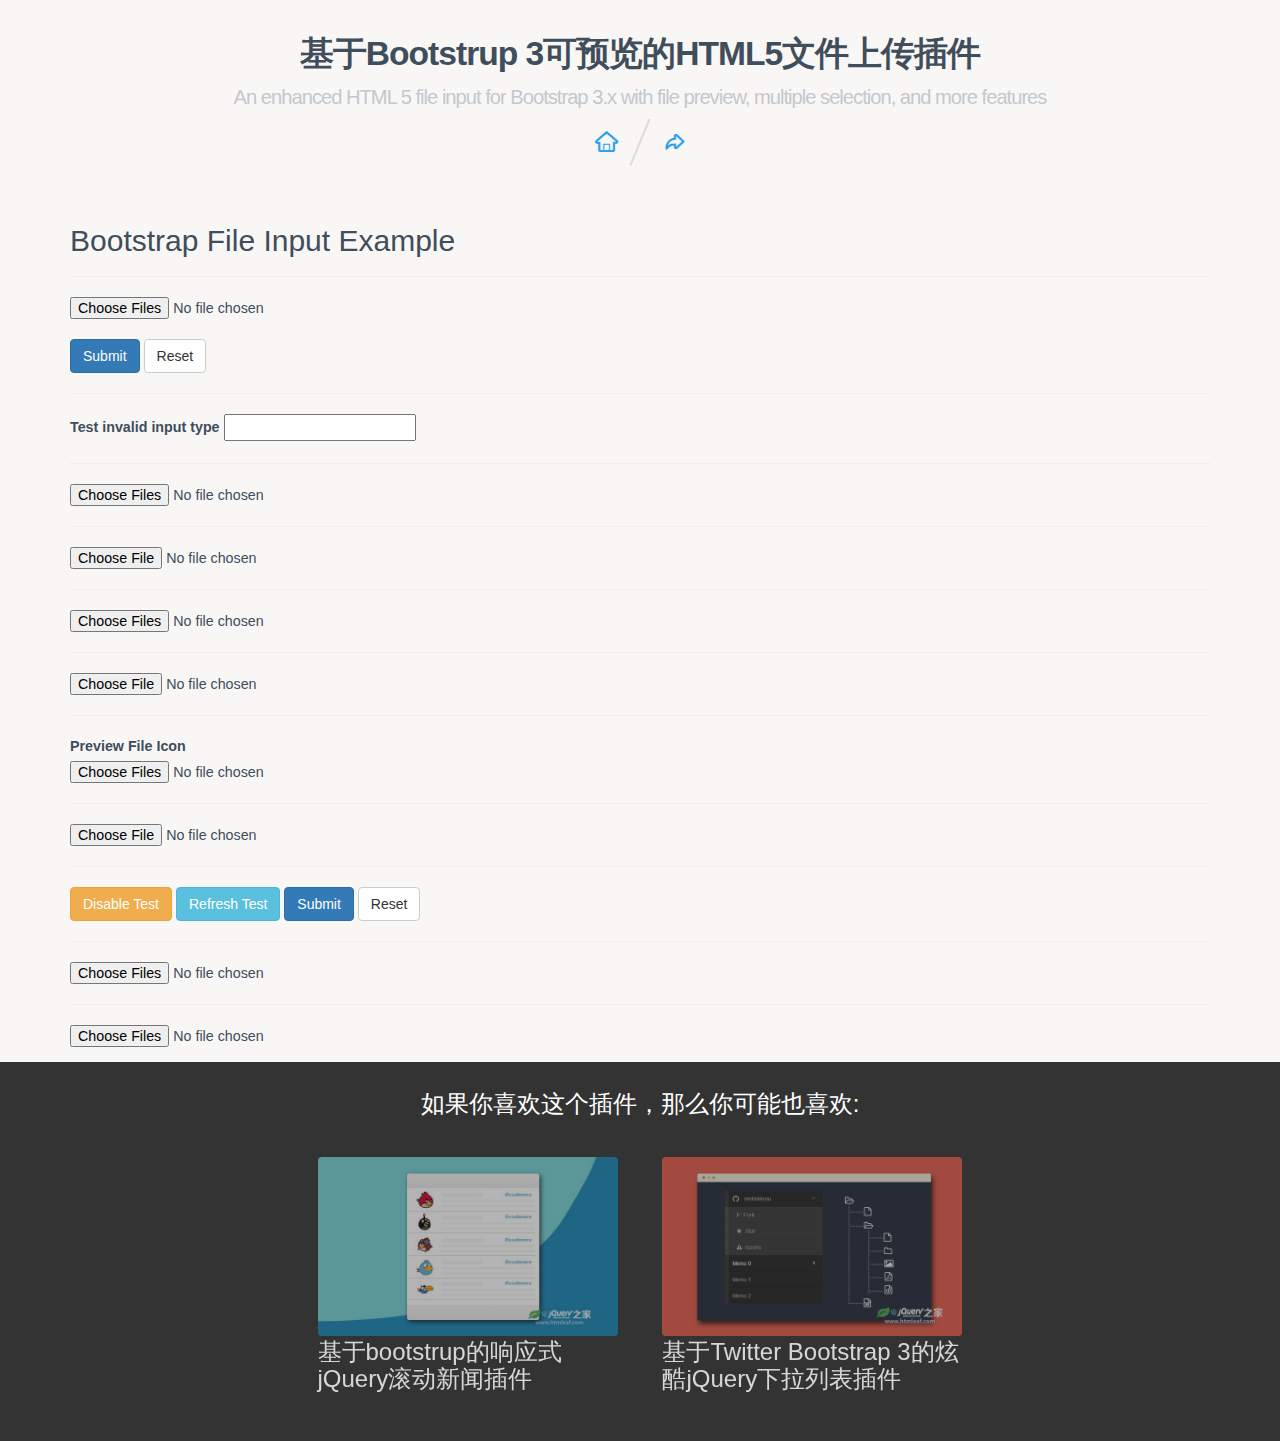
<file: lib/fileinput/index.html>
<!doctype html>
<html lang="zh">
<head>
	<meta charset="UTF-8">
	<meta http-equiv="X-UA-Compatible" content="IE=edge,chrome=1"> 
	<meta name="viewport" content="width=device-width, initial-scale=1.0">
	<title>基于Bootstrup 3可预览的HTML5文件上传插件|DEMO_jQuery之家-自由分享jQuery、html5、css3的插件库</title>
	<link href="https://maxcdn.bootstrapcdn.com/bootstrap/3.3.4/css/bootstrap.min.css" rel="stylesheet">
	<link rel="stylesheet" type="text/css" href="css/default.css">
    <link href="css/fileinput.css" media="all" rel="stylesheet" type="text/css" />	
	<!--[if IE]>
		<script src="http://libs.useso.com/js/html5shiv/3.7/html5shiv.min.js"></script>
	<![endif]-->
</head>
<body>
	<div class="htmleaf-container">
		<header class="htmleaf-header">
			<h1>基于Bootstrup 3可预览的HTML5文件上传插件 <span>An enhanced HTML 5 file input for Bootstrap 3.x with file preview, multiple selection, and more features</span></h1>
			<div class="htmleaf-links">
				<a class="htmleaf-icon icon-htmleaf-home-outline" href="http://www.htmleaf.com/" title="jQuery之家" target="_blank"><span> jQuery之家</span></a>
				<a class="htmleaf-icon icon-htmleaf-arrow-forward-outline" href="http://www.htmleaf.com/html5/html5muban/201505091801.html" title="返回下载页" target="_blank"><span> 返回下载页</span></a>
			</div>
		</header>
		<!--<div class="htmleaf-content bgcolor-8">
			
		</div>-->
		<div class="container kv-main">
            <div class="page-header">
            <h2>Bootstrap File Input Example <small></h2>
            </div>
            <form enctype="multipart/form-data">
                <input id="file-0a" class="file" type="file" multiple data-min-file-count="1">
                <br>
                <button type="submit" class="btn btn-primary">Submit</button>
                <button type="reset" class="btn btn-default">Reset</button>
            </form>
            <hr>
            <form enctype="multipart/form-data">
                <label>Test invalid input type</label>
                <input id="file-0b" class="file" type="text" multiple data-min-file-count="1">
                <script>
                $(document).on('ready', function(){$("#file-0b").fileinput();});
                </script>
            </form>
            <hr>
            <form enctype="multipart/form-data">
                <input id="file-0a" class="file" type="file" multiple data-min-file-count="3">
                <hr>
                 <div class="form-group">
                    <input id="file-0b" class="file" type="file">
                </div>
                <hr>
                <div class="form-group">
                    <input id="file-1" type="file" multiple class="file" data-overwrite-initial="false" data-min-file-count="2">
                </div>
                <hr>
                <div class="form-group">
                    <input id="file-2" type="file" class="file" readonly data-show-upload="false">
                </div> 
                <hr>
                <div class="form-group">
                    <label>Preview File Icon</label>
                    <input id="file-3" type="file" multiple=true>
                </div>
                <hr>
                <div class="form-group">
                    <input id="file-4" type="file" class="file" data-upload-url="#">
                </div>
                <hr>
                <div class="form-group">
                    <button class="btn btn-warning" type="button">Disable Test</button>
                    <button class="btn btn-info" type="reset">Refresh Test</button>
                    <button class="btn btn-primary">Submit</button>
                    <button class="btn btn-default" type="reset">Reset</button>
                </div>
                <hr>
                <div class="form-group">
                    <input type="file" class="file" id="test-upload" multiple>
                    <div id="errorBlock" class="help-block"></div>
                </div>
                <hr>
                <div class="form-group">
                    <input id="file-5" class="file" type="file" multiple data-preview-file-type="any" data-upload-url="#" data-preview-file-icon="">
                </div>
            </form>
        </div>
		<div class="related">
		    <h3>如果你喜欢这个插件，那么你可能也喜欢:</h3>
		    <a href="http://www.htmleaf.com/jQuery/Layout-Interface/201505011764.html">
			  <img src="related/1.jpg" width="300" alt="基于bootstrup的响应式jQuery滚动新闻插件"/>
			  <h3>基于bootstrup的响应式jQuery滚动新闻插件</h3>
			</a>
			<a href="http://www.htmleaf.com/jQuery/Menu-Navigation/201502281434.html">
			  <img src="related/2.jpg" width="300" alt="基于Twitter Bootstrap 3的炫酷jQuery下拉列表插件"/>
			  <h3>基于Twitter Bootstrap 3的炫酷jQuery下拉列表插件</h3>
			</a>
		</div>
	</div>
	
	<script src="http://libs.useso.com/js/jquery/2.1.1/jquery.min.js"></script>
    <script src="js/fileinput.js" type="text/javascript"></script>
    <script src="js/fileinput_locale_zh.js" type="text/javascript"></script>
    <script src="https://maxcdn.bootstrapcdn.com/bootstrap/3.3.4/js/bootstrap.min.js" type="text/javascript"></script>
    <script>
	    $("#file-0").fileinput({
	        'allowedFileExtensions' : ['jpg', 'png','gif'],
	    });
	    $("#file-1").fileinput({
	        uploadUrl: '#', // you must set a valid URL here else you will get an error
	        allowedFileExtensions : ['jpg', 'png','gif'],
	        overwriteInitial: false,
	        maxFileSize: 1000,
	        maxFilesNum: 10,
	        //allowedFileTypes: ['image', 'video', 'flash'],
	        slugCallback: function(filename) {
	            return filename.replace('(', '_').replace(']', '_');
	        }
		});
	    /*
	    $(".file").on('fileselect', function(event, n, l) {
	        alert('File Selected. Name: ' + l + ', Num: ' + n);
	    });
	    */
		$("#file-3").fileinput({
			showUpload: false,
			showCaption: false,
			browseClass: "btn btn-primary btn-lg",
			fileType: "any",
	        previewFileIcon: "<i class='glyphicon glyphicon-king'></i>"
		});
		$("#file-4").fileinput({
			uploadExtraData: {kvId: '10'}
		});
	    $(".btn-warning").on('click', function() {
	        if ($('#file-4').attr('disabled')) {
	            $('#file-4').fileinput('enable');
	        } else {
	            $('#file-4').fileinput('disable');
	        }
	    });    
	    $(".btn-info").on('click', function() {
	        $('#file-4').fileinput('refresh', {previewClass:'bg-info'});
	    });
	    /*
	    $('#file-4').on('fileselectnone', function() {
	        alert('Huh! You selected no files.');
	    });
	    $('#file-4').on('filebrowse', function() {
	        alert('File browse clicked for #file-4');
	    });
	    */
	    $(document).ready(function() {
	        $("#test-upload").fileinput({
	            'showPreview' : false,
	            'allowedFileExtensions' : ['jpg', 'png','gif'],
	            'elErrorContainer': '#errorBlock'
	        });
	        /*
	        $("#test-upload").on('fileloaded', function(event, file, previewId, index) {
	            alert('i = ' + index + ', id = ' + previewId + ', file = ' + file.name);
	        });
	        */
	    });
		</script>
</body>
</html>
</file>
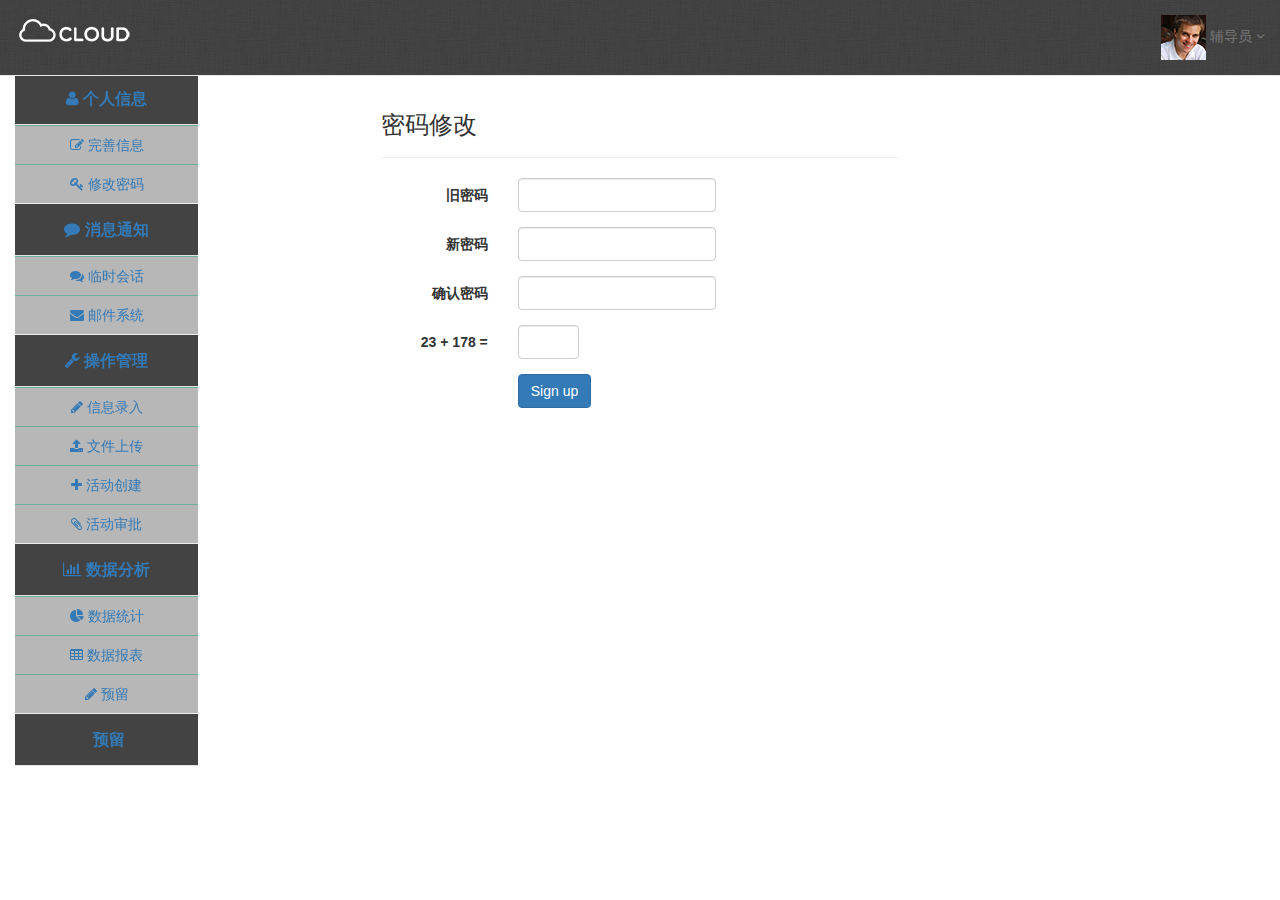
<file: change-password.html>
<!DOCTYPE html>
<html lang="en">
<head>
    <meta charset="UTF-8">
    <meta name="viewport" content="width=device-width, initial-scale=1.0"/>
    <title>修改密码</title>
    <link rel="stylesheet" href="css/bootstrap.min.css">
    <link rel="stylesheet" href="css/bootstrapValidator.min.css">
    <link rel="stylesheet" href="css/font-awesome.min.css">
    <link rel="stylesheet" href="css/user/global.css">
    <link rel="stylesheet" href="css/user/navigator.css">

</head>
<body>
<div class="container-fluid">
    <div class="header">
        <nav class=" navbar navbar-default navbar-fixed-top" id="top-navbar" role="navigation">
            <div class="navbar-brand">
                <a href="index.html">
                    <img src="images/logo.png" alt="Campus" class="img-responsive" height="30" width="120">
                </a>
            </div>
            <div class="collapse navbar-collapse">
                <ul class="nav navbar-nav pull-right">
                    <li class="dropdown user" id="header-user">
                        <a href="#" class="dropdown-toggle" data-toggle="dropdown">
                            <img alt="" src="images/avatar3.jpg"/>
                            <span class="username">辅导员</span>
                            <i class="fa fa-angle-down"></i>
                        </a>
                        <ul class="dropdown-menu">
                            <li><a href="#"><i class="fa fa-user"></i>用户信息</a></li>
                            <li><a href="#"><i class="fa fa-comment"></i>消息</a></li>
                            <li><a href="#"><i class="fa fa-eye"></i>预留</a></li>
                            <li><a href="login.html"><i class="fa fa-power-off"></i>注销</a></li>
                        </ul>
                    </li>
                </ul>
            </div>
        </nav>
    </div>
    <div class="main row">
        <div class="left-part col-lg-2">
            <nav class="left-nav navbar-left col-md-12 " role="navigation">
                <a href="#base" class="nav-header menu-first collapse navbar-collapse" data-toggle="collapse"><i
                        class="fa fa-user"></i>&nbsp;个人信息</a>
                <ul class="nav nav-list collapse menu-second in" id="base">
                    <li role="presentation"><a href="perfect-information.html"><i class="fa fa-edit"></i>&nbsp;完善信息</a>
                    </li>
                    <li role="presentation"><a href="change-password.html"><i class="fa fa-key"></i>&nbsp;修改密码</a></li>
                </ul>
                <a href="#message" class="nav-header menu-first collapse navbar-collapse" data-toggle="collapse">
                    <i class="fa fa-comment"></i>&nbsp;消息通知
                </a>
                <ul class="nav nav-list collapse menu-second in " id="message">
                    <li role="presentation"><a href="message.html"><i class="fa fa-comments"></i>&nbsp;临时会话</a></li>
                    <li role="presentation"><a href="email.html"><i class="fa fa-envelope"></i>&nbsp;邮件系统</a></li>
                </ul>
                <a href="#manage" class="nav-header menu-first collapse navbar-collapse" data-toggle="collapse">
                    <i class="fa fa-wrench"></i>&nbsp;操作管理
                </a>
                <ul class="nav nav-list collapse menu-second in " id="manage">
                    <li><a href="record-in.html"><i class="fa fa-pencil"></i>&nbsp;信息录入</a></li>
                    <li><a href="file-upload.html"><i class="fa fa-upload"></i>&nbsp;文件上传</a></li>
                    <li><a href="activity-create.html"><i class="fa fa-plus"></i>&nbsp;活动创建</a></li>
                    <li><a href="activity-checkin.html"><i class="fa fa-paperclip"></i>&nbsp;活动审批</a></li>
                </ul>
                <a href="#data" class="nav-header menu-first collapse navbar-collapse" data-toggle="collapse"><i
                        class="fa fa-bar-chart"></i>&nbsp;数据分析</a>
                <ul class="nav nav-list collapse menu-second in " id="data">
                    <li><a href="data-chart.html"><i class="fa fa-pie-chart"></i>&nbsp;数据统计</a></li>
                    <li><a href="data-table.html"><i class="fa fa-table"></i>&nbsp;数据报表</a></li>
                    <li><a href="#"><i class="fa fa-pencil"></i>&nbsp;预留</a></li>
                </ul>
                <a href="#reserve" class="nav-header menu-first collapse navbar-collapse" data-toggle="collapse"><i
                        class="icon-book icon-large"></i>&nbsp;预留</a>
                <ul class="nav nav-list collapse menu-second " id="reserve">
                    <li><a href="#"><i class="fa fa-pencil"></i>&nbsp;one</a></li>
                    <li><a href="#"><i class="fa fa-pencil"></i>&nbsp;two</a></li>
                    <li><a href="#"><i class="fa fa-pencil"></i>&nbsp;>three</a></li>
                </ul>
            </nav>
        </div>
        <div class="col-lg-offset-2 domain-part col-lg-8">
            <section>
                <div class="col-lg-8 col-lg-offset-2">
                    <div class="page-header">
                        <h3>密码修改</h3>
                    </div>

                    <form id="defaultForm" method="post" class="form-horizontal" action="user/changePassword">
                        <div class="form-group">
                            <label class="col-lg-3 control-label">旧密码</label>
                            <div class="col-lg-5">
                                <input type="password" class="form-control" name="oldPassword" />
                            </div>
                        </div>

                        <div class="form-group">
                            <label class="col-lg-3 control-label">新密码</label>
                            <div class="col-lg-5">
                                <input type="password" class="form-control" name="password" />
                            </div>
                        </div>

                        <div class="form-group">
                            <label class="col-lg-3 control-label">确认密码</label>
                            <div class="col-lg-5">
                                <input type="password" class="form-control" name="confirmPassword" />
                            </div>
                        </div>
                        <div class="form-group">
                            <label class="col-lg-3 control-label" id="captchaOperation"></label>
                            <div class="col-lg-2">
                                <input type="text" class="form-control" name="captcha" />
                            </div>
                        </div>

                        <div class="form-group">
                            <div class="col-lg-9 col-lg-offset-3">
                                <button type="submit" class="btn btn-primary" name="signup" value="保存">Sign up</button>
                            </div>
                        </div>
                    </form>
                </div>
            </section>
            <!-- :form -->
        </div>
        <div class="right-part col-lg-2"></div>
    </div>
    <div class="footer"></div>
</div>

<script src="js/jquery-2.2.0.min.js"></script>
<script src="js/bootstrap.min.js"></script>
<script src="js/bootstrapValidator.min.js"></script>
<script type="text/javascript">
    $(document).ready(function() {
        // Generate a simple captcha
        function randomNumber(min, max) {
            return Math.floor(Math.random() * (max - min + 1) + min);
        };
        $('#captchaOperation').html([randomNumber(1, 100), '+', randomNumber(1, 200), '='].join(' '));

        $('#defaultForm').bootstrapValidator({
            message: '输入值不合法',
            feedbackIcons: {
                valid: 'fa fa-ok',
                invalid: 'fa fa-remove',
                validating: 'fa fa-refresh'
            },
            fields: {
                oldPassword:{
                    validators: {
                        notEmpty: {
                            message: '密码不能位空'
                        },
                        remote: {
                            url: 'changePassword/checkPassword',
                            message: '旧密码不正确'
                        }
                    }

                },
                password: {
                    validators: {
                        notEmpty: {
                            message: '密码不能位空'
                        },
                        identical: {
                            field: 'confirmPassword',
                            message: '两次密码不一致'
                        },
                        different: {
                            field: 'username',
                            message: '用户名和密码不能相同'
                        }
                    }
                },
                confirmPassword: {
                    validators: {
                        notEmpty: {
                            message: '密码不能为空'
                        },
                        identical: {
                            field: 'password',
                            message: '两次密码不一致'
                        },
                        different: {
                            field: 'username',
                            message: '用户名和密码不能相同'
                        }
                    },
                    captcha: {
                        validators: {
                            callback: {
                                message: '答案错误',
                                callback: function (value, validator) {
                                    var items = $('#captchaOperation').html().split(' '), sum = parseInt(items[0]) + parseInt(items[2]);
                                    return value == sum;
                                }
                            }
                        }
                    }
                }
            }
        });

        // Validate the form manually
        $('#validateBtn').click(function() {
            $('#defaultForm').bootstrapValidator('validate');
        });

        $('#resetBtn').click(function() {
            $('#defaultForm').data('bootstrapValidator').resetForm(true);
        });
    });
</script>
</body>
</html>
</file>
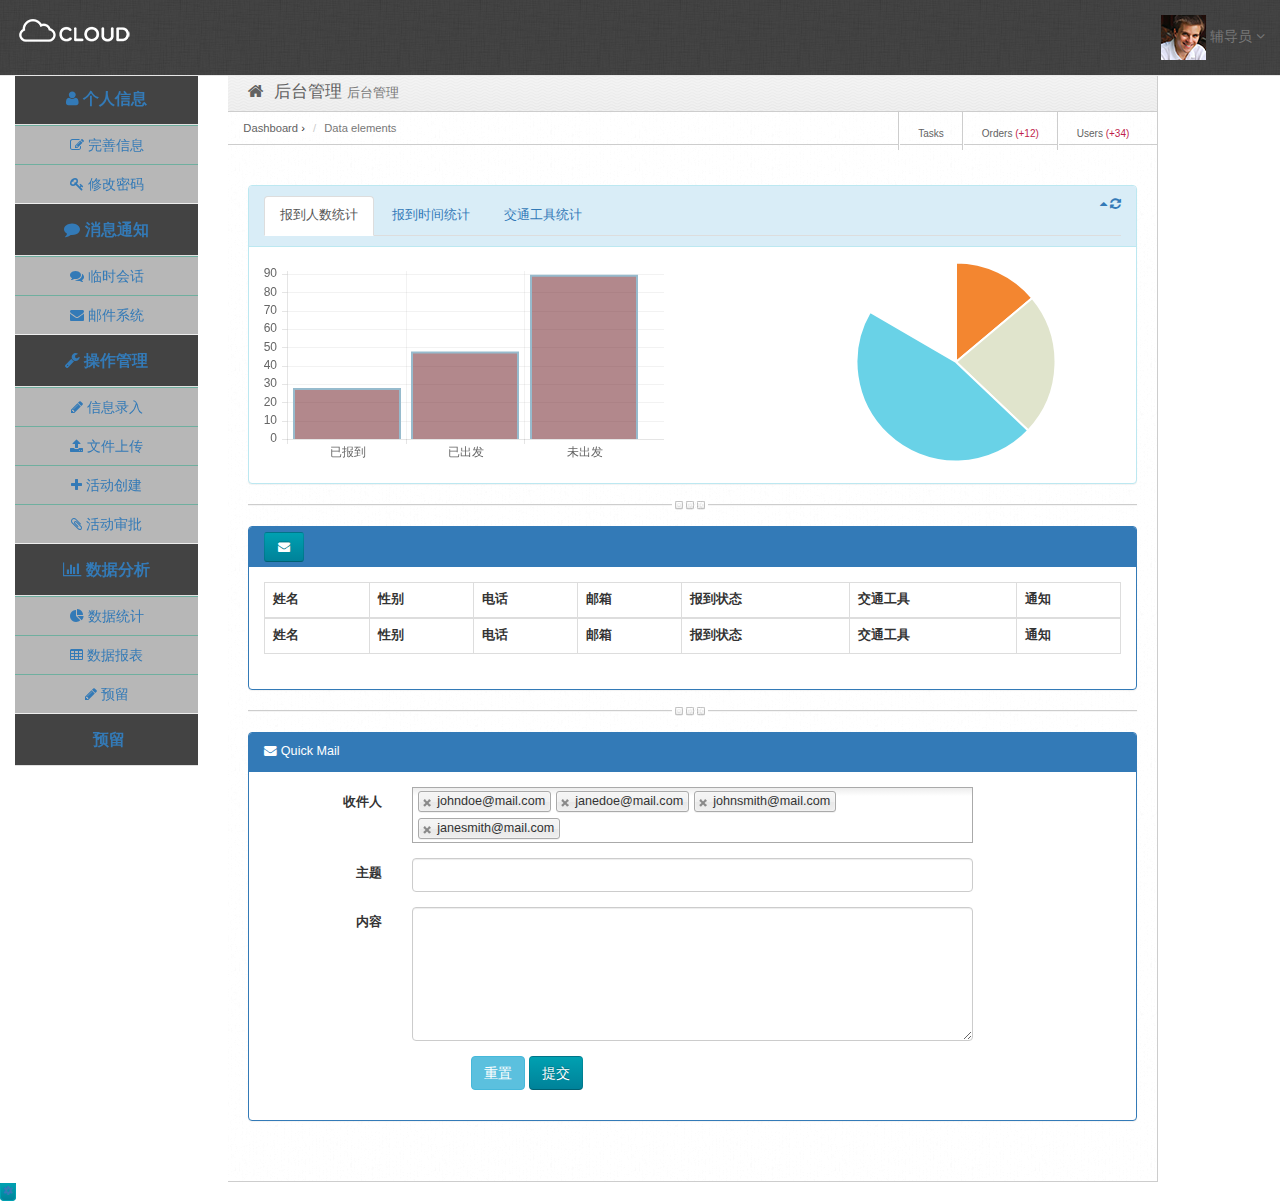
<file: data-chart.html>
<!DOCTYPE html>
<html lang="en">
<head>
    <meta charset="UTF-8">
    <meta name="viewport" content="width=device-width, initial-scale=1.0"/>
    <title>数据统计分析</title>
    <link rel="stylesheet" href="css/bootstrap.min.css">
    <link rel="stylesheet" href="css/font-awesome.min.css">
    <link rel="stylesheet" href="css/dataTables.bootstrap.min.css">
    <link rel="stylesheet" href="css/user/global.css">
    <link rel="stylesheet" href="css/user/navigator.css">
    <link href="css/stilearn.css" rel="stylesheet"/>
    <link href="css/stilearn-responsive.css" rel="stylesheet"/>
    <link href="css/stilearn-helper.css" rel="stylesheet"/>
    <link href="css/stilearn-icon.css" rel="stylesheet"/>
    <link href="css/bootstrap-wysihtml5.css" rel="stylesheet"/>
    <link href="css/select2.css" rel="stylesheet"/>

    <!--[if lt IE 9]>
    <script src="http://html5shim.googlecode.com/svn/trunk/html5.js"></script>
    <![endif]-->
</head>
<body>
<div class="container-fluid">
    <div class="header">
        <nav class=" navbar navbar-default navbar-fixed-top" id="top-navbar" role="navigation">
            <div class="navbar-brand">
                <a href="index.html">
                    <img src="images/logo.png" alt="Campus" class="img-responsive" height="30" width="120">
                </a>
            </div>
            <div class="collapse navbar-collapse">
                <ul class="nav navbar-nav pull-right">
                    <li class="dropdown user" id="header-user">
                        <a href="#" class="dropdown-toggle" data-toggle="dropdown">
                            <img alt="" src="images/avatar3.jpg"/>
                            <span class="username">辅导员</span>
                            <i class="fa fa-angle-down"></i>
                        </a>
                        <ul class="dropdown-menu">
                            <li><a href="#"><i class="fa fa-user"></i>用户信息</a></li>
                            <li><a href="#"><i class="fa fa-comment"></i>消息</a></li>
                            <li><a href="#"><i class="fa fa-eye"></i>预留</a></li>
                            <li><a href="login.html"><i class="fa fa-power-off"></i>注销</a></li>
                        </ul>
                    </li>
                </ul>
            </div>
        </nav>
    </div>
    <div class="main row">
        <div class="col-lg-2 left-part">
            <nav class="left-nav navbar-left col-md-12 " role="navigation">
                <a href="#base" class="nav-header menu-first collapse navbar-collapse" data-toggle="collapse"><i
                        class="fa fa-user"></i>&nbsp;个人信息</a>
                <ul class="nav nav-list collapse menu-second in" id="base">
                    <li role="presentation"><a href="perfect-information.html"><i class="fa fa-edit"></i>&nbsp;完善信息</a>
                    </li>
                    <li role="presentation"><a href="change-password.html"><i class="fa fa-key"></i>&nbsp;修改密码</a></li>
                </ul>
                <a href="#message" class="nav-header menu-first collapse navbar-collapse" data-toggle="collapse">
                    <i class="fa fa-comment"></i>&nbsp;消息通知
                </a>
                <ul class="nav nav-list collapse menu-second in " id="message">
                    <li role="presentation"><a href="message.html"><i class="fa fa-comments"></i>&nbsp;临时会话</a></li>
                    <li role="presentation"><a href="email.html"><i class="fa fa-envelope"></i>&nbsp;邮件系统</a></li>
                </ul>
                <a href="#manage" class="nav-header menu-first collapse navbar-collapse" data-toggle="collapse">
                    <i class="fa fa-wrench"></i>&nbsp;操作管理
                </a>
                <ul class="nav nav-list collapse menu-second in " id="manage">
                    <li><a href="record-in.html"><i class="fa fa-pencil"></i>&nbsp;信息录入</a></li>
                    <li><a href="file-upload.html"><i class="fa fa-upload"></i>&nbsp;文件上传</a></li>
                    <li><a href="activity-create.html"><i class="fa fa-plus"></i>&nbsp;活动创建</a></li>
                    <li><a href="activity-checkin.html"><i class="fa fa-paperclip"></i>&nbsp;活动审批</a></li>
                </ul>
                <a href="#data" class="nav-header menu-first collapse navbar-collapse" data-toggle="collapse"><i
                        class="fa fa-bar-chart"></i>&nbsp;数据分析</a>
                <ul class="nav nav-list collapse menu-second in " id="data">
                    <li><a href="data-chart.html"><i class="fa fa-pie-chart"></i>&nbsp;数据统计</a></li>
                    <li><a href="data-table.html"><i class="fa fa-table"></i>&nbsp;数据报表</a></li>
                    <li><a href="#"><i class="fa fa-pencil"></i>&nbsp;预留</a></li>
                </ul>
                <a href="#reserve" class="nav-header menu-first collapse navbar-collapse" data-toggle="collapse"><i
                        class="icon-book icon-large"></i>&nbsp;预留</a>
                <ul class="nav nav-list collapse menu-second " id="reserve">
                    <li><a href="#"><i class="fa fa-pencil"></i>&nbsp;one</a></li>
                    <li><a href="#"><i class="fa fa-pencil"></i>&nbsp;two</a></li>
                    <li><a href="#"><i class="fa fa-pencil"></i>&nbsp;>three</a></li>
                </ul>
            </nav>
        </div>
        <div class="col-lg-offset-2 col-lg-9 domain-part">
            <div class="content">
                <div class="content-header">
                    <h2><i class="fa fa-home"></i> 后台管理
                        <small>后台管理</small>
                    </h2>
                </div>
                <div class="content-breadcrumb">
                    <ul class="breadcrumb-nav pull-right">
                        <li class="divider"></li>
                        <li class="btn-group">
                            <a href="#" class="btn btn-small btn-link dropdown-toggle" data-toggle="dropdown">
                                <i class="icofont-tasks"></i> Tasks
                                <i class="icofont-caret-down"></i>
                            </a>
                            <ul class="dropdown-menu">
                                <li><a href="#">Some Action</a></li>
                                <li><a href="#">Other Action</a></li>
                                <li class="divider"></li>
                                <li><a href="#">Something Else</a></li>
                            </ul>
                        </li>
                        <li class="divider"></li>
                        <li class="btn-group">
                            <a href="#" class="btn btn-small btn-link">
                                <i class="icofont-money"></i> Orders <span class="color-red">(+12)</span>
                            </a>
                        </li>
                        <li class="divider"></li>
                        <li class="btn-group">
                            <a href="#" class="btn btn-small btn-link">
                                <i class="icofont-user"></i> Users <span class="color-red">(+34)</span>
                            </a>
                        </li>
                    </ul>
                    <ul class="breadcrumb">
                        <li><a href="index.html"><i class="icofont-home"></i> Dashboard</a> <span
                                class="divider">&rsaquo;</span></li>
                        <li class="active">Data elements</li>
                    </ul>
                </div>
                <div class="content-body">
                    <div class="panel panel-info">
                        <div class="panel-heading">
                            <div class="header-control pull-right">
                                <a data-box="collapse" href="#"><i class="fa fa-caret-up"></i></a>
                                <a data-box="refresh" href="#"><i class="fa fa-refresh"></i></a>
                            </div>
                            <ul class="nav nav-tabs" id="tab-stat">
                                <li class="active"><a data-toggle="tab" href="#enrollMembers">报到人数统计</a></li>
                                <li><a data-toggle="tab" href="#enrollTime">报到时间统计</a></li>
                                <li><a data-toggle="tab" href="#enrollVehicle">交通工具统计</a></li>
                            </ul>
                        </div>
                        <div class="panel-body">
                            <div class="tab-content">
                                <div class="tab-pane fade in active" id="enrollMembers" page="1">
                                    <div class="row">
                                        <div class="col-lg-8">
                                            <canvas id="enrollMembersBar" width="400" height="200"></canvas>
                                        </div>
                                        <div class="col-lg-4">
                                            <canvas id="enrollMembersPie" width="200" height="200"></canvas>
                                        </div>
                                    </div>
                                </div>
                                <div class="tab-pane fade" id="enrollTime" page="2">
                                    <div class="row">
                                        <div class="col-md-8">
                                            <canvas id="enrollTimeBar" width="400" height="200"></canvas>
                                        </div>
                                        <div class="col-md-4">
                                            <canvas id="enrollTimePie" width="400" height="200"></canvas>
                                        </div>
                                    </div>
                                </div>
                                <div class="tab-pane fade" id="enrollVehicle" page="3">
                                    <div class="row">
                                        <div class="col-md-8">
                                            <canvas id="enrollVehicleBar" width="400" height="200"></canvas>
                                        </div>
                                        <div class="col-md-4">
                                            <canvas id="enrollVehiclePie" width="400" height="200"></canvas>
                                        </div>
                                    </div>
                                </div>
                            </div>
                        </div>
                    </div>
                    <div class="divider-content"><span></span></div>
                    <div id="tablePanel" class="panel panel-primary">
                        <div class="panel-heading" style="height: 40px">
                            <a href="#emailAll" class="btn btn-primary btn-sm" data-toggle="tooltip"
                               style="margin-top:-5px;width: 40px"
                               title="email all"><i class="fa fa-envelope"></i></a>
                            <div class="header-control pull-right">
                                <a data-box="collapse" href="#"><i class="fa fa-caret-up"></i></a>
                            </div>
                        </div>
                        <div class="panel-body">
                            <table id="studentsTable" class="table table-striped table-bordered" width="100%"
                                   cellspacing="0">
                                <thead>
                                <tr>
                                    <th>姓名</th>
                                    <th>性别</th>
                                    <th>电话</th>
                                    <th>邮箱</th>
                                    <th>报到状态</th>
                                    <th>交通工具</th>
                                    <th>通知</th>
                                </tr>
                                </thead>
                                <tfoot>
                                <tr>
                                    <th>姓名</th>
                                    <th>性别</th>
                                    <th>电话</th>
                                    <th>邮箱</th>
                                    <th>报到状态</th>
                                    <th>交通工具</th>
                                    <th>通知</th>
                                </tr>
                                </tfoot>
                            </table>
                        </div>

                    </div>
                    <div class="divider-content"><span></span></div>
                    <div class="panel panel-primary">
                        <div class="panel-heading">
                            <div class="header-control pull-right">
                                <a data-box="collapse" href="#"><i class="fa fa-caret-up"></i></a>
                            </div>
                            <span><i class="fa fa-envelope"></i> Quick Mail</span>
                        </div>
                        <div class="panel-body">
                            <form class="form-horizontal" role="form">
                                <div class="form-group">
                                    <label class="col-md-2 control-label">收件人</label>
                                    <div class="col-md-8">
                                        <input type="hidden" id="receiver" name="receiver" data-form="select2"
                                               value="johndoe@mail.com, janedoe@mail.com, johnsmith@mail.com, janesmith@mail.com"/>
                                    </div>
                                </div>
                                <div class="form-group">
                                    <label class="col-md-2 control-label">主题</label>
                                    <div class="col-md-8">
                                        <input type="text" class="form-control" name="subject"/>
                                    </div>
                                </div>
                                <div class="form-group">
                                    <label class="col-md-2 control-label">内容</label>
                                    <div class="col-md-8">
                                                 <textarea name="message" data-form="wysihtml5" rows="6"
                                                           class="col-md-12 form-control"></textarea>
                                    </div>
                                </div>
                                <div class="form-group">
                                    <div class="col-md-offset-3">
                                        <input type="reset" class="btn btn-info" value="重置"/>
                                        <input type="submit" class="btn btn-primary" value="提交"/>
                                    </div>

                                </div>
                            </form>
                        </div>
                    </div>
                </div>
            </div>
        </div>
        <div class="col-lg-1 right-part"></div>
    </div>
</div>
<script src="js/jquery-2.2.0.min.js"></script>
<script src="js/bootstrap.min.js"></script>
<script src="js/dataTables.bootstrap.min.js"></script>
<script type="text/javascript">
    jQuery.browser = {};
    (function () {
        jQuery.browser.msie = false;
        jQuery.browser.version = 0;
        if (navigator.userAgent.match(/MSIE ([0-9]+)./)) {
            jQuery.browser.msie = true;
            jQuery.browser.version = RegExp.$1;
        }
    })();
</script>
<script src="js/wysihtml5/wysihtml5-0.3.0.js"></script>
<script src="js/wysihtml5/bootstrap-wysihtml5.js"></script>
<script src="js/stilearn-base.js"></script>
<script src="js/Chart.min.js"></script>
<script src="js/select2.js"></script>
<script type="text/javascript">
    /**请求图表数据*/
    var chartReq = function (page) {
        $.ajax({
            url: 'management/chartData?page=' + page,// action
//            data:{
//                selRollBack : selRollBack,
//                selOperatorsCode : selOperatorsCode,
//                PROVINCECODE : PROVINCECODE,
//                pass2 : pass2
//            },
            type: 'post',
            cache: false,
            dataType: 'json',
            success: function (data) {
                $.each(firstTabBarData.datasets, function(i, dataset) {
                    dataset.data = dataset.data.map(function() {
                        return data;
                    });
                });
                EnrollMembersBarChart.update();
            },
            error: function () {
                alert("加载数据异常！");
            }
        });
    };
    $(document).ready(function () {
        // 请求图表数据
        var firstTabBarData = {
            labels: ["已报到", "已出发", "未出发"],
            datasets: [
                {
                    fillColor: "rgba(101,17,25,0.5)",
                    strokeColor: "rgba(151,187,205,1)",
                    data: [28, 48, 90]
                }
            ]
        };
        var firstCtxBar = $("#enrollMembersBar").get(0).getContext("2d");
        var EnrollMembersBarChart = new Chart(firstCtxBar);
        EnrollMembersBarChart.Bar(firstTabBarData);

        var firstTabPieData = [
            {
                label: "已报到",
                value: 30,
                color: "#F38630"
            },
            {
                label: "已出发",
                value: 50,
                color: "#E0E4CC"
            },
            {
                label: "未出发",
                value: 100,
                color: "#69D2E7"
            }
        ]
        var firstCtxPie = $("#enrollMembersPie").get(0).getContext("2d");
        var EnrollMembersPieChart = new Chart(firstCtxPie);
        EnrollMembersPieChart.Pie(firstTabPieData);

        var secondTabBarData = {
            labels: ["8月29", "8月30", "8月31", "9月1", "9月2", "9月3", "9月4", "其他"],
            datasets: [
                {
                    fillColor: "rgba(101,17,25,0.5)",
                    strokeColor: "rgba(151,187,205,1)",
                    data: [18, 28, 30, 90, 23, 12, 5, 9]
                }
            ]
        };
        var secondCtxBar = $("#enrollTimeBar").get(0).getContext("2d");
        var EnrollMembersBarChart = new Chart(secondCtxBar);
        EnrollMembersBarChart.Bar(secondTabBarData);

        var secondTabPieData = [
            {
                label: "8月29",
                value: 18,
                color: "#F38630"
            },
            {
                label: "8月30",
                value: 28,
                color: "#E0E4CC"
            },
            {
                label: "8月31",
                value: 30,
                color: "#498217"
            },
            {
                label: "9月1",
                value: 90,
                color: "#F972E7"
            },
            {
                label: "9月2",
                value: 23,
                color: "#395287"
            },
            {
                label: "9月3",
                value: 12,
                color: "#792217"
            },
            {
                label: "9月4",
                value: 5,
                color: "#29D267"
            },
            {
                label: "其他",
                value: 9,
                color: "#1912E7"
            }
        ]
        var secondCtxPie = $("#enrollTimePie").get(0).getContext("2d");
        var EnrollMembersPieChart = new Chart(secondCtxPie);
        EnrollMembersPieChart.Pie(secondTabPieData);

        var thirdTabBarData = {
            labels: ["客车", "火车", "自驾", "飞机", "其他"],
            datasets: [
                {
                    fillColor: "rgba(101,17,25,0.5)",
                    strokeColor: "rgba(151,187,205,1)",
                    data: [28, 48, 90, 7, 26]
                }
            ]
        };
        var thirdCtxBar = $("#enrollVehicleBar").get(0).getContext("2d");
        var EnrollVehicleBarChart = new Chart(thirdCtxBar);
        EnrollVehicleBarChart.Bar(thirdTabBarData);

        var thirdTabPieData = [
            {
                label: "客车",
                value: 28,
                color: "#F38630"
            },
            {
                label: "火车",
                value: 48,
                color: "#E0E4CC"
            },
            {
                label: "自驾",
                value: 90,
                color: "#20E4CC"
            },
            {
                label: "飞机",
                value: 7,
                color: "#89D2E7"
            },
            {
                label: "其他",
                value: 26,
                color: "#9952E7"
            }
        ]
        var thirdCtxPie = $("#enrollVehiclePie").get(0).getContext("2d");
        var EnrollVehiclePieChart = new Chart(thirdCtxPie);
        EnrollVehiclePieChart.Pie(thirdTabPieData);

        // normalize event tab-stat, we hack something here couse the flot re-draw event is any some bugs for this case
        $('#tab-stat > a[data-toggle="tab"]').on('shown', function () {
            if (sessionStorage.mode == 4) { // this hack only for mode side-only
                $('body,html').animate({
                    scrollTop: 0
                }, 'slow');
            }
        });

        $('[data-form=select2]').select2({
            tags: ['Tony@sina.com', 'Majun@sina.com', 'JSexy@hotmail.com']
        });
        $('.header-control [data-box=refresh]').click(function(){
            var collapse = $(this);
            var panel = collapse.parent().parent().parent();
            var page=panel.find('.panel-body').find('.active').attr("page");
            chartReq(page);
        });
        // tootips chart
//        function showTooltip(x, y, contents) {
//            $('<div id="tooltip" class="bg-black corner-all color-white">' + contents + '</div>').css({
//                position: 'absolute',
//                display: 'none',
//                top: y + 5,
//                left: x + 5,
//                border: '0px',
//                padding: '2px 10px 2px 10px',
//                opacity: 0.9,
//                'font-size': '11px'
//            }).appendTo("body").fadeIn(8000);
//        };
    });
</script>
</body>
</html>
</file>
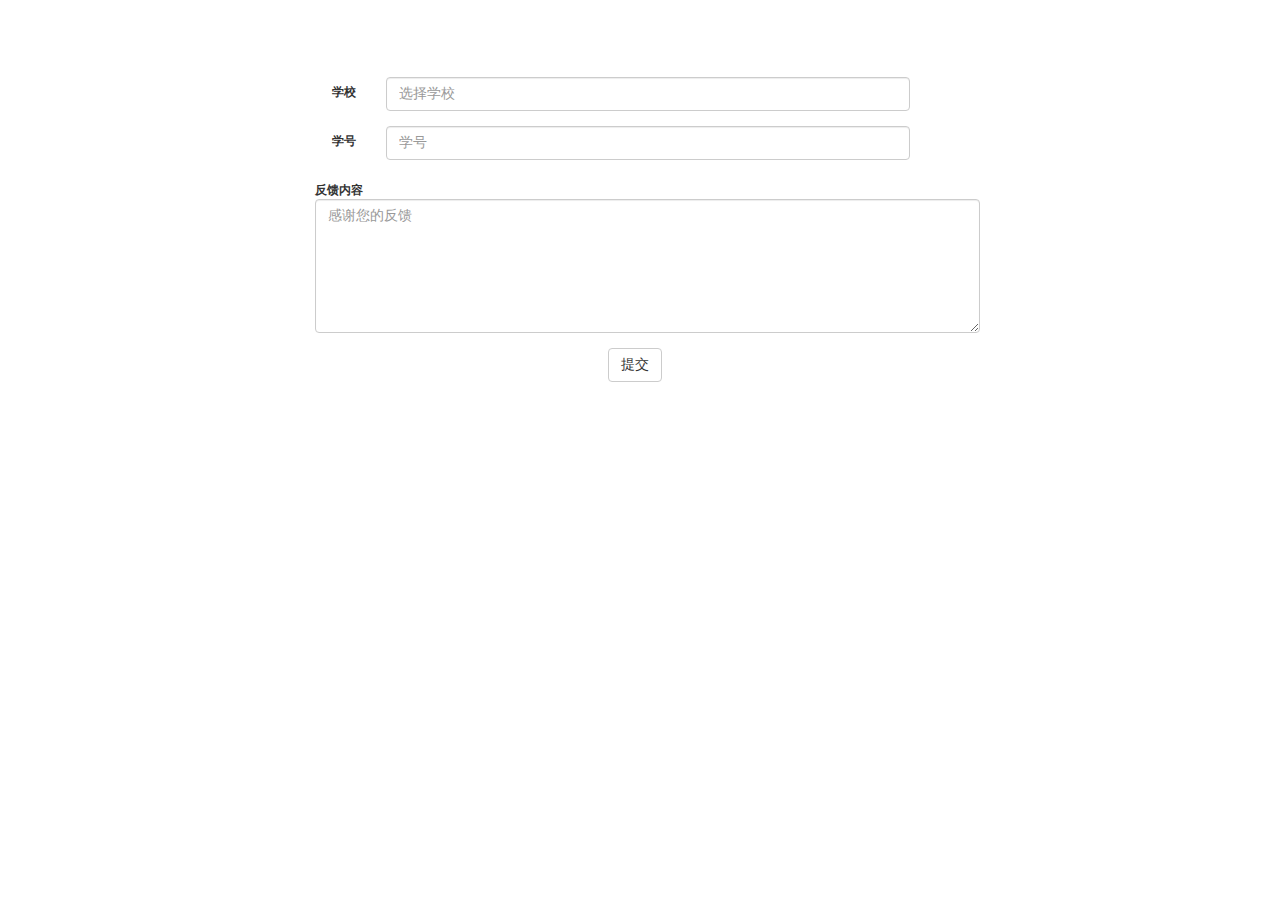
<file: feedback.html>
<!DOCTYPE html>
<html lang="en">
<head>
    <meta charset="UTF-8">
    <meta name="viewport" content="width=device-width, initial-scale=1.0">
    <title>问题反馈</title>

    <link href="css/bootstrap.min.css" rel="stylesheet">
    <link href="css/user/feedback.css"rel="stylesheet">
    <!--[if lt IE 9]>
    <script type="text/javascript" src="scripts/html5shiv.js"></script>
    <![endif]-->
</head>
<body>
    <div class="container">
        <form id="feedback-form" class="form-horizontal col-md-offset-2 col-md-7" role="form"method="post" action="#">
            <div class="form-group">
                <label for="schoolName" class="control-label col-md-2">学校</label>
                <div class="col-md-10">
                    <input id="schoolName" class="form-control" type="text" placeholder="选择学校" >
                     <div id="proSchool" class="panel panel-primary">
                         <div class="panel-heading">
                            <span>请选择</span>
                         </div>
                         <div class="panel-body">
                             <div id="proSelect" class="col-md-12">
                                 <select class="col-md-4"></select>
                                 <span class="col-md-8">如没找到选择项，请选择其他手动填写</span>
                                 <input type="text">
                             </div>
                             <div id="schoolList" class="col-md-12">
                                 <ul>
                                 </ul>
                             </div>
                         </div>
                         <div class="panel-footer">
                                 <a id="btnOk" class="btn btn-sm btn-info col-md-offset-7 col-md-2">确定</a>
                                 <a id="btnCancel" class="btn btn-sm btn-info  col-md-offset-1 col-md-2">取消</a>
                         </div>
                     </div>
                </div>

            </div>
            <div class="form-group">
                <label class="control-label col-md-2">学号</label>
                <div class="col-md-10">
                    <input class="form-control" type="text" placeholder="学号">
                </div>
            </div>
            <div class="form-group">
                <label class="control-label col-md-offset-1">反馈内容</label>
                <textarea class="form-control col-md-offset-1" rows="6" placeholder="感谢您的反馈"></textarea>
            </div>
            <div class="form-group">
                <div class="col-md-offset-6 col-md-2">
                    <button type="submit" class="btn btn-default">提交</button>
                </div>
            </div>
        </form>
    </div>
<script src="js/jquery-2.2.0.min.js"></script>
<script src="js/bootstrap.min.js"></script>
<script src="js/user/feedback.js"></script>
</body>
</html>
</file>
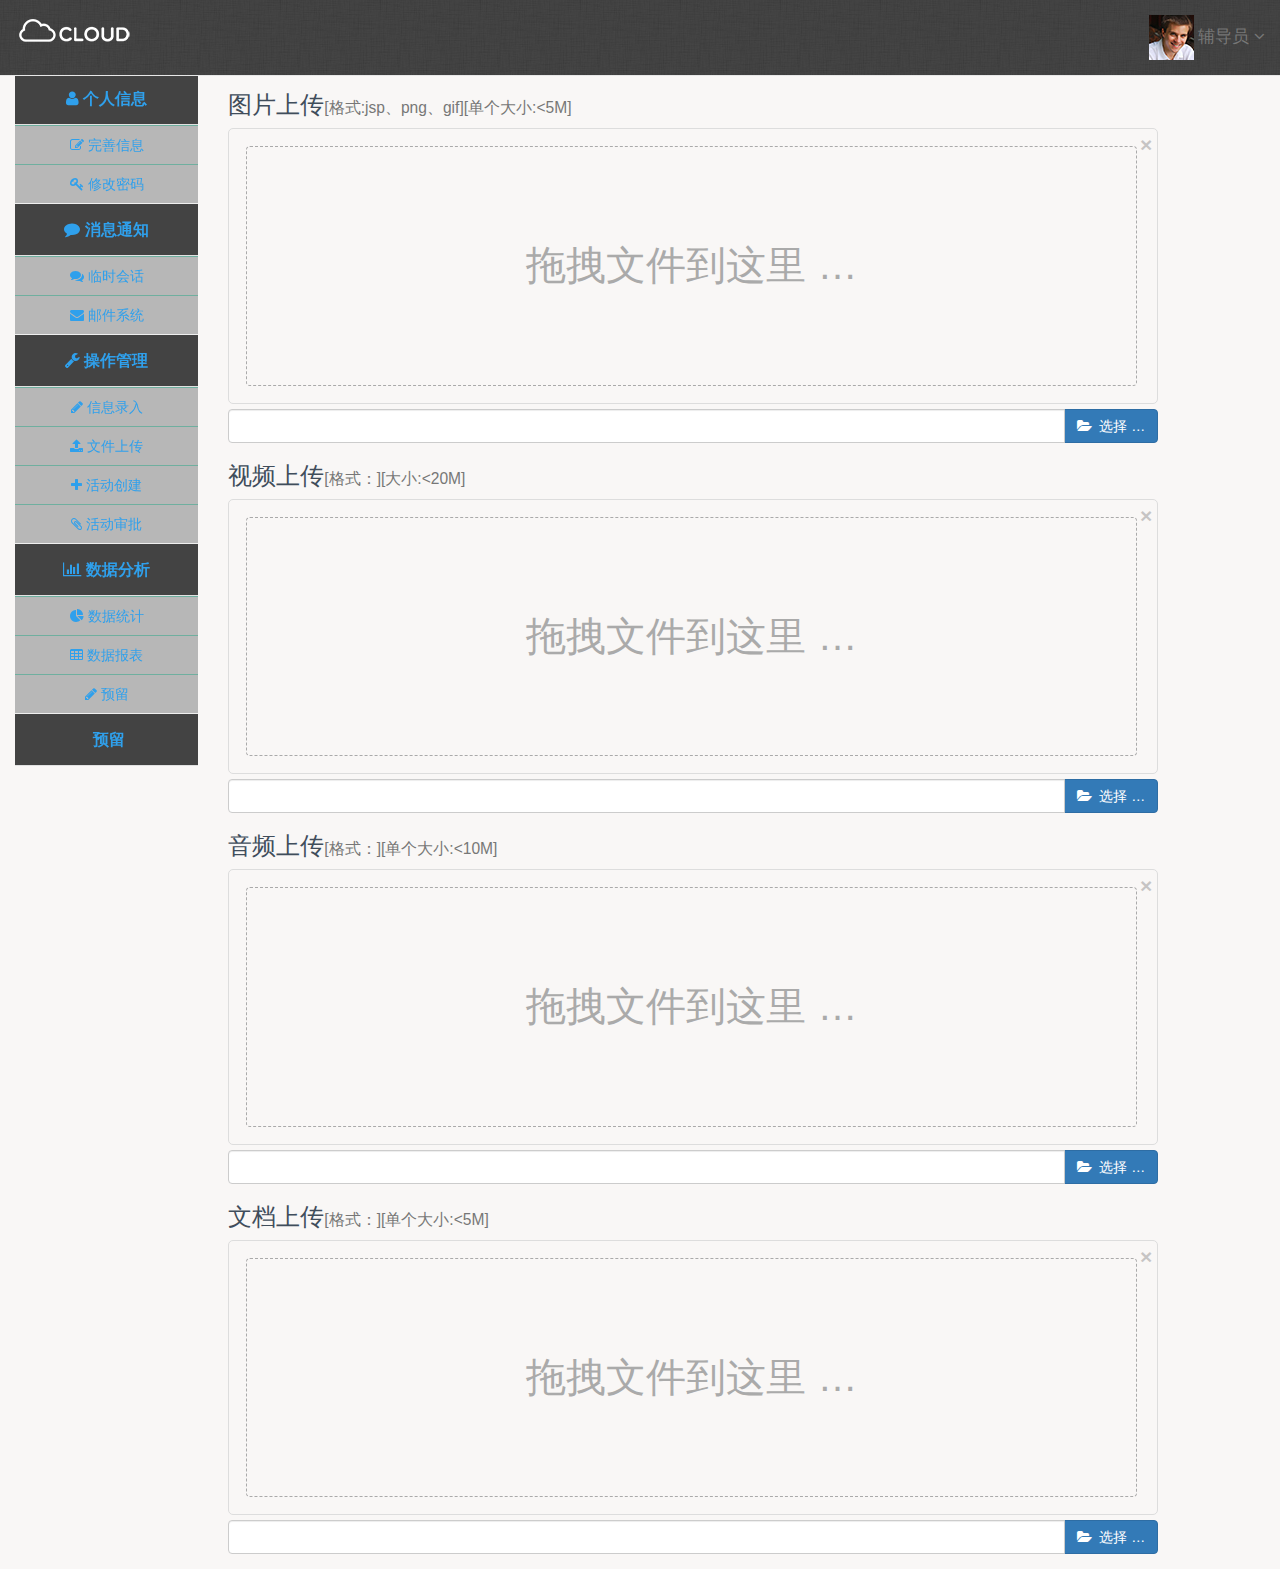
<file: file-upload.html>
<!DOCTYPE html>
<html lang="en">
<head>
    <meta charset="UTF-8">
    <meta name="viewport" content="width=device-width, initial-scale=1.0"/>
    <title>邮件系统</title>
    <link rel="stylesheet" href="css/bootstrap.min.css">
    <link rel="stylesheet" href="css/font-awesome.min.css">
    <link rel="stylesheet" href="css/user/global.css">
    <link rel="stylesheet" href="css/user/navigator.css">
    <link rel="stylesheet" href="lib/fileinput/css/default.css">
    <link rel="stylesheet" href="lib/fileinput/css/fileinput.min.css">
</head>
<body>
<div class="container-fluid">
    <div class="header">
        <nav class=" navbar navbar-default navbar-fixed-top" id="top-navbar" role="navigation">
            <div class="navbar-brand">
                <a href="index.html">
                    <img src="images/logo.png" alt="Campus" class="img-responsive" height="30" width="120">
                </a>
            </div>
            <div class="collapse navbar-collapse">
                <ul class="nav navbar-nav pull-right">
                    <li class="dropdown user" id="header-user">
                        <a href="#" class="dropdown-toggle" data-toggle="dropdown">
                            <img alt="" src="images/avatar3.jpg"/>
                            <span class="username">辅导员</span>
                            <i class="fa fa-angle-down"></i>
                        </a>
                        <ul class="dropdown-menu">
                            <li><a href="#"><i class="fa fa-user"></i>用户信息</a></li>
                            <li><a href="#"><i class="fa fa-comment"></i>消息</a></li>
                            <li><a href="#"><i class="fa fa-eye"></i>预留</a></li>
                            <li><a href="login.html"><i class="fa fa-power-off"></i>注销</a></li>
                        </ul>
                    </li>
                </ul>
            </div>
        </nav>
    </div>
    <div class="main row">
        <div class="col-lg-2 left-part">
            <nav class="left-nav navbar-left col-md-12 " role="navigation">
                <a href="#base" class="nav-header menu-first collapse navbar-collapse" data-toggle="collapse"><i
                        class="fa fa-user"></i>&nbsp;个人信息</a>
                <ul class="nav nav-list collapse menu-second in" id="base">
                    <li role="presentation"><a href="perfect-information.html"><i class="fa fa-edit"></i>&nbsp;完善信息</a>
                    </li>
                    <li role="presentation"><a href="change-password.html"><i class="fa fa-key"></i>&nbsp;修改密码</a></li>
                </ul>
                <a href="#message" class="nav-header menu-first collapse navbar-collapse" data-toggle="collapse">
                    <i class="fa fa-comment"></i>&nbsp;消息通知
                </a>
                <ul class="nav nav-list collapse menu-second in " id="message">
                    <li role="presentation"><a href="message.html"><i class="fa fa-comments"></i>&nbsp;临时会话</a></li>
                    <li role="presentation"><a href="email.html"><i class="fa fa-envelope"></i>&nbsp;邮件系统</a></li>
                </ul>
                <a href="#manage" class="nav-header menu-first collapse navbar-collapse" data-toggle="collapse">
                    <i class="fa fa-wrench"></i>&nbsp;操作管理
                </a>
                <ul class="nav nav-list collapse menu-second in " id="manage">
                    <li><a href="record-in.html"><i class="fa fa-pencil"></i>&nbsp;信息录入</a></li>
                    <li><a href="file-upload.html"><i class="fa fa-upload"></i>&nbsp;文件上传</a></li>
                    <li><a href="activity-create.html"><i class="fa fa-plus"></i>&nbsp;活动创建</a></li>
                    <li><a href="activity-checkin.html"><i class="fa fa-paperclip"></i>&nbsp;活动审批</a></li>
                </ul>
                <a href="#data" class="nav-header menu-first collapse navbar-collapse" data-toggle="collapse"><i
                        class="fa fa-bar-chart"></i>&nbsp;数据分析</a>
                <ul class="nav nav-list collapse menu-second in " id="data">
                    <li><a href="data-chart.html"><i class="fa fa-pie-chart"></i>&nbsp;数据统计</a></li>
                    <li><a href="data-table.html"><i class="fa fa-table"></i>&nbsp;数据报表</a></li>
                    <li><a href="#"><i class="fa fa-pencil"></i>&nbsp;预留</a></li>
                </ul>
                <a href="#reserve" class="nav-header menu-first collapse navbar-collapse" data-toggle="collapse"><i
                        class="icon-book icon-large"></i>&nbsp;预留</a>
                <ul class="nav nav-list collapse menu-second " id="reserve">
                    <li><a href="#"><i class="fa fa-pencil"></i>&nbsp;one</a></li>
                    <li><a href="#"><i class="fa fa-pencil"></i>&nbsp;two</a></li>
                    <li><a href="#"><i class="fa fa-pencil"></i>&nbsp;>three</a></li>
                </ul>
            </nav>
        </div>
        <div class="col-lg-offset-2 col-lg-9 domain-part">
            <h3>图片上传<small>[格式:jsp、png、gif][单个大小:<5M]</small></h3>
            <div class="form-group">
                <input id="file-pictures" class="file" type="file" multiple data-preview-file-type="image">
            </div>
            <h3>视频上传<small>[格式：][大小:<20M]</small></h3>
            <div class="form-group">
                <input id="file-videos" class="file" type="file" multiple data-preview-file-type="video">
            </div>
            <h3>音频上传<small>[格式：][单个大小:<10M]</small></h3>
            <div class="form-group">
                <input id="file-audios" class="file" type="file" multiple data-preview-file-type="audio">
            </div>
            <h3>文档上传<small>[格式：][单个大小:<5M]</small></h3>
            <div class="form-group">
                <input id="file-docs" class="file" type="file" multiple data-preview-file-type="any">
            </div>
        </div>
        <div class="col-lg-1 right-part"></div>
    </div>
    <div class="footer"></div>
</div>
<script src="js/jquery-2.2.0.min.js"></script>
<script src="lib/fileinput/js/fileinput.min.js"></script>
<script src="lib/fileinput/js/fileinput_locale_zh.js"></script>
<script src="js/bootstrap.min.js"></script>
<script type="text/javascript">
    $("#file-pictures").fileinput({
        uploadUrl:'/FileUpload/Pictures',
        uploadAsync:true,
        overwriteInitial: false,
        maxFileSize: 5120,
        maxFilesNum: 10,
        allowedFileTypes:['image']
    });
    $("#file-videos").fileinput({
        uploadUrl:'/FileUpload/Videos',
        uploadAsync:true,
        overwriteInitial: false,
        maxFileSize: 20480,
        maxFilesNum: 3,
        allowedFileTypes:['video']
    });
    $("#file-audios").fileinput({
        uploadUrl:'/FileUpload/audios',
        uploadAsync:true,
        overwriteInitial: false,
        maxFileSize: 10240,
        maxFilesNum: 10,
        allowedFileExtensions : ['audio']
    });
    $("#file-docs").fileinput({
        uploadUrl:'/FileUpload/Docs',
        uploadAsync:true,
        overwriteInitial: false,
        maxFileSize: 5120,
        maxFilesNum: 10,
        allowedFileExtensions : ['text', 'other','html']
    });
</script>
</body>
</html>
</file>
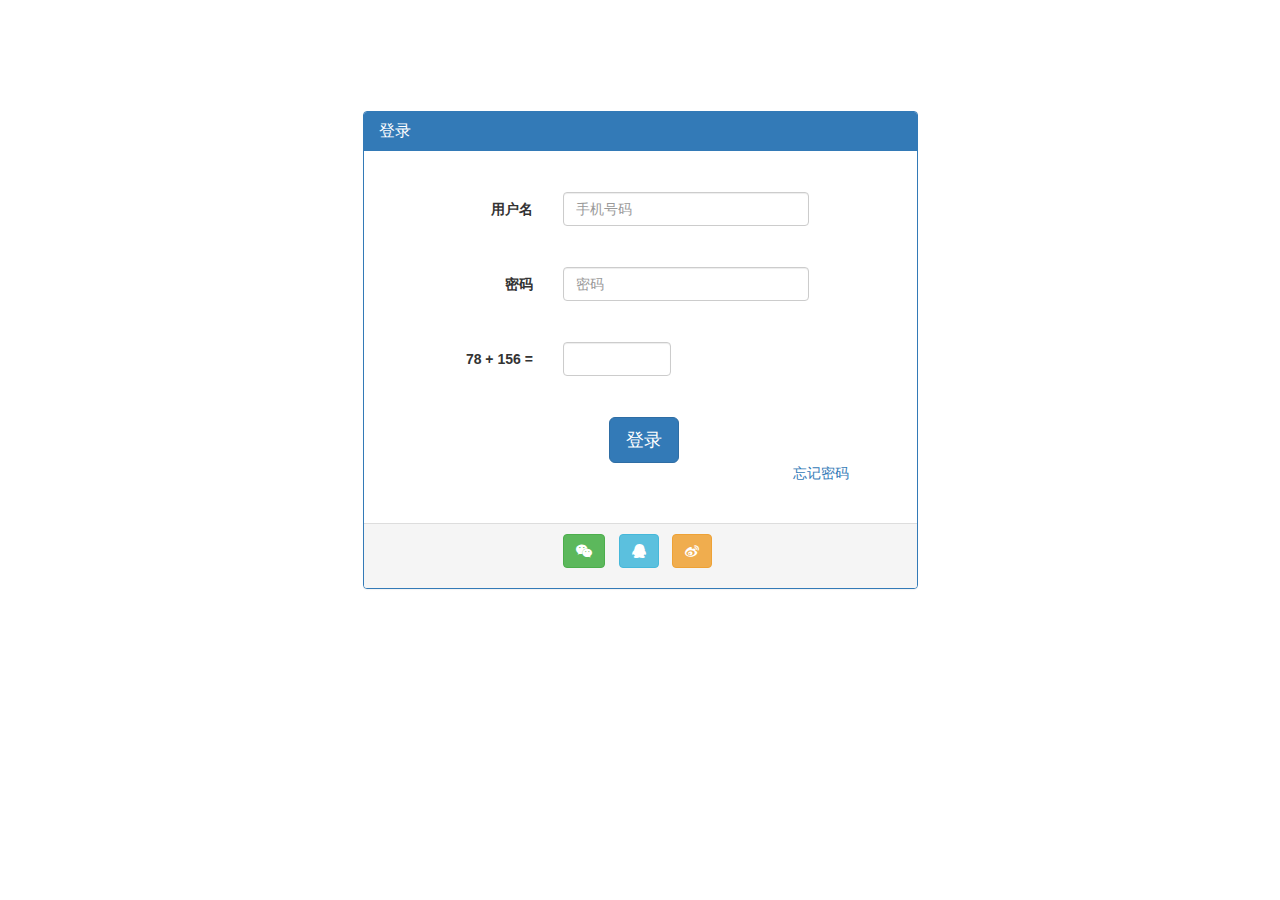
<file: login.html>
<!DOCTYPE html>
<html lang="en">
<head>
    <meta charset="UTF-8">
    <meta name="viewport" content="width=device-width, initial-scale=1.0" />
    <title>管理员登录</title>
    <link rel="stylesheet" href="css/bootstrap.min.css">
    <link rel="stylesheet" href="css/bootstrapValidator.min.css">
    <link rel="stylesheet" href="css/font-awesome.min.css">
    <link rel="stylesheet" href="css/user/login.css">
</head>
<body>
<div class="container">
    <div class="row">
        <section>
            <div class="col-lg-6 col-lg-offset-3">
                <div id="formPanel" class="panel panel-primary">
                    <div class="panel-heading">
                        <h4 class="panel-title">登录</h4>
                    </div>
                    <div class="panel-body">
                        <form id="defaultForm" method="post" class="form-horizontal" action="login.jsp">
                            <div class="form-group">
                                <label class="col-lg-4 control-label">用户名</label>
                                <div class="col-lg-6">
                                    <input type="text" class="form-control" name="username" placeholder="手机号码"/>
                                </div>
                            </div>
                            <div class="form-group">
                                <label class="col-lg-4 control-label">密码</label>
                                <div class="col-lg-6">
                                    <input type="password" class="form-control" name="password" placeholder="密码"/>
                                </div>
                            </div>
                            <div class="form-group">
                                <label class="col-lg-4 control-label" id="captchaOperation"></label>
                                <div class="col-lg-3">
                                    <input type="text" class="form-control" name="captcha"/>
                                </div>
                            </div>

                            <div class="form-group">
                                <div class="col-lg-7 col-lg-offset-5">
                                    <button type="submit" class="btn btn-primary btn-lg" name="signIn" value="Sign in">登录</button>
                                </div>
                                <div class="col-md-offset-9 col-md-3">
                                    <p class="recover-account"> <a href="#modal-recover" data-toggle="modal">忘记密码
                                    </a></p>
                                </div>
                            </div>
                        </form>
                    </div>
                    <div class="panel-footer">
                        <ul class="list-inline text-center">
                        <li>
                        <a href="javascript:void(0);" class="btn btn-success btn-circle"><i class="fa fa-wechat"></i></a>
                        </li>
                        <li>
                        <a href="javascript:void(0);" class="btn btn-info btn-circle"><i class="fa fa-qq"></i></a>
                        </li>
                        <li>
                        <a href="javascript:void(0);" class="btn btn-warning btn-circle"><i class="fa fa-weibo"></i></a>
                        </li>
                        </ul>
                    </div>
                </div>
            </div>

            <div id="modal-recover" class="modal" tabindex="-1" role="dialog" aria-labelledby="modal-recoverLabel">
                <div class="modal-dialog">
                    <div class="modal-content">
                        <div class="modal-header">
                            <button type="button" class="close" data-dismiss="modal" aria-hidden="true">&times;</button>
                            <h3 id="modal-recoverLabel">重置密码</h3>
                        </div>
                        <div class="modal-body">
                            <form id="form-recover" class="form-horizontal" method="post"/>
                                <div class="form-group">
                                    <label class="col-md-3 control-label">邮箱</label>
                                    <div class="col-md-6">
                                        <input type="text" class="form-control" name="email"/>
                                    </div>
                                    <p class="col-md-offset-2 col-md-8 help-block helper-font-small">输入您的邮箱地址，以便我们发给你重置密码的链接.</p>
                                </div>
                            </form>
                        </div>
                        <div class="modal-footer">
                            <button class="btn" data-dismiss="modal" aria-hidden="true">取消</button>
                            <input type="submit" form="form-recover" class="btn btn-primary" value="发送"/>
                        </div>
                    </div>
                </div>
            </div>
        </section>
    </div>
</div>

<script src="js/jquery-2.2.0.min.js"></script>
<script src="js/bootstrap.min.js"></script>
<script src="js/bootstrapValidator.min.js"></script>
<script type="text/javascript">
    $(document).ready(function () {
        // Generate a simple captcha
        function randomNumber(min, max) {
            return Math.floor(Math.random() * (max - min + 1) + min);
        };
        $('#captchaOperation').html([randomNumber(1, 100), '+', randomNumber(1, 200), '='].join(' '));

        $('#defaultForm').bootstrapValidator({
//        live: 'disabled',
            message: '无效',
            feedbackIcons: {
                valid: 'fa fa-ok',
                invalid: 'fa fa-remove',
                validating: 'fa fa-refresh'
            },
            fields: {
                username: {
                    message: '用户名无效',
                    validators: {
                        notEmpty: {
                            message: '用户名不能位空'
                        },
                        regexp: {
                            regexp:/^(((13[0-9]{1})|(15[0-9]{1})|(18[0-9]{1}))+\d{8})$/,
                            message: '手机号码不合法'
                        },
                        remote: {
                            url: '#',
                            message: '未找到此用户'
                        }
                    }
                },
                password: {
                    validators: {
                        notEmpty: {
                            message: '密码不能为空'
                        },
                        remote: {
                            url: '#',
                            message: '密码不正确'
                        },
                    }
                },
                captcha: {
                    validators: {
                        callback: {
                            message: '答案错误',
                            callback: function (value, validator) {
                                var items = $('#captchaOperation').html().split(' '), sum = parseInt(items[0]) + parseInt(items[2]);
                                return value == sum;
                            }
                        }
                    }
                }
            }
        });

        $('#form-recover').bootstrapValidator({
            message: '无效',
            feedbackIcons: {
                valid: 'fa fa-ok',
                invalid: 'fa fa-remove',
                validating: 'fa fa-refresh'
            },
            fields: {
                email: {
                    validators: {
                        emailAddress: {
                            message: '请检查邮箱格式'
                        }
                    }
                }
            }
        });
    });
</script>
</body>
</html>
</file>
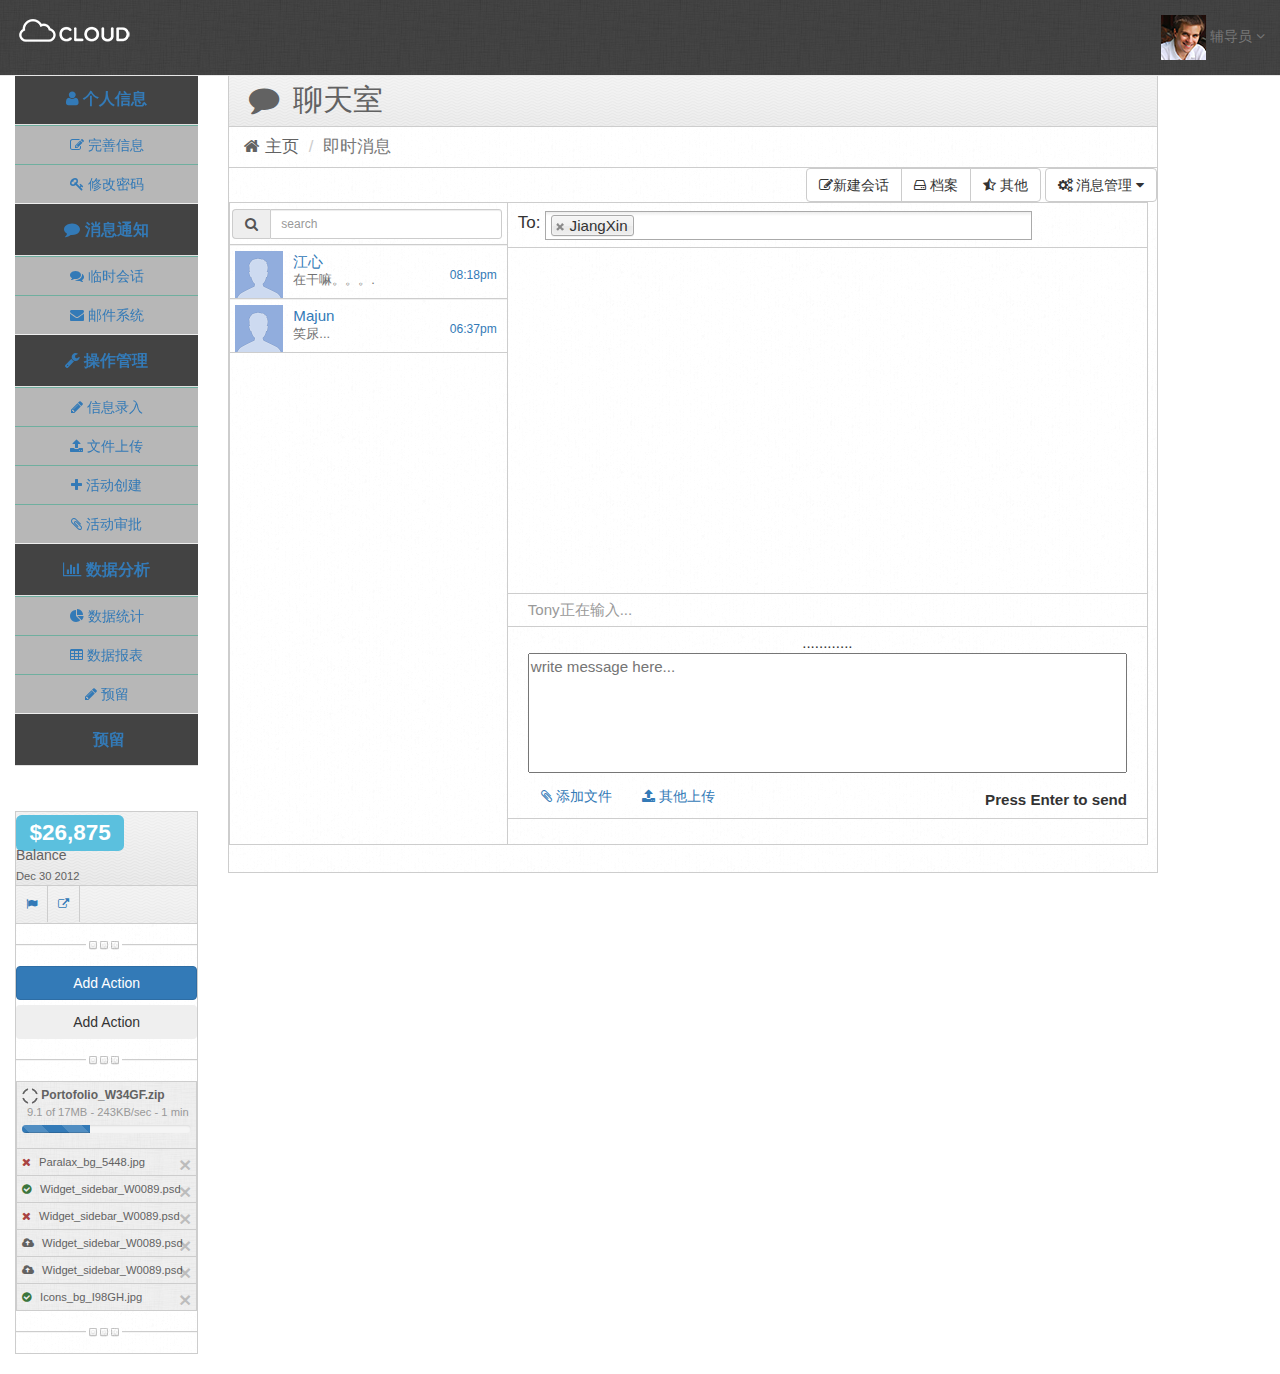
<file: message.html>
<!DOCTYPE html>
<html lang="en">
<head>
    <meta charset="UTF-8">
    <meta name="viewport" content="width=device-width, initial-scale=1.0" />
    <title>回话通知</title>
    <link rel="stylesheet" href="css/bootstrap.min.css">
    <link rel="stylesheet" href="css/font-awesome.min.css">
    <link rel="stylesheet" href="css/select2.css">
    <link rel="stylesheet" href="css/user/navigator.css">
    <link rel="stylesheet" href="css/user/global.css">
    <link rel="stylesheet" href="css/user/message.css">
    <!--[if lt IE 9]>
    <script src="http://html5shim.googlecode.com/svn/trunk/html5.js"></script>
    <![endif]-->
</head>
<body>
<div class="container-fluid">
    <div class="header">
        <nav class=" navbar navbar-default navbar-fixed-top" id="top-navbar" role="navigation">
            <div class="navbar-brand">
                <a href="index.html">
                    <img src="images/logo.png" alt="Campus" class="img-responsive" height="30" width="120">
                </a>
            </div>
            <div class="collapse navbar-collapse">
                <ul class="nav navbar-nav pull-right">
                    <li class="dropdown user" id="header-user">
                        <a href="#" class="dropdown-toggle" data-toggle="dropdown">
                            <img alt="" src="images/avatar3.jpg"/>
                            <span class="username">辅导员</span>
                            <i class="fa fa-angle-down"></i>
                        </a>
                        <ul class="dropdown-menu">
                            <li><a href="#"><i class="fa fa-user"></i>用户信息</a></li>
                            <li><a href="#"><i class="fa fa-comment"></i>消息</a></li>
                            <li><a href="#"><i class="fa fa-eye"></i>预留</a></li>
                            <li><a href="login.html"><i class="fa fa-power-off"></i>注销</a></li>
                        </ul>
                    </li>
                </ul>
            </div>
        </nav>
    </div>
    <div class="main row">
        <div class="col-lg-2 left-part">
            <nav class="left-nav navbar-left col-md-12 " role="navigation">
                <a href="#base" class="nav-header menu-first collapse navbar-collapse" data-toggle="collapse"><i
                        class="fa fa-user"></i>&nbsp;个人信息</a>
                <ul class="nav nav-list collapse menu-second in" id="base">
                    <li role="presentation"><a href="perfect-information.html"><i class="fa fa-edit"></i>&nbsp;完善信息</a>
                    </li>
                    <li role="presentation"><a href="change-password.html"><i class="fa fa-key"></i>&nbsp;修改密码</a></li>
                </ul>
                <a href="#message" class="nav-header menu-first collapse navbar-collapse" data-toggle="collapse">
                    <i class="fa fa-comment"></i>&nbsp;消息通知
                </a>
                <ul class="nav nav-list collapse menu-second in " id="message">
                    <li role="presentation"><a href="message.html"><i class="fa fa-comments"></i>&nbsp;临时会话</a></li>
                    <li role="presentation"><a href="email.html"><i class="fa fa-envelope"></i>&nbsp;邮件系统</a></li>
                </ul>
                <a href="#manage" class="nav-header menu-first collapse navbar-collapse" data-toggle="collapse">
                    <i class="fa fa-wrench"></i>&nbsp;操作管理
                </a>
                <ul class="nav nav-list collapse menu-second in " id="manage">
                    <li><a href="record-in.html"><i class="fa fa-pencil"></i>&nbsp;信息录入</a></li>
                    <li><a href="file-upload.html"><i class="fa fa-upload"></i>&nbsp;文件上传</a></li>
                    <li><a href="activity-create.html"><i class="fa fa-plus"></i>&nbsp;活动创建</a></li>
                    <li><a href="activity-check.html"><i class="fa fa-paperclip"></i>&nbsp;活动审批</a></li>
                </ul>
                <a href="#data" class="nav-header menu-first collapse navbar-collapse" data-toggle="collapse"><i
                        class="fa fa-bar-chart"></i>&nbsp;数据分析</a>
                <ul class="nav nav-list collapse menu-second in " id="data">
                    <li><a href="data-chart.html"><i class="fa fa-pie-chart"></i>&nbsp;数据统计</a></li>
                    <li><a href="data-table.html"><i class="fa fa-table"></i>&nbsp;数据报表</a></li>
                    <li><a href="#"><i class="fa fa-pencil"></i>&nbsp;预留</a></li>
                </ul>
                <a href="#reserve" class="nav-header menu-first collapse navbar-collapse" data-toggle="collapse"><i
                        class="icon-book icon-large"></i>&nbsp;预留</a>
                <ul class="nav nav-list collapse menu-second " id="reserve">
                    <li><a href="#"><i class="fa fa-pencil"></i>&nbsp;one</a></li>
                    <li><a href="#"><i class="fa fa-pencil"></i>&nbsp;two</a></li>
                    <li><a href="#"><i class="fa fa-pencil"></i>&nbsp;>three</a></li>
                </ul>
            </nav>
        </div>
        <div class="col-lg-offset-2 col-lg-9 domain-part">
            <div class="content">
                <div class="content-header">
                    <h2><i class="fa fa-comment"></i> 聊天室</h2>
                </div>
                <div class="content-breadcrumb">
                    <!--breadcrumb-->
                    <ul class="breadcrumb">
                        <li><a href="index.html"><i class="fa fa-home"></i> 主页</a> <span class="divider"></span></li>
                        <li class="active">即时消息</li>
                    </ul><!--/breadcrumb-->
                </div><!-- /content-breadcrumb -->

                <!-- content-body -->
                <div class="content-body">
                    <div id="toolbar-control" class="pull-right">
                        <div class="btn-group">
                            <a href="#new-message" class="btn btn-default btn-small" data-toggle="tab"><i class="fa fa-edit"></i>新建会话</a>
                            <a href="#" class="btn btn-default btn-small" data-toggle="tab"><i class="fa fa-hdd-o"></i> 档案</a>
                            <a href="#" class="btn btn-default btn-small" data-toggle="tab"><i class="fa fa-star-half-empty"></i> 其他</a>
                        </div>
                        <div class="btn-group">
                            <a href="#" class="btn btn-default btn-small dropdown-toggle" data-toggle="dropdown">
                                <i class="fa fa-cogs"></i> 消息管理
                                <i class="fa fa-caret-down"></i>
                            </a>
                            <ul class="dropdown-menu helper-font-small">
                                <li><a href="#" class="all-message">所有消息</a></li>
                                <li><a href="#" class="read-message">已读消息</a></li>
                                <li><a href="#" class="unread-message">未读消息</a></li>
                                <li class="divider"></li>
                                <li><a href="#" class="select-all">全选</a></li>
                                <li><a href="#" class="unselect-all">全部选</a></li>
                                <li class="divider"></li>
                                <li><a href="#" class="get-selected">获取选择项</a></li>
                                <li><a href="#" class="delete-message">删除消息</a></li>
                                <li class="divider"></li>
                                <li><a href="#">添加其他操作</a></li>
                            </ul>
                        </div>
                    </div><!-- toolbar controller -->

                    <div class="message-a">
                        <!-- message contact, this on left side -->
                        <div class="message-contact">
                            <!-- message contact header -->
                            <div class="mc-header">
                                <div class="input-group">
                                    <span class="input-group-addon"><i class="fa fa-search"></i></span>
                                    <input id="search-contact" type="text" class="form-control input-sm" placeholder="search" />
                                </div>
                            </div><!-- /message contact header -->
                            <!-- message contact content -->
                            <div class="mc-content">
                                <!-- list content -->
                                <ul class="contact-list">
                                    <li class="contact-alt">
                                        <!--we use data toggle tab for navigate this action-->
                                        <a href="#user-1" data-toggle="tab" data-id="iin@mail.com">
                                            <div class="contact-item">
                                                <div class="pull-left">
                                                    <img class="contact-item-object" style="width: 48px;height: 48px;" src="images/user-thumb.jpg" />
                                                </div>
                                                <div class="contact-item-body">
                                                    <div class="status">08:18pm</div>
                                                    <p class="contact-item-heading bold">江心</p>
                                                    <p class="help-block"><small class="muted">在干嘛。。。.</small></p>
                                                </div>
                                            </div>
                                        </a>
                                    </li>
                                    <li class="contact-alt">
                                        <!--we use data toggle tab for navigate this action-->
                                        <a href="#user-blah" data-toggle="tab" data-id="janesmith@mail.com">
                                            <!--we use contact-item structure like the component media in bootstrap-->
                                            <div class="contact-item">
                                                <div class="pull-left">
                                                    <img class="contact-item-object" style="width: 48px;height: 48px;" src="images/user-thumb.jpg" />
                                                </div>
                                                <div class="contact-item-body">
                                                    <div class="status">06:37pm</div>
                                                    <p class="contact-item-heading bold">Majun</p>
                                                    <p class="help-block"><small class="muted">笑尿...</small></p>
                                                </div>
                                            </div>
                                        </a>
                                    </li>
                                </ul><!-- /list contact -->
                            </div><!-- /message contact content -->
                        </div><!-- /message contact-->

                        <!-- message body, this on right side -->
                        <div class="message-body">
                            <div class="mb-content">
                                <div class="tab-content">
                                    <!--new message-->
                                    <div class="tab-pane fade active in" id="new-message">
                                        <div class="new-message">
                                            <div class="msg-new-head">
                                                <label class="control-label">To: </label>
                                                <input type="hidden" style="width:80%" name="receiver" data-form="select2" value="JiangXin" />
                                            </div>
                                            <div class="msg-body">
                                                <!--you can fill this column with the following format examples. or with your own style.-->
                                                <!--
                                                <div class="msg-in">
                                                    <input class="hide" type="checkbox" name="message-id" value="id-3" />
                                                    <span class="msg-time">10:50am</span>
                                                    <strong class="msg-user">Jane doe: </strong>
                                                    <div class="msg-text">Et sagittis ut vel dolor nullam proin</div>
                                                </div>
                                                <div class="msg-out">
                                                    <input class="hide" type="checkbox" name="message-id" value="id-4" />
                                                    <span class="msg-time">10:52am</span>
                                                    <strong class="msg-user">me: </strong>
                                                    <div class="msg-text">massa quisque sodales id dictumst.</div>
                                                </div>-->
                                            </div>
                                            <!--status typed part-->
                                            <div class="msg-typed"><i class="typicn-chat"></i> Tony正在输入...</div>
                                        </div>
                                    </div><!--new message-->

                                    <!--user message-->
                                    <div class="tab-pane fade" id="user-1">
                                        <div class="message-content">
                                            <!--content part-->
                                            <div class="msg-body">
                                                <div class="msg-in">
                                                    <input class="hide" type="checkbox" name="message-id" value="id-1" />
                                                    <span class="msg-time">10:45am</span>
                                                    <strong class="msg-user">Jack </strong>
                                                    <div class="msg-text">fvk off..</div>
                                                </div>
                                                <div class="msg-out">
                                                    <input class="hide" type="checkbox" name="message-id" value="id-2" />
                                                    <span class="msg-time">10:47am</span>
                                                    <strong class="msg-user">我: </strong>
                                                    <div class="msg-text">Come on...</div>
                                                </div>
                                            </div>
                                            <!--status typed part-->
                                            <div class="msg-typed"><i class="typicn-chat"></i>Jack 正在Coding...</div>
                                        </div>
                                    </div><!--/user message-->

                                    <!--user message-->
                                    <div class="tab-pane fade" id="user-blah">
                                        <div class="message-content">
                                            <!--content part-->
                                            <div class="msg-body">
                                                <div class="msg-in">
                                                    <input class="hide" type="checkbox" name="message-id" value="id-1" />
                                                    <span class="msg-time">10:45am</span>
                                                    <strong class="msg-user">Jane smith: </strong>
                                                    <div class="msg-text">Lorem ipsum dolor</div>
                                                </div>
                                                <div class="msg-out">
                                                    <input class="hide" type="checkbox" name="message-id" value="id-2" />
                                                    <span class="msg-time">10:47am</span>
                                                    <strong class="msg-user">me: </strong>
                                                    <div class="msg-text">Erat duis lectus vel wisi, quibusdam aliquam vehicula eleifend ut</div>
                                                </div>
                                                <div class="msg-in">
                                                    <input class="hide" type="checkbox" name="message-id" value="id-3" />
                                                    <span class="msg-time">10:50am</span>
                                                    <strong class="msg-user">Jane smith: </strong>
                                                    <div class="msg-text">Et sagittis ut vel dolor nullam proin</div>
                                                </div>
                                                <div class="msg-out">
                                                    <input class="hide" type="checkbox" name="message-id" value="id-4" />
                                                    <span class="msg-time">10:52am</span>
                                                    <strong class="msg-user">me: </strong>
                                                    <div class="msg-text">massa quisque sodales id dictumst.</div>
                                                </div>
                                            </div>
                                            <!--status typed part-->
                                            <div class="msg-typed"><i class="typicn-chat"></i> Jane smith is typing...</div>
                                        </div>
                                    </div><!--/user message-->
                                </div>

                                <!--input part-->
                                <div class="msg-input">
                                    <form enctype="multipart/form-data" />
                                    <div class="msg-desc muted">............</div>
                                    <textarea name="message-writer" class="input-block-level" placeholder="write message here..."></textarea>
                                    <div class="pull-right">
                                        <label class="checkbox helper-font-small">
                                            <input type="checkbox" data-form="uniform" id="sendEnter" name="sendEnter" checked/>Press Enter to send
                                        </label>
                                    </div>
                                    <!--this upload button, we improve it with jquery, see js code below-->
                                    <input data-form="upload-helper" type="file" name="attach-file" />
                                    <button data-form="upload-helper" data-target="attach-file" class="btn btn-small btn-link"><i class="fa fa-paperclip"></i> 添加文件</button>

                                    <input data-form="upload-helper" type="file" name="attach-alt" />
                                    <button data-form="upload-helper" data-target="attach-alt" class="btn btn-small btn-link"><i class="fa fa-upload"></i> 其他上传</button>
                                    </form>
                                </div><!--/input part-->
                            </div>
                        </div>
                    </div>
                    <!--/message-->
                </div><!--/content-body -->
            </div>

        </div>
        <div class="col-lg-2 right-part">
            <aside class="side-right">
                <!-- sidebar-right -->
                <div class="sidebar-right">
                    <!--sidebar-right-header-->
                    <div class="sidebar-right-header">
                        <div class="sr-header-right">
                            <h2><span class="label label-info">$26,875</span></h2>
                        </div>
                        <div class="sr-header-left">
                            <p class="bold">Balance</p>
                            <small class="muted">Dec 30 2012</small>
                        </div>
                    </div><!--/sidebar-right-header-->
                    <!--sidebar-right-control-->
                    <div class="sidebar-right-control">
                        <ul class="sr-control-item">
                            <li class="active"><a href="#alt1" data-toggle="tab" title="alternative 1"><i class="fa fa-flag"></i></a></li>
                            <li rel="tooltip-bottom" title="view site"><a href="index.html" target="_BLANK"><i class="fa fa-external-link"></i></a></li>
                        </ul>
                    </div><!-- /sidebar-right-control-->
                    <!-- sidebar-right-content -->
                    <div class="sidebar-right-content">
                        <div class="tab-content">

                            <!--alternative 1-->
                            <div class="tab-pane fade active in" id="alt1">
                                <div class="divider-content"><span></span></div> <!--divider-->

                                <button class="btn btn-block btn-mini btn-primary">Add Action</button>
                                <button class="btn btn-block btn-mini">Add Action</button>

                                <div class="divider-content"><span></span></div> <!--divider-->

                                <!-- side-task -->
                                <div class="side-task">
                                    <div class="task active">
                                                <span class="task-header">
                                                    <img src="images/loader_16.gif" />
                                                    <strong>Portofolio_W34GF.zip</strong>
                                                </span>
                                        <span class="task-desc">9.1 of 17MB - 243KB/sec - 1 min</span>
                                        <div class="progress progress-striped active" rel="tooltip" title="40%">
                                            <div class="progress-bar bar-success" style="width: 40%;"></div>
                                        </div>
                                    </div>
                                    <div class="task fade in">
                                        <i class="fa fa-remove text-danger" title="failed"></i>
                                        <span class="task-desc">Paralax_bg_5448.jpg</span>
                                        <button data-dismiss="alert" class="close">&times;</button>
                                    </div>
                                    <div class="task fade in">
                                        <i class="fa fa-check-circle text-success" title="success"></i>
                                        <span class="task-desc">Widget_sidebar_W0089.psd</span>
                                        <button data-dismiss="alert" class="close">&times;</button>
                                    </div>
                                    <div class="task fade in">
                                        <i class="fa fa-remove text-danger" title="failed"></i>
                                        <span class="task-desc">Widget_sidebar_W0089.psd</span>
                                        <button data-dismiss="alert" class="close">&times;</button>
                                    </div>
                                    <div class="task fade in">
                                        <i class="fa fa-cloud-upload" title="cancel"></i>
                                        <span class="task-desc">Widget_sidebar_W0089.psd</span>
                                        <button data-dismiss="alert" class="close">&times;</button>
                                    </div>
                                    <div class="task fade in">
                                        <i class="fa fa-cloud-upload" title="cancel"></i>
                                        <span class="task-desc">Widget_sidebar_W0089.psd</span>
                                        <button data-dismiss="alert" class="close">&times;</button>
                                    </div>
                                    <div class="task fade in">
                                        <i class="fa fa-check-circle text-success" title="success"></i>
                                        <span class="task-desc">Icons_bg_I98GH.jpg</span>
                                        <button data-dismiss="alert" class="close">&times;</button>
                                    </div>
                                </div><!-- /side-task -->
                                <div class="divider-content"><span></span></div> <!--divider-->
                            </div><!--/alternative 1-->
                        </div>
                    </div><!-- /sidebar-right-content -->
                </div><!-- /sidebar-right -->
            </aside><!-- /side-right -->
        </div>
    </div>
    <div class="footer"></div>
</div>

<footer>
    <a rel="to-top" href="#top"><i class="fa fa-circle-arrow-up"></i></a>
</footer>



<script src="js/jquery-2.2.0.min.js"></script>
<script src="js/bootstrap.min.js"></script>
<script type="text/javascript">
    jQuery.browser={};
    (function(){
        jQuery.browser.msie=false;
        jQuery.browser.version=0;
        if(navigator.userAgent.match(/MSIE ([0-9]+)./)) {
            jQuery.browser.msie=true;jQuery.browser.version=RegExp.$1;
        }
    })();
</script>
<script src="js/jquery.uniform.js"></script>
<script src="js/select2.js"></script>
<script src="js/bootstrap.min.js"></script>

<script type="text/javascript">
    $(document).ready(function() {
        // try your js

//        // uniform
        $('[data-form=uniform]').uniform();

//        //seect2
        $('[data-form=select2]').select2({
            tags:['Tony', 'Majun', 'JSexy', '狗蛋']
        });

        // helper upload (input=file) style
        $('[data-form=upload-helper][type=file]').hide();
        $('.btn[data-form=upload-helper]').click(function(){
            $this = $(this);
            targetFile = $this.attr('data-target');

            $('[name='+targetFile+']').click().change(function(){
                alert("you'll be upload "+$(this).val());
            });
            return false;
        });

        // simulation uses a message-a
        $('[name=message-writer]').keydown(function(e){
            if( e.which == 13 ){
                autoSend = $('#sendEnter').attr('checked');
                var d = new Date(), // demo date obj
                        h = d.getHours(), // get hours
                        m = d.getMinutes(), // get minutes
                        a_p = '';

                // get am/pm
                if (h < 12){
                    a_p = "am";
                }
                else{
                    a_p = "pm";
                    h = h - 12;
                }
                if(autoSend == 'checked' && $(this).val() != '' && $(this).val() != ' '){
                    msg = '<div class="msg-out">'
                            +'     <span class="msg-time">'+h+':'+m+a_p+'</span>'
                            +'     <strong class="msg-user">me: </strong>'
                            +'     <div class="msg-text">'+$(this).val()+'</div>'
                            +' </div>';

                    $msg_body = $('.message-body .tab-pane.active .msg-body'); // select active tab

                    $msg_body.append(msg).animate({ scrollTop: $msg_body.get(0).scrollHeight });;
                    $(this).val('');
                    return false;
                }
                else{
                    return false;
                }

                // server side action here....

            }
            else{
                return true;
            }
        });

        // searching contact list
        $('#search-contact').keydown(function(){
            // Retrieve the input field text and reset the count to zero
            var filter = $(this).val();

            // Loop through the comment list
            $(".contact-list > .contact-alt").each(function(){

                // If the list item does not contain the text phrase fade it out
                if ($(this).text().search(new RegExp(filter, "i")) < 0) {
                    $(this).fadeOut();

                    // Show the list item if the phrase matches and increase the count by 1
                } else {
                    $(this).show();
                }
            });
        });

        // selected message
        $('.msg-body .msg-in, .msg-body .msg-out').click(function(){
            $this = $(this);
            checkbox = $this.find('[name=message-id]');
            checked = checkbox.attr('checked');
            msg_id = checkbox.val();

            $this.toggleClass('selected');
            if(checked == undefined){
                checkbox.attr('checked', true)
            }
            else{
                checkbox.attr('checked', false)
            }
        });
        // tab event control to help selected message
        $('#toolbar-control a[data-toggle="tab"], .contact-list a[data-toggle="tab"]').on('shown', function(){
            msg = $('.msg-body .msg-in, .msg-body .msg-out');
            msg.removeClass('selected'); // remove all selected msg

            checkbox = msg.find('[name=message-id]');
            checkbox.attr('checked', false); // remove all checked msg
        });

        // action part demo
        $('.all-message').click(function(e){
            $('.contact-list > .contact-alt').show('slow');
            e.preventDefault();
        });
        $('.read-message').click(function(e){
            $('.contact-list > .contact-alt').show('slow');
            $('.contact-list > .contact-alt.unread').hide('slow');
            e.preventDefault();
        });
        $('.unread-message').click(function(e){
            $('.contact-list > .contact-alt').hide('slow');
            $('.contact-list > .contact-alt.unread').show('slow');
            e.preventDefault();
        });
        $('.select-all').click(function(e){
            msg = $('.tab-pane.active .msg-body .msg-in, .tab-pane.active .msg-body .msg-out'); // get only active tab
            msg.addClass('selected');
            msg.find('[name=message-id]').attr('checked', true);
            e.preventDefault();
        })
        $('.unselect-all').click(function(e){
            msg = $('.tab-pane.active .msg-body .msg-in, .tab-pane.active .msg-body .msg-out');
            msg.removeClass('selected');
            msg.find('[name=message-id]').attr('checked', false);
            e.preventDefault();
        })
        $('.get-selected').click(function(e){
            selected = $('.tab-pane.active .msg-body .msg-in, .tab-pane.active .msg-body .msg-out').find('[name=message-id][checked=checked]');
            data = selected.serialize();
            alert(data);
            e.preventDefault();
        });
        $('.delete-message').click(function(e){
            $('.tab-pane.active .msg-body .msg-in.selected, .tab-pane.active .msg-body .msg-out.selected').remove();
            e.preventDefault();
        });
    });
</script>
</body>
</html>
</file>
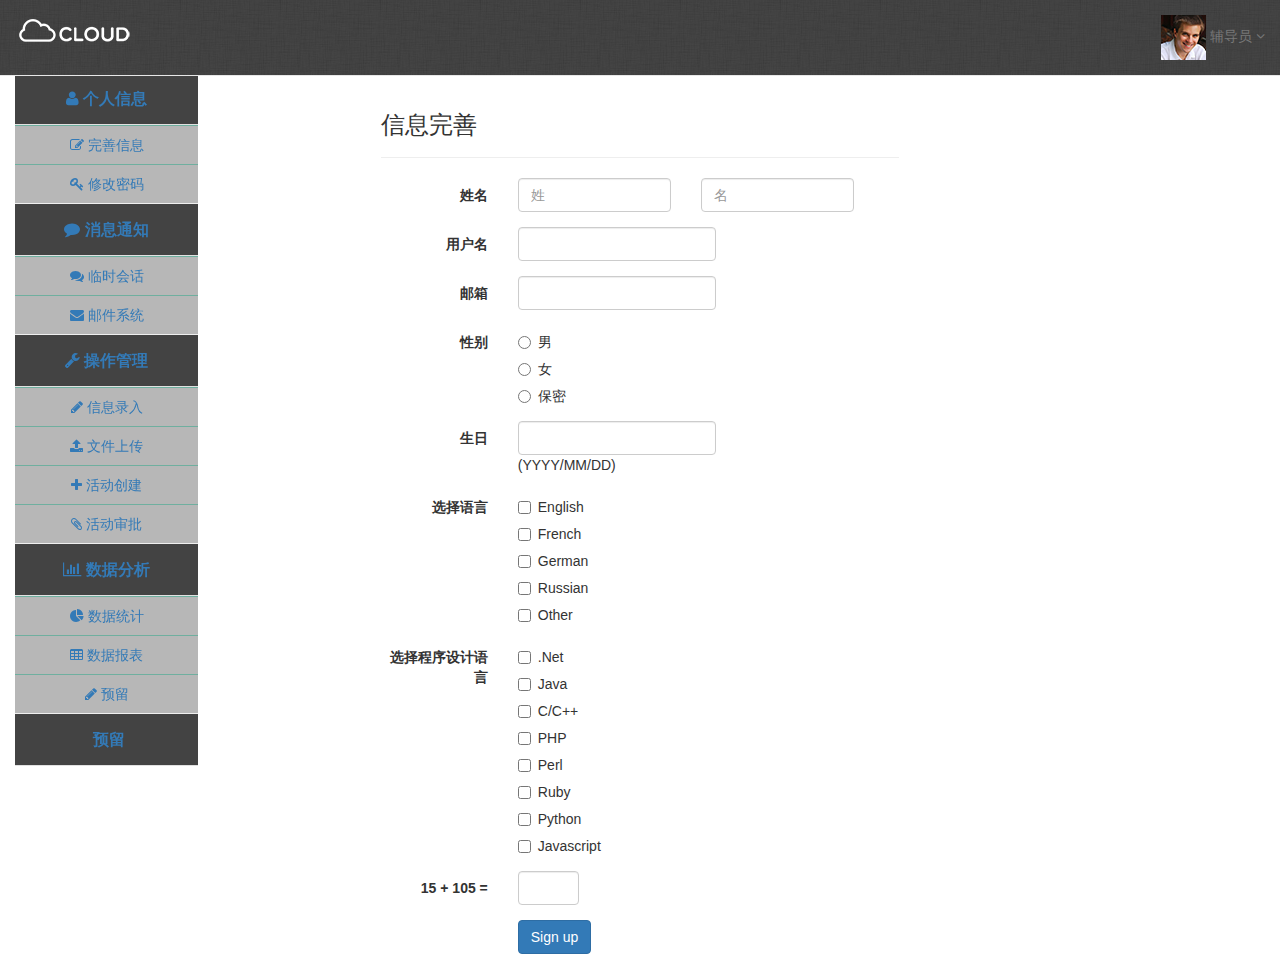
<file: perfect-information.html>
<!DOCTYPE html>
<html lang="en">
<head>
    <meta charset="UTF-8">
    <meta name="viewport" content="width=device-width, initial-scale=1.0"/>
    <title>信息完善</title>
    <link rel="stylesheet" href="css/bootstrap.min.css">
    <link rel="stylesheet" href="css/bootstrapValidator.min.css">
    <link rel="stylesheet" href="css/font-awesome.min.css">
    <link rel="stylesheet" href="css/user/global.css">
    <link rel="stylesheet" href="css/user/navigator.css">
</head>
<body>
<div class="container-fluid">
    <div class="header">
        <nav class=" navbar navbar-default navbar-fixed-top" id="top-navbar" role="navigation">
            <div class="navbar-brand">
                <a href="index.html">
                    <img src="images/logo.png" alt="Campus" class="img-responsive" height="30" width="120">
                </a>
            </div>
            <div class="collapse navbar-collapse">
                <ul class="nav navbar-nav pull-right">
                    <li class="dropdown user" id="header-user">
                        <a href="#" class="dropdown-toggle" data-toggle="dropdown">
                            <img alt="" src="images/avatar3.jpg"/>
                            <span class="username">辅导员</span>
                            <i class="fa fa-angle-down"></i>
                        </a>
                        <ul class="dropdown-menu">
                            <li><a href="#"><i class="fa fa-user"></i>用户信息</a></li>
                            <li><a href="#"><i class="fa fa-comment"></i>消息</a></li>
                            <li><a href="#"><i class="fa fa-eye"></i>预留</a></li>
                            <li><a href="login.html"><i class="fa fa-power-off"></i>注销</a></li>
                        </ul>
                    </li>
                </ul>
            </div>
        </nav>
    </div>
    <div class="main row">
        <div class="left-part col-lg-2">
            <nav class="left-nav navbar-left col-md-12 " role="navigation">
                <a href="#base" class="nav-header menu-first collapse navbar-collapse" data-toggle="collapse"><i
                        class="fa fa-user"></i>&nbsp;个人信息</a>
                <ul class="nav nav-list collapse menu-second in" id="base">
                    <li role="presentation"><a href="perfect-information.html"><i class="fa fa-edit"></i>&nbsp;完善信息</a>
                    </li>
                    <li role="presentation"><a href="change-password.html"><i class="fa fa-key"></i>&nbsp;修改密码</a></li>
                </ul>
                <a href="#message" class="nav-header menu-first collapse navbar-collapse" data-toggle="collapse">
                    <i class="fa fa-comment"></i>&nbsp;消息通知
                </a>
                <ul class="nav nav-list collapse menu-second in " id="message">
                    <li role="presentation"><a href="message.html"><i class="fa fa-comments"></i>&nbsp;临时会话</a></li>
                    <li role="presentation"><a href="email.html"><i class="fa fa-envelope"></i>&nbsp;邮件系统</a></li>
                </ul>
                <a href="#manage" class="nav-header menu-first collapse navbar-collapse" data-toggle="collapse">
                    <i class="fa fa-wrench"></i>&nbsp;操作管理
                </a>
                <ul class="nav nav-list collapse menu-second in " id="manage">
                    <li><a href="record-in.html"><i class="fa fa-pencil"></i>&nbsp;信息录入</a></li>
                    <li><a href="file-upload.html"><i class="fa fa-upload"></i>&nbsp;文件上传</a></li>
                    <li><a href="activity-create.html"><i class="fa fa-plus"></i>&nbsp;活动创建</a></li>
                    <li><a href="activity-check.html"><i class="fa fa-paperclip"></i>&nbsp;活动审批</a></li>
                </ul>
                <a href="#data" class="nav-header menu-first collapse navbar-collapse" data-toggle="collapse"><i
                        class="fa fa-bar-chart"></i>&nbsp;数据分析</a>
                <ul class="nav nav-list collapse menu-second in " id="data">
                    <li><a href="data-chart.html"><i class="fa fa-pie-chart"></i>&nbsp;数据统计</a></li>
                    <li><a href="data-table.html"><i class="fa fa-table"></i>&nbsp;数据报表</a></li>
                    <li><a href="#"><i class="fa fa-pencil"></i>&nbsp;预留</a></li>
                </ul>
                <a href="#reserve" class="nav-header menu-first collapse navbar-collapse" data-toggle="collapse"><i
                        class="icon-book icon-large"></i>&nbsp;预留</a>
                <ul class="nav nav-list collapse menu-second " id="reserve">
                    <li><a href="#"><i class="fa fa-pencil"></i>&nbsp;one</a></li>
                    <li><a href="#"><i class="fa fa-pencil"></i>&nbsp;two</a></li>
                    <li><a href="#"><i class="fa fa-pencil"></i>&nbsp;>three</a></li>
                </ul>
            </nav>
        </div>
        <div class="col-md-offset-2 domain-part col-lg-8">
            <section>
                <div class="col-lg-8 col-lg-offset-2">
                    <div class="page-header">
                        <h3>信息完善</h3>
                    </div>

                    <form id="defaultForm" method="post" class="form-horizontal" action="user/perfectInfo">
                        <div class="form-group">
                            <label class="col-lg-3 control-label">姓名</label>
                            <div class="col-lg-4">
                                <input type="text" class="form-control" name="firstName" required data-bv-trigger="keyup" data-bv-notempty-message="姓名不能为空" placeholder="姓" />
                            </div>
                            <div class="col-lg-4">
                                <input type="text" class="form-control" name="lastName" required data-bv-trigger="blur" data-bv-notempty-message="姓名不能为空" placeholder="名" />
                            </div>
                        </div>

                        <div class="form-group">
                            <label class="col-lg-3 control-label">用户名</label>
                            <div class="col-lg-5">
                                <input type="text" class="form-control" name="username" />
                            </div>
                        </div>

                        <div class="form-group">
                            <label class="col-lg-3 control-label">邮箱</label>
                            <div class="col-lg-5">
                                <input type="text" class="form-control" name="email" />
                            </div>
                        </div>
                        <div class="form-group">
                            <label class="col-lg-3 control-label">性别</label>
                            <div class="col-lg-5">
                                <div class="radio">
                                    <label>
                                        <input type="radio" name="gender" value="0" /> 男
                                    </label>
                                </div>
                                <div class="radio">
                                    <label>
                                        <input type="radio" name="gender" value="1" /> 女
                                    </label>
                                </div>
                                <div class="radio">
                                    <label>
                                        <input type="radio" name="gender" value="2" /> 保密
                                    </label>
                                </div>
                            </div>
                        </div>

                        <div class="form-group">
                            <label class="col-lg-3 control-label">生日</label>
                            <div class="col-lg-5">
                                <input type="text" class="form-control" name="birthday" /> (YYYY/MM/DD)
                            </div>
                        </div>

                        <div class="form-group">
                            <label class="col-lg-3 control-label">选择语言</label>
                            <div class="col-lg-5">
                                <div class="checkbox">
                                    <label>
                                        <input type="checkbox" name="languages[]" value="english" /> English
                                    </label>
                                </div>
                                <div class="checkbox">
                                    <label>
                                        <input type="checkbox" name="languages[]" value="french" /> French
                                    </label>
                                </div>
                                <div class="checkbox">
                                    <label>
                                        <input type="checkbox" name="languages[]" value="german" /> German
                                    </label>
                                </div>
                                <div class="checkbox">
                                    <label>
                                        <input type="checkbox" name="languages[]" value="russian" /> Russian
                                    </label>
                                </div>
                                <div class="checkbox">
                                    <label>
                                        <input type="checkbox" name="languages[]" value="other" /> Other
                                    </label>
                                </div>
                            </div>
                        </div>

                        <div class="form-group">
                            <label class="col-lg-3 control-label">选择程序设计语言</label>
                            <div class="col-lg-5">
                                <div class="checkbox">
                                    <label>
                                        <input type="checkbox" name="programs[]" value="net" /> .Net
                                    </label>
                                </div>
                                <div class="checkbox">
                                    <label>
                                        <input type="checkbox" name="programs[]" value="java" /> Java
                                    </label>
                                </div>
                                <div class="checkbox">
                                    <label>
                                        <input type="checkbox" name="programs[]" value="c" /> C/C++
                                    </label>
                                </div>
                                <div class="checkbox">
                                    <label>
                                        <input type="checkbox" name="programs[]" value="php" /> PHP
                                    </label>
                                </div>
                                <div class="checkbox">
                                    <label>
                                        <input type="checkbox" name="programs[]" value="perl" /> Perl
                                    </label>
                                </div>
                                <div class="checkbox">
                                    <label>
                                        <input type="checkbox" name="programs[]" value="ruby" /> Ruby
                                    </label>
                                </div>
                                <div class="checkbox">
                                    <label>
                                        <input type="checkbox" name="programs[]" value="python" /> Python
                                    </label>
                                </div>
                                <div class="checkbox">
                                    <label>
                                        <input type="checkbox" name="programs[]" value="javascript" /> Javascript
                                    </label>
                                </div>
                            </div>
                        </div>

                        <div class="form-group">
                            <label class="col-lg-3 control-label" id="captchaOperation"></label>
                            <div class="col-lg-2">
                                <input type="text" class="form-control" name="captcha" />
                            </div>
                        </div>

                        <div class="form-group">
                            <div class="col-lg-9 col-lg-offset-3">
                                <button type="submit" class="btn btn-primary" name="signup" value="保存">Sign up</button>
                            </div>
                        </div>
                    </form>
                </div>
            </section>
            <!-- :form -->
        </div>
        <div class="right-part col-lg-2"></div>
    </div>
    <div class="footer"></div>
</div>

<script src="js/jquery-2.2.0.min.js"></script>
<script src="js/bootstrap.min.js"></script>
<script src="js/bootstrapValidator.min.js"></script>
<script type="text/javascript">
    $(document).ready(function() {
        // Generate a simple captcha
        function randomNumber(min, max) {
            return Math.floor(Math.random() * (max - min + 1) + min);
        };
        $('#captchaOperation').html([randomNumber(1, 100), '+', randomNumber(1, 200), '='].join(' '));

        $('#defaultForm').bootstrapValidator({
//        live: 'disabled',
            message: 'This value is not valid',
            feedbackIcons: {
                valid: 'glyphicon glyphicon-ok',
                invalid: 'glyphicon glyphicon-remove',
                validating: 'glyphicon glyphicon-refresh'
            },
            fields: {
                /*
                 firstName: {
                 validators: {
                 notEmpty: {
                 message: '姓名不能为空'
                 }
                 }
                 },
                 lastName: {
                 validators: {
                 notEmpty: {
                 message: '姓名不能为空'
                 }
                 }
                 },
                 */
                username: {
                    message: '用户名无效',
                    validators: {
                        notEmpty: {
                            message: '用户名不能位空'
                        },
                        stringLength: {
                            min: 6,
                            max: 30,
                            message: '用户名必须大于6，小于30个字'
                        },
                        regexp: {
                            regexp: /^[a-zA-Z0-9_\.]+$/,
                            message: '用户名只能由字母、数字、点和下划线组成'
                        },
                        remote: {
                            url: '#',
                            message: '用户名不可用'
                        },
                        different: {
                            field: 'password',
                            message: '用户名和密码不能相同'
                        }
                    }
                },
                email: {
                    validators: {
                        emailAddress: {
                            message: '输入不是有效的电子邮件地址'
                        }
                    }
                },
//                password: {
//                    validators: {
//                        notEmpty: {
//                            message: '密码不能位空'
//                        },
//                        identical: {
//                            field: 'confirmPassword',
//                            message: '两次密码不一致'
//                        },
//                        different: {
//                            field: 'username',
//                            message: '用户名和密码不能相同'
//                        }
//                    }
//                },
//                confirmPassword: {
//                    validators: {
//                        notEmpty: {
//                            message: '密码不能为空'
//                        },
//                        identical: {
//                            field: 'password',
//                            message: '两次密码不一致'
//                        },
//                        different: {
//                            field: 'username',
//                            message: '用户名和密码不能相同'
//                        }
//                    }
//                },
                birthday: {
                    validators: {
                        date: {
                            format: 'YYYY/MM/DD',
                            message: '不是合法的生日'
                        }
                    }
                },
                gender: {
                    validators: {
                        notEmpty: {
                            message: '请选择性别'
                        }
                    }
                },
                'languages[]': {
                    validators: {
                        notEmpty: {
                            message: '请至少选择一种语言'
                        }
                    }
                },
                'programs[]': {
                    validators: {
                        choice: {
                            min: 2,
                            max: 4,
                            message: '请选择两种到四种语言'
                        }
                    }
                },
                captcha: {
                    validators: {
                        callback: {
                            message: '答案错误',
                            callback: function(value, validator) {
                                var items = $('#captchaOperation').html().split(' '), sum = parseInt(items[0]) + parseInt(items[2]);
                                return value == sum;
                            }
                        }
                    }
                }
            }
        });

        // Validate the form manually
        $('#validateBtn').click(function() {
            $('#defaultForm').bootstrapValidator('validate');
        });

        $('#resetBtn').click(function() {
            $('#defaultForm').data('bootstrapValidator').resetForm(true);
        });
    });
</script>
</body>
</html>
</file>
<file: lib/fileinput/css/default.css>
/*@import url(http://fonts.useso.com/css?family=Raleway:200,500,700,800);*/
@font-face {
	font-family: 'icomoon';
	src:url('../fonts/icomoon.eot?rretjt');
	src:url('../fonts/icomoon.eot?#iefixrretjt') format('embedded-opentype'),
		url('../fonts/icomoon.woff?rretjt') format('woff'),
		url('../fonts/icomoon.ttf?rretjt') format('truetype'),
		url('../fonts/icomoon.svg?rretjt#icomoon') format('svg');
	font-weight: normal;
	font-style: normal;
}

[class^="icon-"], [class*=" icon-"] {
	font-family: 'icomoon';
	/*speak: none;*/
	font-style: normal;
	font-weight: normal;
	font-variant: normal;
	text-transform: none;
	line-height: 1;

	/* Better Font Rendering =========== */
	-webkit-font-smoothing: antialiased;
	-moz-osx-font-smoothing: grayscale;
}

body, html { font-size: 100%; 	padding: 0; margin: 0;}

/* Reset */
*,
*:after,
*:before {
	-webkit-box-sizing: border-box;
	-moz-box-sizing: border-box;
	box-sizing: border-box;
}

/* Clearfix hack by Nicolas Gallagher: http://nicolasgallagher.com/micro-clearfix-hack/ */
.clearfix:before,
.clearfix:after {
	content: " ";
	display: table;
}

.clearfix:after {
	clear: both;
}

body{
	background: #f9f7f6;
	color: #404d5b;
	font-weight: 500;
	font-size: 1.05em;
	font-family: "Segoe UI", "Lucida Grande", Helvetica, Arial, "Microsoft YaHei", FreeSans, Arimo, "Droid Sans", "wenquanyi micro hei", "Hiragino Sans GB", "Hiragino Sans GB W3", "FontAwesome", sans-serif;
}
a{color: #2fa0ec;text-decoration: none;outline: none;}
a:hover,a:focus{color:#74777b;}

.htmleaf-container{
	margin: 0 auto;
	overflow: hidden;
}

.bgcolor-1 { background: #f0efee; }
.bgcolor-2 { background: #f9f9f9; }
.bgcolor-3 { background: #e8e8e8; }/*light grey*/
.bgcolor-4 { background: #2f3238; color: #fff; }/*Dark grey*/
.bgcolor-5 { background: #df6659; color: #521e18; }/*pink1*/
.bgcolor-6 { background: #2fa8ec; }/*sky blue*/
.bgcolor-7 { background: #d0d6d6; }/*White tea*/
.bgcolor-8 { background: #3d4444; color: #fff; }/*Dark grey2*/
.bgcolor-9 { background: #ef3f52; color: #fff;}/*pink2*/
.bgcolor-10{ background: #64448f; color: #fff;}/*Violet*/
.bgcolor-11{ background: #3755ad; color: #fff;}/*dark blue*/
.bgcolor-12{ background: #3498DB; color: #fff;}/*light blue*/
/* Header */
.htmleaf-header{
	padding: 1em 190px 1em;
	letter-spacing: -1px;
	text-align: center;
}
.htmleaf-header h1 {
	font-weight: 600;
	font-size: 2em;
	line-height: 1;
	margin-bottom: 0;
	font-family: "Segoe UI", "Lucida Grande", Helvetica, Arial, "Microsoft YaHei", FreeSans, Arimo, "Droid Sans", "wenquanyi micro hei", "Hiragino Sans GB", "Hiragino Sans GB W3", "FontAwesome", sans-serif;
}
.htmleaf-header h1 span {
	font-family: "Segoe UI", "Lucida Grande", Helvetica, Arial, "Microsoft YaHei", FreeSans, Arimo, "Droid Sans", "wenquanyi micro hei", "Hiragino Sans GB", "Hiragino Sans GB W3", "FontAwesome", sans-serif;
	display: block;
	font-size: 60%;
	font-weight: 400;
	padding: 0.8em 0 0.5em 0;
	color: #c3c8cd;
}
/*nav*/
.htmleaf-demo a{color: #1d7db1;text-decoration: none;}
.htmleaf-demo{width: 100%;padding-bottom: 1.2em;}
.htmleaf-demo a{display: inline-block;margin: 0.5em;padding: 0.6em 1em;border: 3px solid #1d7db1;font-weight: 700;}
.htmleaf-demo a:hover{opacity: 0.6;}
.htmleaf-demo a.current{background:#1d7db1;color: #fff; }
/* Top Navigation Style */
.htmleaf-links {
	position: relative;
	display: inline-block;
	white-space: nowrap;
	font-size: 1.5em;
	text-align: center;
}

.htmleaf-links::after {
	position: absolute;
	top: 0;
	left: 50%;
	margin-left: -1px;
	width: 2px;
	height: 100%;
	background: #dbdbdb;
	content: '';
	-webkit-transform: rotate3d(0,0,1,22.5deg);
	transform: rotate3d(0,0,1,22.5deg);
}

.htmleaf-icon {
	display: inline-block;
	margin: 0.5em;
	padding: 0em 0;
	width: 1.5em;
	text-decoration: none;
}

.htmleaf-icon span {
	display: none;
}

.htmleaf-icon:before {
	margin: 0 5px;
	text-transform: none;
	font-weight: normal;
	font-style: normal;
	font-variant: normal;
	font-family: 'icomoon';
	line-height: 1;
	/*speak: none;*/
	-webkit-font-smoothing: antialiased;
}
/* footer */
.htmleaf-footer{width: 100%;padding-top: 10px;}
.htmleaf-small{font-size: 0.8em;}
.center{text-align: center;}
/****/
.related {
	color: #fff;
	background: #333;
	text-align: center;
	font-size: 1.25em;
	padding: 0.5em 0;
	overflow: hidden;
}

.related > a {
	vertical-align: top;
	width: calc(100% - 20px);
	max-width: 340px;
	display: inline-block;
	text-align: center;
	margin: 20px 10px;
	padding: 25px;
	font-family: "Segoe UI", "Lucida Grande", Helvetica, Arial, "Microsoft YaHei", FreeSans, Arimo, "Droid Sans", "wenquanyi micro hei", "Hiragino Sans GB", "Hiragino Sans GB W3", "FontAwesome", sans-serif;
}
.related a {
	display: inline-block;
	text-align: left;
	margin: 20px auto;
	padding: 10px 20px;
	opacity: 0.8;
	-webkit-transition: opacity 0.3s;
	transition: opacity 0.3s;
	-webkit-backface-visibility: hidden;
}

.related a:hover,
.related a:active {
	opacity: 1;
}

.related a img {
	max-width: 100%;
	opacity: 0.8;
	border-radius: 4px;
}
.related a:hover img,
.related a:active img {
	opacity: 1;
}
.related h3{font-family: "Microsoft YaHei", sans-serif;}
.related a h3 {
	font-weight: 300;
	margin-top: 0.15em;
	color: #fff;
}
/* icomoon */
.icon-htmleaf-home-outline:before {
	content: "\e5000";
}

.icon-htmleaf-arrow-forward-outline:before {
	content: "\e5001";
}

@media screen and (max-width: 50em) {
	.htmleaf-header {
		padding: 3em 10% 4em;
	}
	.htmleaf-header h1 {
        font-size:2em;
    }
}


@media screen and (max-width: 40em) {
	.htmleaf-header h1 {
		font-size: 1.5em;
	}
}

@media screen and (max-width: 30em) {
    .htmleaf-header h1 {
        font-size:1.2em;
    }
}
</file>
<file: css/user/global.css>
.main{
    margin-top: 72px;
}
</file>
<file: css/user/navigator.css>
#top-navbar{
    background: #333333 url('../../images/top-nav-bar.jpg');
}
.left-part{
    position: fixed;
    padding-right: 0px;
    padding-left: 0px;
}
/*一级菜单*/
.menu-first{
    height:51px;
    line-height:51px;
    background-color: #434343;
    border-top: 1px solid #efefef;
    border-bottom: 1px solid #e1e1e1;
    padding: 0;
    font-size: 16px;
    font-weight: bold;
    text-align: center;
}
/*一级菜单鼠标划过状态*/
.menu-first:hover{
    text-decoration: none;
    background-color: #666465;
    /*border-top: 1px solid #b7b7b7;*/
    border-bottom: 1px solid #6faf9f;
}
/*二级菜单*/
.menu-second li a{
    background-color: #b7b7b7;
    height:39px;
    line-height:39px;
    border-top: 1px solid #6faf9f;
    /*border-bottom: 1px solid #efefef;*/
    font-size: 14px;
    text-align:center;
}
/*二级菜单鼠标划过样式*/
.menu-second li a:hover {
    text-decoration: none;
    background-color: #66c3ec;
    border-top: 1px solid #83ceed;
    border-bottom: 1px solid #83ceed;
    border-right: 3px solid #f8881c;
    border-left: 3px solid #66c3ec;
}
/*二级菜单选中状态*/
.menu-second-selected {
    background-color: #66c3ec;
    height:31px;
    line-height:31px;
    border-top: 1px solid #83ceed;
    border-bottom: 1px solid #83ceed;
    border-right: 3px solid #f8881c;
    border-left: 3px solid #66c3ec;
    text-align:center;
}
/*覆盖bootstrap的样式*/
.nav-list,.nav-list li a{
    padding: 0px;
    margin: 0px;
}
</file>
<file: css/stilearn.css>
/* content */
.content{
    display: block;
    background: #EDEDED url('../images/bg-content.jpg');
    border: 1px solid #CDCDCD;
    border-left: none;
    padding-bottom: 0px;
    min-height: 580px;
}
/* content-header */
.content > .content-header{
    padding: 10px 20px 10px 20px;
    border-bottom: 1px solid #CDCDCD;
    background: #E9E9E9 url('../images/bg-content-header.png');
    color: #626262;
}

.content > .content-header > ul.content-header-action{
    display: block;
    list-style: none;
    margin: 0px; padding: 0px;
}

.content > .content-header > ul.content-header-action li{
    display: inline-block;
    list-style: none;
    margin: 0px 10px 0px 0px;
    padding: 0px;
    float: left;
}
.content > .content-header > ul.content-header-action li:hover .badge-circle{
    opacity: 1;
}

.content > .content-header > ul.content-header-action li.divider{
    height: 40px;
    border-right: 1px solid #CDCDCD;
}

.content > .content-header > ul.content-header-action li .badge-circle{
    width: 40px;
    height: 31px;
    -moz-border-radius: 50px;
    -webkit-border-radius: 50px;
    border-radius: 50px;
    display: inline-block;
    text-align: center;
    vertical-align: middle;
    font-size: 2em;
    margin-top: -10px;
    padding: 0px;
    padding-top: 9px;
}
.content > .content-header > ul.content-header-action li .action-text{
    display: inline-block;
    font-weight: bold;
}
.content > .content-header > ul.content-header-action li .action-text span{
    display: block;
    font-weight: normal;
    text-align: center;
    margin-top: -5px;
}

.content > .content-header h1,
.content > .content-header h2,
.content > .content-header h3,
.content > .content-header h4,
.content > .content-header h5,
.content > .content-header h6{
    font-size: 1.2em;
    margin: 0px;
}

.content > .content-header h1 > i:first-child,
.content > .content-header h2 > i:first-child,
.content > .content-header h3 > i:first-child,
.content > .content-header h4 > i:first-child,
.content > .content-header h5 > i:first-child,
.content > .content-header h6 > i:first-child{
    margin-right: 5px;
}
.content > .content-header h1 > small,
.content > .content-header h2 > small,
.content > .content-header h3 > small,
.content > .content-header h4 > small,
.content > .content-header h5 > small,
.content > .content-header h6 > small{
    font-size: .8em;
    font-weight: normal;
}

/* end content-header */

/* content-breadcrumb */
.content-breadcrumb, 
.content-breadcrumb > .breadcrumb-nav,
.content-breadcrumb > .breadcrumb-nav > li{
    margin: 0px;
    padding: 0px;
    list-style: none;
}
.content-breadcrumb > .breadcrumb{
    background: #FFFFFF url('../images/noise.png');
    font-size: .8em;
    margin: 0px;
    border-bottom: 1px solid #CDCDCD;
    -webkit-border-radius: 0px;
     -moz-border-radius: 0px;
          border-radius: 0px;
}
.content-breadcrumb > .breadcrumb a{
    color: #626262;
}

.content-breadcrumb > .breadcrumb-nav > li{
    float: left;
}

.content-breadcrumb > .breadcrumb-nav.pull-right > li.divider{
    height: 38px;
    margin: -8px 5px;
    border-right: 1px solid #ffffff;
    border-left: 1px solid #CDCDCD;
}
.content-breadcrumb > .breadcrumb-nav.pull-right > li > a{
    font-size: 10px;
}

.content-breadcrumb > .breadcrumb-nav.pull-right > li > a{
    color: #626262;
}
.content-breadcrumb > .breadcrumb-nav.pull-right > li > a:hover{
    text-decoration: none
}

.content-breadcrumb > .breadcrumb-nav.pull-right{
    padding: 8px 15px;
}
/* end content-breadcrumb */

/* content-body */
.content > .content-body{
    padding: 40px 20px 40px 20px;
    font-size: .9em;
    background: #FFFFFF url('../images/noise.png');
}
</file>
<file: css/stilearn-responsive.css>
@media (min-width: 769px) and (max-width: 993px) {
    
    .sr-header-right{
        margin-top: -20px;
        margin-bottom: -10px;
        clear: both;
    }
    .sr-header-left{
        margin-top: 0px;
    }
    .sr-header-left,
    .sr-header-right{
        text-align: center;
        display: block;
        width: 100%;
    }
}
/* Portrait tablet to landscape and desktop */
@media (min-width: 768px) and (max-width: 979px) {

    /** sidebar */
    .sidebar > li .sidebar-text{
        font-size: .8em;
    }
    /** end sidebar */
    
    /** sidebar-right */
    .side-right{
        width: 15.3%;
    }
    /** end sidebar-right */
    
    /** message */
    .message-contact ul.contact-list li.contact-alt .status{
        display: none;
    }
    /** end message */
}

/* Landscape phone to portrait tablet */
@media (max-width: 767px) {
    
    /* header */
    .header{
        position: relative;
        background-color: #00a0b1;
        background-image: -moz-linear-gradient(top, #00a0b1, #008299);
        background-image: -webkit-gradient(linear, 0 0, 0 100%, from(#00a0b1), to(#008299));
        background-image: -webkit-linear-gradient(top, #00a0b1, #008299);
        background-image: -o-linear-gradient(top, #00a0b1, #008299);
        background-image: linear-gradient(to bottom, #00a0b1, #008299);
        background-repeat: repeat-x;
        filter: progid:DXImageTransform.Microsoft.gradient(startColorstr='#ff00a0b1', endColorstr='#ff008299', GradientType=0);
    }
    .header.fixed,
    .side-left.fixed,
    .side-right.fixed{
        position: relative;
        top: 0px;
    }
    
    .control-mode{
        display: none;
    }
    .user-group > a:first-child img{
        display: none;
    }
    .user-group > a:first-child .btn{
        display: inline-block;
    }
    .user-group .dropdown-user{
        margin-left: -100%;
        min-width: 260px;
    }


    /* end header */

    /** sidebar**/
    .side-left{
        position: relative;
        top: auto;
        width: 100%;
        display: block;
        z-index: 1;
        border-left: none;
        border-right: none;
        min-height: 60px;
    }
    .side-right{
        position: relative;
        display: table-cell;
        z-index: 1;
        margin: 10px auto 20px 0px;
        top: 60px;
    }

    .sidebar{
        margin: auto;
        display: table;
        text-align: center;
    }
    .sidebar > li{
        position: relative;
        display: inline-block;
        width: 60px;
        white-space: nowrap;
    }
    .sidebar > li.active:after, .sidebar > li.active:before{
        display: none;
    }

    .sidebar > li.active:after{
        display: none;
    }

    .sidebar > li.active:before{
        display: none;
    }
    /** end sidebar**/

    /** sub-sidebar **/
    .sub-sidebar{
        top: 100%;
        left: -20%;
        white-space: normal;

        -webkit-animation-duration: 1s;
        -moz-animation-duration: 1s;
        -o-animation-duration: 1s;
        animation-duration: 1s;
        -webkit-animation-fill-mode: both;
        -moz-animation-fill-mode: both;
        -o-animation-fill-mode: both;
        animation-fill-mode: both;
        -webkit-animation-name: fadeInDown;
        -moz-animation-name: fadeInDown;
        -o-animation-name: fadeInDown;
        animation-name: fadeInDown;
    }
    .sub-sidebar-form{
        top: 100%;
        left: -100%;
        white-space: normal;

        -webkit-animation-duration: 1s;
        -moz-animation-duration: 1s;
        -o-animation-duration: 1s;
        animation-duration: 1s;
        -webkit-animation-fill-mode: both;
        -moz-animation-fill-mode: both;
        -o-animation-fill-mode: both;
        animation-fill-mode: both;
        -webkit-animation-name: fadeInDown;
        -moz-animation-name: fadeInDown;
        -o-animation-name: fadeInDown;
        animation-name: fadeInDown;
    }
    .sub-sidebar:before, .sub-sidebar:after,
    .sub-sidebar-form:before, .sub-sidebar-form:after{
        top: -9px;
    }
    .sub-sidebar:after,
    .sub-sidebar-form:after{
        border-color: rgba(255, 255, 255, 0);
        border-bottom-color: #FFFFFF;
        border-width: 11px;
        left: 50%;
        margin-left: -11px;
    }

    .sub-sidebar:before,
    .sub-sidebar-form:before{
        border-color: rgba(215, 215, 215, 0);
        border-bottom-color: #CDCDCD;
        border-width: 10px;
        left: 50%;
        margin-left: -10px;
    }
    .sub-sidebar li.divider{
        border: none;
        border-bottom: 1px solid #CDCDCD;
        width: 100%;
        height: 2px;
        padding: 0px;
        margin: 0px;
    }
    .sidebar-right{
        top: 0px;
        margin-left: 0px;
    }
    .sidebar-right-control > ul.sr-control-item > li a{
        margin: 0px;
        padding-left: 20px;
        padding-right: 20px;
        max-width: 40px;
        text-align: center;
    }
    /** end sub-sidebar**/

    /* content */
    .content{
        margin-top: 0px;
        margin-left: 0px;
        border-left: 1px solid #CDCDCD;
        margin-bottom: 0px;
    }
    /* end content */

    /* box */
    .box, .box-tab{
        margin-bottom: 20px;
    }
    /* end box */
    
    /** message */
    
    .message-contact ul.contact-list li.contact-alt .status,
    .message-contact ul.contact-list li.contact-alt .contact-item-object
    {
        display: none;
    }
    /** end message */
}

/* Landscape phones and down */
@media (max-width: 480px) {
    /* content */
    /** sidebar**/
    .sidebar > li.active:after, 
    .sidebar > li.active:before{
        display: none;
    }
    /** panel-ext */
    
    .panel-ext, 
    .panel-ext > .btn-group, 
    .user-group,
    .user-group > a:first-child{
        display: block;
        position: relative;
    }
    
    .panel-ext > .btn-group, 
    .user-group{
        margin: 5px 10px 5px 0px;
    }
    
    .panel-ext > .btn-group > .btn{
        width: 90%;
    }
    
    ul.dropdown-notification{
        width: 160px;
        min-width: 250px;
    }
    
    .user-group .dropdown-user{
        margin-left: auto;
        min-width: 160px;
        text-align: center;
    }
    
    .user-group .dropdown-user img,.user-group .dropdown-user .description{
        padding-left: 0px;
    }
    .user-group,
    .user-group > a:first-child{
        margin-right: -23px;
    }
    .user-group > a:first-child .btn{
        
        width: 90%;
    }
    /** end panel-ext */
    
    /** end sidebar**/
    /* end content */
    
    /* message */
    .message-control{
        float: none;
    }
    .message-control .btn-group{
        display: block;
        margin: 0px;
    }
    .message-control .btn-group .btn{
        display: block;
        margin: 0px;
        margin-top: 5px;
        margin-bottom: 5px;
        
        -webkit-border-radius: 2px;
        -moz-border-radius: 2px;
        border-radius: 2px;
    }
    
    .message-a{
        height: auto;
    }
    .message-a > .message-contact{
        display: block;
        float: none;
        height: 300px;
        width: auto;
    }
    
    .message-a > .message-body{
        margin-top: 5px;
        display: block;
        width: auto;
        float: none;
        border: 1px solid #CDCDCD;
        overflow: hidden;
    }
    /* end message */
}
</file>
<file: css/stilearn-helper.css>
hr.divider{
    position:relative;
    margin: 20px 0px 20px 0px;
    border: 0;
    border-top: 1px solid #CDCDCD;
    border-bottom: 1px solid #ffffff;
}
.box-body > hr.divider{
    margin-left: -20px;
    margin-right: -20px;
}
hr.divider:before{
    position: absolute;
    left: 0px;
    top: -10px;
    content: '\00A0';
    width: 100%;
    text-align: center;
    background: transparent url('../images/divider.jpg') no-repeat center;
}
hr.divider.help:before{
    background: transparent url('../images/divider.png') no-repeat center;
}

div.divider-content{
    display: block;
    border-bottom-color:#F5F5F5;
    border-bottom-style:solid;
    border-bottom-width:1px;
    border-top-color:#CDCDCD;
    border-top-style:solid;
    border-top-width:1px;
    height:0;
    margin:20px 0;
    position:relative;
}

div.divider-content > span {
    background-color:#FFFFFF;
    background-image: url('../images/divider.jpg');
    background-position:50% 50%;
    background-repeat:no-repeat no-repeat;
    display:block;
    height:9px;
    left:50%;
    margin-left:-21px;
    padding:0 3px;
    position:absolute;
    top:-4px;
    width:36px;
}
div.divider-content.help > span {
    background-color: transparent;
    background-image: url('../images/divider.png');
}

.active > a{
    cursor: default;
}

h1,h2,h3,h4,h5,h6{
    color: #626262;
}

.page-header {
    border-bottom: 1px solid #CDCDCD;
}
/** endreseter **/

/** background color helper**/
.bar-st.white > span{
    background-color: #FFFFFF;
}

.bar-st.black > span{
    background-color: #444444;
}

.bar-st.silver > span{
    background-color: #F1F1F1;
}

.bar-st.teal > span{
    background-color: #00A0B1;
}

.bar-st.win8 > span{
    background-color: #00CCFF;
}

.bar-st.blue > span{
    background-color: #2E8DEF;
}

.bar-st.purple > span{
    background-color: #A700AE;
}

.bar-st.purple-dark > span{
    background-color: #643EBF;
}

.bar-st.red > span{
    background-color: #BF1E4B;
}

.bar-st.orange > span{
    background-color: #DC572E;
}

.bar-st.green > span{
    background-color: #00A600;
}

.bar-st.sky > span{
    background-color: #0A5BC4;
}


.bg-white,
.ui-slider.slider-white .ui-slider-range{
    background: #FFFFFF;
}

.bg-black,
.ui-slider.slider-black .ui-slider-range{
    background: #444444;
}

.bg-silver,
.ui-slider.slider-silver .ui-slider-range{
    background: #F1F1F1;
}

.bg-teal,
.ui-slider.slider-teal .ui-slider-range{
    background: #00A0B1;
}

.bg-win8,
.ui-slider.slider-green .ui-slider-range{
    background: #00CCFF;
}

.bg-blue,
.ui-slider.slider-blue .ui-slider-range{
    background: #2E8DEF;
}

.bg-purple,
.ui-slider.slider-purple .ui-slider-range{
    background: #A700AE;
}

.bg-purple-dark,
.ui-slider.slider-purple-dark .ui-slider-range{
    background: #643EBF;
}

.bg-red,
.ui-slider.slider-red .ui-slider-range{
    background: #BF1E4B;
}

.bg-orange,
.ui-slider.slider-orange .ui-slider-range{
    background: #DC572E;
}

.bg-green,
.ui-slider.slider-green .ui-slider-range{
    background: #00A600;
}

.bg-sky,
.ui-slider.slider-sky .ui-slider-range{
    background: #0A5BC4;
}


.bg-transparent{
    background-color: transparent;
}


.bg-white > li:hover{
    background-color: #FAFAFA;
}

.bg-silver > li:hover{
    background-color: #EEEEEE;
}

.bg-teal > li:hover{
    background-color: #008299;
}

.bg-win8 > li:hover{
    background-color: #00CCFF;
}

.bg-blue > li:hover{
    background-color: #2672EC;
}
.bg-purple > li:hover{
    background-color: #8C0095;
}
.bg-purple-dark > li:hover{
    background-color: #5133AB;
}
.bg-red > li:hover{
    background-color: #AC193D;
}
.bg-orange > li:hover{
    background-color: #D24726;
}
.bg-green > li:hover{
    background-color: #008A00;
}
.bg-sky > li:hover{
    background-color: #094AB2;
}

.bg-black > li:hover{
    background-color: #222222;
}

/** end background color helper **/

/** background gradient helper **/
.grd-white{
    background: #ffffff;
    background: url([data-uri]);
    background: -moz-linear-gradient(top,  #ffffff 0%, #f1f1f1 100%);
    background: -webkit-gradient(linear, left top, left bottom, color-stop(0%,#ffffff), color-stop(100%,#f1f1f1));
    background: -webkit-linear-gradient(top,  #ffffff 0%,#f1f1f1 100%);
    background: -o-linear-gradient(top,  #ffffff 0%,#f1f1f1 100%);
    background: -ms-linear-gradient(top,  #ffffff 0%,#f1f1f1 100%);
    background: linear-gradient(to bottom,  #ffffff 0%,#f1f1f1 100%);
    filter: progid:DXImageTransform.Microsoft.gradient( startColorstr='#ffffff', endColorstr='#f1f1f1',GradientType=0 );
    border: 1px solid #fafafa;

}
.grd-black{
    background: #444444;
    background: url([data-uri]);
    background: -moz-linear-gradient(top,  #444444 0%, #222222 100%);
    background: -webkit-gradient(linear, left top, left bottom, color-stop(0%,#444444), color-stop(100%,#222222));
    background: -webkit-linear-gradient(top,  #444444 0%,#222222 100%);
    background: -o-linear-gradient(top,  #444444 0%,#222222 100%);
    background: -ms-linear-gradient(top,  #444444 0%,#222222 100%);
    background: linear-gradient(to bottom,  #444444 0%,#222222 100%);
    filter: progid:DXImageTransform.Microsoft.gradient( startColorstr='#444444', endColorstr='#222222',GradientType=0 );
    border: 1px solid #444444;

}

.grd-teal{
    background: #00a0b1;
    background: url([data-uri]);
    background: -moz-linear-gradient(top,  #00a0b1 0%, #008299 100%);
    background: -webkit-gradient(linear, left top, left bottom, color-stop(0%,#00a0b1), color-stop(100%,#008299));
    background: -webkit-linear-gradient(top,  #00a0b1 0%,#008299 100%);
    background: -o-linear-gradient(top,  #00a0b1 0%,#008299 100%);
    background: -ms-linear-gradient(top,  #00a0b1 0%,#008299 100%);
    background: linear-gradient(to bottom,  #00a0b1 0%,#008299 100%);
    filter: progid:DXImageTransform.Microsoft.gradient( startColorstr='#00a0b1', endColorstr='#008299',GradientType=0 );
    border: 1px solid #00a0b1;
}

.grd-win8{
    background: #00ccff;
    background: url([data-uri]);
    background: -moz-linear-gradient(top,  #00ccff 0%, #00ccdd 100%);
    background: -webkit-gradient(linear, left top, left bottom, color-stop(0%,#00ccff), color-stop(100%,#00ccdd));
    background: -webkit-linear-gradient(top,  #00ccff 0%,#00ccdd 100%);
    background: -o-linear-gradient(top,  #00ccff 0%,#00ccdd 100%);
    background: -ms-linear-gradient(top,  #00ccff 0%,#00ccdd 100%);
    background: linear-gradient(to bottom,  #00ccff 0%,#00ccdd 100%);
    filter: progid:DXImageTransform.Microsoft.gradient( startColorstr='#00ccff', endColorstr='#00ccdd',GradientType=0 );
    border: 1px solid #00ccff;
}

.grd-blue{
    background: #2e8def;
    background: url([data-uri]);
    background: -moz-linear-gradient(top,  #2e8def 0%, #2672ec 100%);
    background: -webkit-gradient(linear, left top, left bottom, color-stop(0%,#2e8def), color-stop(100%,#2672ec));
    background: -webkit-linear-gradient(top,  #2e8def 0%,#2672ec 100%);
    background: -o-linear-gradient(top,  #2e8def 0%,#2672ec 100%);
    background: -ms-linear-gradient(top,  #2e8def 0%,#2672ec 100%);
    background: linear-gradient(to bottom,  #2e8def 0%,#2672ec 100%);
    filter: progid:DXImageTransform.Microsoft.gradient( startColorstr='#2e8def', endColorstr='#2672ec',GradientType=0 );
    border: 1px solid #2e8def;
}

.grd-purple{
    background: #a700ae;
    background: url([data-uri]);
    background: -moz-linear-gradient(top,  #a700ae 0%, #8c0095 100%);
    background: -webkit-gradient(linear, left top, left bottom, color-stop(0%,#a700ae), color-stop(100%,#8c0095));
    background: -webkit-linear-gradient(top,  #a700ae 0%,#8c0095 100%);
    background: -o-linear-gradient(top,  #a700ae 0%,#8c0095 100%);
    background: -ms-linear-gradient(top,  #a700ae 0%,#8c0095 100%);
    background: linear-gradient(to bottom,  #a700ae 0%,#8c0095 100%);
    filter: progid:DXImageTransform.Microsoft.gradient( startColorstr='#a700ae', endColorstr='#8c0095',GradientType=0 );
    border: 1px solid #a700ae;
}

.grd-purple-dark{
    background: #643ebf;
    background: url([data-uri]);
    background: -moz-linear-gradient(top,  #643ebf 0%, #5133ab 100%);
    background: -webkit-gradient(linear, left top, left bottom, color-stop(0%,#643ebf), color-stop(100%,#5133ab));
    background: -webkit-linear-gradient(top,  #643ebf 0%,#5133ab 100%);
    background: -o-linear-gradient(top,  #643ebf 0%,#5133ab 100%);
    background: -ms-linear-gradient(top,  #643ebf 0%,#5133ab 100%);
    background: linear-gradient(to bottom,  #643ebf 0%,#5133ab 100%);
    filter: progid:DXImageTransform.Microsoft.gradient( startColorstr='#643ebf', endColorstr='#5133ab',GradientType=0 );
    border: 1px solid #643ebf;
}

.grd-red{
    background: #bf1e4b;
    background: url([data-uri]);
    background: -moz-linear-gradient(top,  #bf1e4b 0%, #ac193d 100%);
    background: -webkit-gradient(linear, left top, left bottom, color-stop(0%,#bf1e4b), color-stop(100%,#ac193d));
    background: -webkit-linear-gradient(top,  #bf1e4b 0%,#ac193d 100%);
    background: -o-linear-gradient(top,  #bf1e4b 0%,#ac193d 100%);
    background: -ms-linear-gradient(top,  #bf1e4b 0%,#ac193d 100%);
    background: linear-gradient(to bottom,  #bf1e4b 0%,#ac193d 100%);
    filter: progid:DXImageTransform.Microsoft.gradient( startColorstr='#bf1e4b', endColorstr='#ac193d',GradientType=0 );
    border: 1px solid #bf1e4b;
}

.grd-orange{
    background: #dc572e;
    background: url([data-uri]);
    background: -moz-linear-gradient(top,  #dc572e 0%, #d24726 100%);
    background: -webkit-gradient(linear, left top, left bottom, color-stop(0%,#dc572e), color-stop(100%,#d24726));
    background: -webkit-linear-gradient(top,  #dc572e 0%,#d24726 100%);
    background: -o-linear-gradient(top,  #dc572e 0%,#d24726 100%);
    background: -ms-linear-gradient(top,  #dc572e 0%,#d24726 100%);
    background: linear-gradient(to bottom,  #dc572e 0%,#d24726 100%);
    filter: progid:DXImageTransform.Microsoft.gradient( startColorstr='#dc572e', endColorstr='#d24726',GradientType=0 );
    border: 1px solid #dc572e;
}

.grd-green{
    background: #00a600;
    background: url([data-uri]);
    background: -moz-linear-gradient(top,  #00a600 0%, #008a00 100%);
    background: -webkit-gradient(linear, left top, left bottom, color-stop(0%,#00a600), color-stop(100%,#008a00));
    background: -webkit-linear-gradient(top,  #00a600 0%,#008a00 100%);
    background: -o-linear-gradient(top,  #00a600 0%,#008a00 100%);
    background: -ms-linear-gradient(top,  #00a600 0%,#008a00 100%);
    background: linear-gradient(to bottom,  #00a600 0%,#008a00 100%);
    filter: progid:DXImageTransform.Microsoft.gradient( startColorstr='#00a600', endColorstr='#008a00',GradientType=0 );
    border: 1px solid #00a600;
}

.grd-sky{
    background: #0a5bc4;
    background: url([data-uri]);
    background: -moz-linear-gradient(top,  #0a5bc4 0%, #094ab2 100%);
    background: -webkit-gradient(linear, left top, left bottom, color-stop(0%,#0a5bc4), color-stop(100%,#094ab2));
    background: -webkit-linear-gradient(top,  #0a5bc4 0%,#094ab2 100%);
    background: -o-linear-gradient(top,  #0a5bc4 0%,#094ab2 100%);
    background: -ms-linear-gradient(top,  #0a5bc4 0%,#094ab2 100%);
    background: linear-gradient(to bottom,  #0a5bc4 0%,#094ab2 100%);
    filter: progid:DXImageTransform.Microsoft.gradient( startColorstr='#0a5bc4', endColorstr='#094ab2',GradientType=0 );
    border: 1px solid #0a5bc4;
}
/** end background gradient helper **/

/** font size helper **/
.helper-font-small{
    font-size : 11px;
}

.helper-font-16{
    font-size : 16px;
}

.helper-font-24{
    font-size : 24px;
}

.helper-font-32{
    font-size : 32px;
}

.helper-font-48{
    font-size : 48px;
}

.helper-font-64{
    font-size : 64px;
}
/** end font size helper **/


/** text color helper**/
.color-black{
    color: #222222;
}

.color-white{
    color: #FFFFFF;
}

.color-silver{
    color: #F1F1F1;
}

.color-silver-dark{
    color : #777777;
}

.color-win8{
    color: #00CCFF;
}

.color-teal{
    color: #00A0B1;
}

.color-blue{
    color: #2E8DEF;
}
.color-purple{
    color: #A700AE;
}
.color-purple-dark{
    color: #643EBF;
}
.color-red{
    color: #BF1E4B;
}
.color-orange{
    color: #DC572E;
}
.color-green{
    color: #00A600;
}
.color-sky{
    color: #0A5BC4;
}
/** end text color helper**/

/** border corner helper**/
.corner-all{
    -webkit-border-radius: 4px;
    -moz-border-radius: 4px;
    border-radius: 4px;
}
.corner-top{
    -webkit-border-top-left-radius: 4px;
    -moz-border-radius-topleft: 4px;
    border-top-left-radius: 4px;

    -webkit-border-top-right-radius: 4px;
    -moz-border-radius-topright: 4px;
    border-top-right-radius: 4px;
}

.corner-tl{
    -webkit-border-top-left-radius: 4px;
    -moz-border-radius-topleft: 4px;
    border-top-left-radius: 4px;
}

.corner-tr{
    -webkit-border-top-right-radius: 4px;
    -moz-border-radius-topright: 4px;
    border-top-right-radius: 4px;
}

.corner-bottom{
    -webkit-border-bottom-left-radius: 4px;
    -moz-border-radius-bottomleft: 4px;
    border-bottom-left-radius: 4px;

    -webkit-border-bottom-right-radius: 4px;
    -moz-border-radius-bottomright: 4px;
    border-bottom-right-radius: 4px;
}

.corner-bl{
    -webkit-border-bottom-left-radius: 4px;
    -moz-border-radius-bottomleft: 4px;
    border-bottom-left-radius: 4px;
}

.corner-br{
    -webkit-border-bottom-right-radius: 4px;
    -moz-border-radius-bottomright: 4px;
    border-bottom-right-radius: 4px;
}
/** end border corner helper**/

/** shadow helper**/
.shadow{
    -moz-box-shadow: 0px 2px 10px #CDCDCD; /* Firefox */
    -webkit-box-shadow: 0px 2px 10px #CDCDCD; /* Safari and Chrome */
    box-shadow: 0 0 10px #CDCDCD;
}

.shadow-black{
    -moz-box-shadow: 0px 2px 10px #222222;
    -webkit-box-shadow: 0px 2px 10px #222222;
    box-shadow: 0 0 10px #222222;
}

.shadow-white{
    -moz-box-shadow: 0px 2px 10px #FFFFFF;
    -webkit-box-shadow: 0px 2px 10px #FFFFFF;
    box-shadow: 0 0 10px #FFFFFF;
}

.shadow-silver{
    -moz-box-shadow: 0px 2px 10px #F1F1F1; 
    -webkit-box-shadow: 0px 2px 10px #F1F1F1;
    box-shadow: 0 0 10px #F1F1F1;
}

.shadow-silver-dark{
    -moz-box-shadow: 0px 2px 10px #CCCCCC;
    -webkit-box-shadow: 0px 2px 10px #CCCCCC;
    box-shadow: 0 0 10px #CCCCCC;
}

.shadow-win8{
    -moz-box-shadow: 0px 2px 10px #00CCFF;
    -webkit-box-shadow: 0px 2px 10px #00CCFF;
    box-shadow: 0 0 10px #00CCFF;
}

.shadow-teal{
    -moz-box-shadow: 0px 2px 10px #00A0B1;
    -webkit-box-shadow: 0px 2px 10px #00A0B1;
    box-shadow: 0 0 10px #00A0B1;
}

.shadow-blue{
    -moz-box-shadow: 0px 2px 10px #2E8DEF;
    -webkit-box-shadow: 0px 2px 10px #2E8DEF;
    box-shadow: 0 0 10px #2E8DEF;
}
.shadow-purple{
    -moz-box-shadow: 0px 2px 10px #A700AE;
    -webkit-box-shadow: 0px 2px 10px #A700AE;
    box-shadow: 0 0 10px #A700AE;
}
.shadow-purple-dark{
    -moz-box-shadow: 0px 2px 10px #643EBF;
    -webkit-box-shadow: 0px 2px 10px #643EBF;
    box-shadow: 0 0 10px #643EBF;
}
.shadow-red{
    -moz-box-shadow: 0px 2px 10px #BF1E4B;
    -webkit-box-shadow: 0px 2px 10px #BF1E4B;
    box-shadow: 0 0 10px #BF1E4B;
}
.shadow-orange{
    -moz-box-shadow: 0px 2px 10px #DC572E;
    -webkit-box-shadow: 0px 2px 10px #DC572E;
    box-shadow: 0 0 10px #DC572E;
}
.shadow-green{
    -moz-box-shadow: 0px 2px 10px #00A600;
    -webkit-box-shadow: 0px 2px 10px #00A600;
    box-shadow: 0 0 10px #00A600;
}
.shadow-sky{
    -moz-box-shadow: 0px 2px 10px #0A5BC4;
    -webkit-box-shadow: 0px 2px 10px #0A5BC4;
    box-shadow: 0 0 10px #0A5BC4;
}
/** end shadow helper**/

/** scrollbar **/
::-webkit-scrollbar {
    background: transparent;
    border: rgba(0, 0, 0, 0.2) solid;
}
::-webkit-scrollbar:vertical {
    border-width: 0 0 0 1px;
    width: 8px;
    background: #F1F1F1;
}
::-webkit-scrollbar:horizontal {
    border-width: 0 0 0 1px;
    height: 8px;
    background: #F1F1F1;
}

::-webkit-scrollbar-corner {
    background: transparent;
}

/* These rules are for scrollbar draggable panel */
::-webkit-scrollbar-thumb {
    background-color: rgba(0, 0, 0, 0.1);
    -webkit-border-radius: 8px;
    -moz-border-radius: 8px;
    border-radius: 8px;
}
::-webkit-scrollbar-thumb:hover {
    background-color: rgba(0, 0, 0, 0.2);
}
::-webkit-scrollbar-thumb:active {
    background-color: rgba(0, 0, 0, 0.5);
}

/* These rules are for buttons */
::-webkit-scrollbar-button:start{display:none}
::-webkit-scrollbar-button:end{display:block}

::-webkit-scrollbar-button:vertical:increment {
    background: no-repeat url("../images/waffle_sprite27.png") -21px 0;
    height:15px;
}
::-webkit-scrollbar-button:vertical:decrement {
    border-top: 1px solid #ccc;
    border-bottom: 1px solid #ccc;
    background: no-repeat url("../images/waffle_sprite27.png") -70px -62px;
    height: 16px;
}

/** end scrollbar **/

/** text helper **/
.bold{
    font-weight: bold;
}
.italic{
    font-style: italic;
}
.underline{
    text-decoration: underline;
}
/** end text helper **/

/** helper util **/
.no-border{
    border: none;
}
/** /helper util **/


/** bootstrap hack helper **/
/** btn-primary **/
.btn-primary {
    color: #FFFFFF;
    text-shadow: 0 -1px 0 rgba(0, 0, 0, 0.25);
    background-color: #008299;
    *background-color: #008299;
    background-image: -moz-linear-gradient(top, #00a0b1, #008299);
    background-image: -webkit-gradient(linear, 0 0, 0 100%, from(#00a0b1), to(#008299));
    background-image: -webkit-linear-gradient(top, #00a0b1, #008299);
    background-image: -o-linear-gradient(top, #00a0b1, #008299);
    background-image: linear-gradient(to bottom, #00a0b1, #008299);
    background-repeat: repeat-x;
    border-color: #00a0b1 #008299 #002a80;
    border-color: rgba(0, 0, 0, 0.1) rgba(0, 0, 0, 0.1) rgba(0, 0, 0, 0.25);
    filter: progid:DXImageTransform.Microsoft.gradient(startColorstr='#ff00a0b1', endColorstr='#ff008299', GradientType=0);
    filter: progid:DXImageTransform.Microsoft.gradient(enabled=false);
}

.btn-primary:hover,
.btn-primary:active,
.btn-primary.active,
.btn-primary.disabled,
.btn-primary[disabled] {
    color: #FFFFFF;
    background-color: #008299;
    *background-color: #008299;
}

.btn-primary:active,
.btn-primary.active {
    background-color: #00a0b1 \9;
}
.btn-group.open .btn-primary.dropdown-toggle {
    background-color: #00a0b1;
}

/*!** dropdown list font-size **!*/
/*.dropdown-menu a{*/
    /*font-size: 11px;*/
/*}*/
/*!** dropdown list hover **!*/
/*.dropdown-menu li > a:hover,*/
/*.dropdown-menu li > a:focus,*/
/*.dropdown-submenu:hover > a,*/
/*.dropdown-menu .active > a,*/
/*.dropdown-menu .active > a:hover{*/
    /*color: #FFFFFF;*/
    /*text-decoration: none;*/
    /*background-color: #00a0b1;*/
    /*background-image: -moz-linear-gradient(top, #00a0b1, #008299);*/
    /*background-image: -webkit-gradient(linear, 0 0, 0 100%, from(#00a0b1), to(#008299));*/
    /*background-image: -webkit-linear-gradient(top, #00a0b1, #008299);*/
    /*background-image: -o-linear-gradient(top, #00a0b1, #008299);*/
    /*background-image: linear-gradient(to bottom, #00a0b1, #008299);*/
    /*background-repeat: repeat-x;*/
    /*filter: progid:DXImageTransform.Microsoft.gradient(startColorstr='#ff00a0b1', endColorstr='#ff008299', GradientType=0);*/
/*}*/


/** form element focus **/
textarea:focus,
input[type="text"]:focus,
input[type="password"]:focus,
input[type="datetime"]:focus,
input[type="datetime-local"]:focus,
input[type="date"]:focus,
input[type="month"]:focus,
input[type="time"]:focus,
input[type="week"]:focus,
input[type="number"]:focus,
input[type="email"]:focus,
input[type="url"]:focus,
input[type="search"]:focus,
input[type="tel"]:focus,
input[type="color"]:focus,
.uneditable-input:focus {
    border-color: rgba(0, 130, 153, 0.8);
    outline: 0;
    outline: thin dotted \9;
    /* IE6-9 */

    -webkit-box-shadow: inset 0 1px 1px rgba(0, 0, 0, 0.075), 0 0 8px rgba(0, 130, 153, 0.6);
    -moz-box-shadow: inset 0 1px 1px rgba(0, 0, 0, 0.075), 0 0 8px rgba(0, 130, 153, 0.6);
    box-shadow: inset 0 1px 1px rgba(0, 0, 0, 0.075), 0 0 8px rgba(0, 130, 153, 0.6);
}


/** tooltip **/
.tooltip-inner {
    max-width: 200px;
    padding: 3px 8px;
    color: #FFFFFF;
    text-align: center;
    text-decoration: none;
    background: #444444 url('../images/bg-body-bar.jpg');
    -webkit-border-radius: 4px;
    -moz-border-radius: 4px;
    border-radius: 4px;
}

.tooltip.top .tooltip-arrow {
    bottom: 0;
    left: 50%;
    margin-left: -5px;
    border-top-color: #444444;
    border-width: 5px 5px 0;
}

.tooltip.right .tooltip-arrow {
    top: 50%;
    left: 0;
    margin-top: -5px;
    border-right-color: #444444;
    border-width: 5px 5px 5px 0;
}

.tooltip.left .tooltip-arrow {
    top: 50%;
    right: 0;
    margin-top: -5px;
    border-left-color: #444444;
    border-width: 5px 0 5px 5px;
}

.tooltip.bottom .tooltip-arrow {
    top: 0;
    left: 50%;
    margin-left: -5px;
    border-bottom-color: #444444;
    border-width: 0 5px 5px;
}


/** nav-pills active **/
.accordion-heading .accordion-toggle.bg-black:hover,
.accordion-heading .accordion-toggle.bg-blue:hover,
.accordion-heading .accordion-toggle.bg-green:hover,
.accordion-heading .accordion-toggle.bg-orange:hover,
.accordion-heading .accordion-toggle.bg-purple:hover,
.accordion-heading .accordion-toggle.bg-purple-dark:hover,
.accordion-heading .accordion-toggle.bg-red:hover,
.accordion-heading .accordion-toggle.bg-sky:hover,
.accordion-heading .accordion-toggle.bg-teal:hover,
.accordion-heading .accordion-toggle.bg-win8:hover{
    color: #f1f1f1;
}
/** end bootstrap hack helper **/
</file>
<file: css/stilearn-icon.css>
/** 
 ** This style is only to facilitate the usage in stilern template. 
 ** if you want to see the original version please consult readme.txt for a list of credits  
 ** ======================================================================================= **/


/*  Typicons  
==================================== */

@font-face {
	font-family: 'Typicons';
	src: url('../fonts/typicons-regular-webfont.eot');
	src: url('../fonts/typicons-regular-webfont.eot?#iefix') format('embedded-opentype'),
		url('../fonts/typicons-regular-webfont.woff') format('woff'),
		url('../fonts/typicons-regular-webfont.ttf') format('truetype'),
		url('../fonts/typicons-regular-webfont.svg#TypiconsRegular') format('svg');
	font-weight: normal;
	font-style: normal;
}

[class^="typicn-"]:before, [class*=" typicn-"]:before {
  font-family: Typicons;
  font-weight: normal;
  font-style: normal;
  display: inline-block;
  text-decoration: inherit;
}
a [class^="typicn-"], a [class*=" typicn-"] {
  display: inline-block;
  text-decoration: inherit;
}
/* makes the font 33% larger relative to the typicn container */
.typicn-large:before {
  vertical-align: top;
  font-size: 1.3333333333333333em;
}
.btn [class^="typicn-"], .btn [class*=" typicn-"] {
  /* keeps button heights with and without typicn the same */
  line-height: .9em;
}

li [class^="typicn-"], li [class*=" typicn-"] {
  display: inline-block;
  width: 1.25em;
  text-align: center;
}
li .typicn-large[class^="typicn-"], li .typicn-large[class*=" typicn-"] {
  /* 1.5 increased font size for icofont-large * 1.25 width */

  width: 1.875em;
}
li[class^="typicn-"], li[class*=" typicn-"] {
  margin-left: 0;
  list-style-type: none;
}
li[class^="typicn-"]:before, li[class*=" typicn-"]:before {
  text-indent: -2em;
  text-align: center;
}
li[class^="typicn-"].typicn-large:before, li[class*=" typicn-"].icofont-large:before {
  text-indent: -1.3333333333333333em;
}

.typicn-location:before {content: "A";}
.typicn-phone:before {content: "B";}
.typicn-home:before {content: "C";}
.typicn-camera:before {content: "D";}
.typicn-left:before {content: "E";}
.typicn-right:before {content: "F";}
.typicn-up:before {content: "G";}
.typicn-down:before {content: "H";}
.typicn-refresh:before {content: "I";}
.typicn-sync:before {content: "J";}
.typicn-loop:before {content: "K";}
.typicn-repeat:before {content: "L";}
.typicn-shuffle:before {content: "M";}
.typicn-rss:before {content: "N";}
.typicn-cog:before {content: "O";}
.typicn-spanner:before {content: "P";}
.typicn-barChart:before {content: "Q";}
.typicn-pieChart:before {content: "R";}
.typicn-lineChart:before {content: "S";}
.typicn-views:before {content: "T";}
.typicn-zoomIn:before {content: "V";}
.typicn-zoomOut:before {content: "U";}
.typicn-export:before {content: "W";}
.typicn-user:before {content: "X";}
.typicn-group:before {content: "Y";}
.typicn-microphone:before {content: "Z";}
.typicn-globe:before {content: "a";}
.typicn-thumbsUp:before {content: "b";}
.typicn-thumbsDown:before {content: "c";}
.typicn-tag:before {content: "d";}
.typicn-tab:before {content: "e";}
.typicn-warning:before {content: "f";}
.typicn-tick:before {content: "g";}
.typicn-beta:before {content: "h";}
.typicn-unlock:before {content: "i";}
.typicn-lock:before {content: "j";}
.typicn-eject:before {content: "k";}
.typicn-move:before {content: "l";}
.typicn-expand:before {content: "m";}
.typicn-cancel:before {content: "n";}
.typicn-power:before {content: "o";}
.typicn-compass:before {content: "p";}
.typicn-radar:before {content: "q";}
.typicn-directions:before {content: "r";}
.typicn-pin:before {content: "s";}
.typicn-mute:before {content: "t";}
.typicn-volume:before {content: "u";}
.typicn-world:before {content: "v";}
.typicn-write:before {content: "w";}
.typicn-minus:before {content: "x";}
.typicn-equals:before {content: "y";}
.typicn-feed:before {content: "z";}
.typicn-batteryNone:before {content: "0";}
.typicn-batteryLow:before {content: "1";}
.typicn-batteryMid:before {content: "2";}
.typicn-batteryHigh:before {content: "3";}
.typicn-batteryPower:before {content: "4";}
.typicn-plus:before {content: "5";}
.typicn-times:before {content: "6";}
.typicn-next:before {content: "7";}
.typicn-previous:before {content: "8";}
.typicn-edit:before {content: "9";}
.typicn-cut:before {content: "'";}
.typicn-anchor:before {content: "(";}
.typicn-bookmark:before {content: ")";}
.typicn-music:before {content: "*";}
.typicn-puzzle:before {content: "+";}
.typicn-archive:before {content: ",";}
.typicn-mobile:before {content: "-";}
.typicn-contrast:before {content: ".";}
.typicn-brightness:before {content: "/";}
.typicn-flag:before {content: "{";}
.typicn-info:before {content: "|";}
.typicn-unknown:before {content: "}";}
.typicn-chat:before {content: "~";}
.typicn-mail:before {content: "[";}
.typicn-message:before {content: "\005C";}
.typicn-delete:before {content: "]";}
.typicn-backspace:before {content: "^";}
.typicn-infinity:before {content: "_";}
.typicn-key:before {content: "$";}
.typicn-time:before {content: "%";}
.typicn-grid:before {content: "\0022";}
.typicn-list:before {content: "\0023";}
.typicn-heart:before {content: ";";}
.typicn-star:before {content: "=";}
.typicn-back:before {content: "?";}
.typicn-forward:before {content: "@";}

/*  end Typicons  
==================================== */

/*  Sosialico  
==================================== */

@font-face {
  font-family: "Socialico";
  src: url('../fonts/Socialico.eot');
  src: url('../fonts/Socialico.eot?#iefix') format('eot'), url('../fonts/Socialico.ttf') format('truetype');
  font-weight: normal;
  font-style: normal;
}

/*  Font Socialico styles
    ------------------------------------------------------- */
[class^="socialico-"]:before, [class*=" socialico-"]:before {
  font-family: Socialico;
  font-weight: normal;
  font-style: normal;
  display: inline-block;
  text-decoration: inherit;
}
a [class^="socialico-"], a [class*=" socialico-"] {
  display: inline-block;
  text-decoration: inherit;
}
/* makes the font 33% larger relative to the socialico container */
.socialico-large:before {
  vertical-align: top;
  font-size: 1.3333333333333333em;
}
.btn [class^="socialico-"], .btn [class*=" socialico-"] {
  /* keeps button heights with and without icofonts the same */

  line-height: .9em;
}

.socialico-amazon:before{content: 'A';}
.socialico-bebo:before{content: 'B';}
/*.socialico-:before{content: 'C';}*/
.socialico-dribbble:before{content: 'D';}
.socialico-behance:before{content: 'E';}
.socialico-facebook:before{content: 'F';}
.socialico-google:before{content: 'G';}
.socialico-skype:before{content: 'H';}
.socialico-linkedin:before{content: 'I';}
.socialico-deviantART:before{content: 'J';}
.socialico-badoo:before{content: 'K';}
.socialico-twitter:before{content: 'L';}
.socialico-myspace:before{content: 'M';}
.socialico-flickr:before{content: 'N';}
.socialico-tumblr:before{content: 'O';}
.socialico-paypal:before{content: 'P';}
.socialico-quora:before{content: 'Q';}
.socialico-rss:before{content: 'R';}
.socialico-stumbleupon:before{content: 'S';}
.socialico-twitter-text:before{content: 'T';}
.socialico-blogger:before{content: 'U';}
.socialico-vimeo:before{content: 'V';}
.socialico-wordpress:before{content: 'W';}
.socialico-youtube:before{content: 'X';}
.socialico-yahoo:before{content: 'Y';}
.socialico-aim:before{content: 'Z';}

.socialico-amazon-sign:before{content: 'a';}
.socialico-bebo-sign:before{content: 'b';}
/*.socialico-:before{content: 'c';} */
.socialico-dribbble-sign:before{content: 'd';}
.socialico-behance-sign:before{content: 'e';}
.socialico-facebook-sign:before{content: 'f';}
.socialico-google-sign:before{content: 'g';}
.socialico-skype-sign:before{content: 'h';}
.socialico-linkedin-sign:before{content: 'i';}
.socialico-deviantART-sign:before{content: 'j';}
.socialico-badoo-sign:before{content: 'k';}
.socialico-twitter-sign:before{content: 'l';}
.socialico-myspace-sign:before{content: 'm';}
.socialico-flickr-sign:before{content: 'n';}
.socialico-tumblr-sign:before{content: 'o';}
.socialico-paypal-sign:before{content: 'p';}
.socialico-quora-sign:before{content: 'q';}
.socialico-rss-sign:before{content: 'r';}
.socialico-stumbleupon-sign:before{content: 's';}
.socialico-twitter-text-sign:before{content: 't';}
.socialico-blogger-sign:before{content: 'u';}
.socialico-vimeo-sign:before{content: 'v';}
.socialico-wordpress-sign:before{content: 'w';}
.socialico-youtube-sign:before{content: 'x';}
.socialico-yahoo-sign:before{content: 'y';}
.socialico-aim-sign:before{content: 'z';}

.socialico-windows:before{content: '0';}
.socialico-addthis:before{content: '1';}
.socialico-sharethis:before{content: '2';}
.socialico-heart:before{content: '3';}
.socialico-picasa:before{content: '4';}
.socialico-viddler:before{content: '5';}
.socialico-lastfm:before{content: '6';}
.socialico-google-map:before{content: '7';}
.socialico-feed:before{content: '8';}
.socialico-qik:before{content: '9';}

.socialico-blank:before{content: '\f0c8';}
.socialico-soundcloud:before{content: '!';}
.socialico-me:before{content: '$';}
.socialico-pinterest:before{content: '&';}
/*
.socialico-:before{content: '(';}
.socialico-:before{content: ')';}
*/
.socialico-ziki:before{content: ',';}
.socialico-start:before{content: '-';}
.socialico-ilike:before{content: '.';}
.socialico-steam:before{content: '/';}
.socialico-google-talk:before{content: '?';}
.socialico-apple:before{content: '@';}

/*  end Sosialico  
==================================== */
</file>
<file: css/select2.css>
/*
Version: 3.2 Timestamp: Mon Sep 10 10:38:04 PDT 2012
*/
.select2-container {
    position: relative;
    display: inline-block;
    /* inline-block for ie7 */
    zoom: 1;
    *display: inline;
    vertical-align: top;
}

.select2-container,
.select2-drop,
.select2-search,
.select2-search input{
  /*
    Force border-box so that % widths fit the parent
    container without overlap because of margin/padding.

    More Info : http://www.quirksmode.org/css/box.html
  */
  -moz-box-sizing: border-box;    /* firefox */
  -ms-box-sizing: border-box;     /* ie */
  -webkit-box-sizing: border-box; /* webkit */
  -khtml-box-sizing: border-box;  /* konqueror */
  box-sizing: border-box;         /* css3 */
}

.select2-container .select2-choice {
    background-color: #fff;
    background-image: -webkit-gradient(linear, left bottom, left top, color-stop(0, #eeeeee), color-stop(0.5, white));
    background-image: -webkit-linear-gradient(center bottom, #eeeeee 0%, white 50%);
    background-image: -moz-linear-gradient(center bottom, #eeeeee 0%, white 50%);
    background-image: -o-linear-gradient(bottom, #eeeeee 0%, #ffffff 50%);
    background-image: -ms-linear-gradient(top, #eeeeee 0%, #ffffff 50%);
    filter: progid:DXImageTransform.Microsoft.gradient(startColorstr = '#eeeeee', endColorstr = '#ffffff', GradientType = 0);
    background-image: linear-gradient(top, #eeeeee 0%, #ffffff 50%);
    -webkit-border-radius: 4px;
    -moz-border-radius: 4px;
    border-radius: 4px;
    -moz-background-clip: padding;
    -webkit-background-clip: padding-box;
    background-clip: padding-box;
    border: 1px solid #aaa;
    display: block;
    overflow: hidden;
    white-space: nowrap;
    position: relative;
    height: 26px;
    line-height: 26px;
    padding: 0 0 0 8px;
    color: #444;
    text-decoration: none;
}

.select2-container.select2-drop-above .select2-choice
{
    border-bottom-color: #aaa;
    -webkit-border-radius:0px 0px 4px 4px;
    -moz-border-radius:0px 0px 4px 4px;
    border-radius:0px 0px 4px 4px;
    background-image: -webkit-gradient(linear, left bottom, left top, color-stop(0, #eeeeee), color-stop(0.9, white));
    background-image: -webkit-linear-gradient(center bottom, #eeeeee 0%, white 90%);
    background-image: -moz-linear-gradient(center bottom, #eeeeee 0%, white 90%);
    background-image: -o-linear-gradient(bottom, #eeeeee 0%, white 90%);
    background-image: -ms-linear-gradient(top, #eeeeee 0%,#ffffff 90%);
    filter: progid:DXImageTransform.Microsoft.gradient( startColorstr='#eeeeee', endColorstr='#ffffff',GradientType=0 );
    background-image: linear-gradient(top, #eeeeee 0%,#ffffff 90%);
}

.select2-container .select2-choice span {
    margin-right: 26px;
    display: block;
    overflow: hidden;
    white-space: nowrap;
    -o-text-overflow: ellipsis;
    -ms-text-overflow: ellipsis;
    text-overflow: ellipsis;
}

.select2-container .select2-choice abbr {
  display: block;
  position: absolute;
  right: 26px;
  top: 8px;
  width: 12px;
  height: 12px;
  font-size: 1px;
  background: url('../images/select2/select2.png') right top no-repeat;
  cursor: pointer;
  text-decoration: none;
  border:0;
  outline: 0;
}
.select2-container .select2-choice abbr:hover {
  background-position: right -11px;
  cursor: pointer;
}

.select2-drop {
    background: #fff;
    color: #000;
    border: 1px solid #aaa;
    border-top: 0;
    position: absolute;
    top: 100%;
    -webkit-box-shadow: 0 4px 5px rgba(0, 0, 0, .15);
    -moz-box-shadow: 0 4px 5px rgba(0, 0, 0, .15);
    -o-box-shadow: 0 4px 5px rgba(0, 0, 0, .15);
    box-shadow: 0 4px 5px rgba(0, 0, 0, .15);
    z-index: 9999;
    width:100%;
    margin-top:-1px;

  -webkit-border-radius: 0 0 4px 4px;
  -moz-border-radius: 0 0 4px 4px;
  border-radius: 0 0 4px 4px;
}

.select2-drop.select2-drop-above {
    -webkit-border-radius: 4px 4px 0px 0px;
    -moz-border-radius: 4px 4px 0px 0px;
    border-radius: 4px 4px 0px 0px;
    margin-top:1px;
    border-top: 1px solid #aaa;
    border-bottom: 0;

    -webkit-box-shadow: 0 -4px 5px rgba(0, 0, 0, .15);
    -moz-box-shadow: 0 -4px 5px rgba(0, 0, 0, .15);
    -o-box-shadow: 0 -4px 5px rgba(0, 0, 0, .15);
    box-shadow: 0 -4px 5px rgba(0, 0, 0, .15);
}

.select2-container .select2-choice div {
    -webkit-border-radius: 0 4px 4px 0;
    -moz-border-radius: 0 4px 4px 0;
    border-radius: 0 4px 4px 0;
    -moz-background-clip: padding;
    -webkit-background-clip: padding-box;
    background-clip: padding-box;
    background: #ccc;
    background-image: -webkit-gradient(linear, left bottom, left top, color-stop(0, #ccc), color-stop(0.6, #eee));
    background-image: -webkit-linear-gradient(center bottom, #ccc 0%, #eee 60%);
    background-image: -moz-linear-gradient(center bottom, #ccc 0%, #eee 60%);
    background-image: -o-linear-gradient(bottom, #ccc 0%, #eee 60%);
    background-image: -ms-linear-gradient(top, #cccccc 0%, #eeeeee 60%);
    filter: progid:DXImageTransform.Microsoft.gradient(startColorstr = '#cccccc', endColorstr = '#eeeeee', GradientType = 0);
    background-image: linear-gradient(top, #cccccc 0%, #eeeeee 60%);
    border-left: 1px solid #aaa;
    position: absolute;
    right: 0;
    top: 0;
    display: block;
    height: 100%;
    width: 18px;
}

.select2-container .select2-choice div b {
    background: url('../images/select2/select2.png') no-repeat 0 1px;
    display: block;
    width: 100%;
    height: 100%;
}

.select2-search {
  display: inline-block;
    white-space: nowrap;
    z-index: 10000;
  min-height: 26px;
  width: 100%;
  margin: 0;
  padding-left: 4px;
  padding-right: 4px;
}

.select2-search-hidden {
  display: block;
  position: absolute;
  left: -10000px;
}

.select2-search input {
    background: #fff url('../images/select2/select2.png') no-repeat 100% -22px;
    background: url('../images/select2/select2.png') no-repeat 100% -22px, -webkit-gradient(linear, left bottom, left top, color-stop(0.85, white), color-stop(0.99, #eeeeee));
    background: url('../images/select2/select2.png') no-repeat 100% -22px, -webkit-linear-gradient(center bottom, white 85%, #eeeeee 99%);
    background: url('../images/select2/select2.png') no-repeat 100% -22px, -moz-linear-gradient(center bottom, white 85%, #eeeeee 99%);
    background: url('../images/select2/select2.png') no-repeat 100% -22px, -o-linear-gradient(bottom, white 85%, #eeeeee 99%);
    background: url('../images/select2/select2.png') no-repeat 100% -22px, -ms-linear-gradient(top, #ffffff 85%, #eeeeee 99%);
    background: url('../images/select2/select2.png') no-repeat 100% -22px, linear-gradient(top, #ffffff 85%, #eeeeee 99%);
    padding: 4px 20px 4px 5px;
    outline: 0;
    border: 1px solid #aaa;
    font-family: sans-serif;
    font-size: 1em;
    width:100%;
    margin:0;
    height:auto !important;
    min-height: 26px;
    -webkit-box-shadow: none;
    -moz-box-shadow: none;
    box-shadow: none;
    border-radius: 0;
    -moz-border-radius: 0;
    -webkit-border-radius: 0;
}

.select2-drop.select2-drop-above .select2-search input
{
    margin-top:4px;
}

.select2-search input.select2-active {
    background: #fff url('../images/select2/spinner.gif') no-repeat 100%;
    background: url('../images/select2/spinner.gif') no-repeat 100%, -webkit-gradient(linear, left bottom, left top, color-stop(0.85, white), color-stop(0.99, #eeeeee));
    background: url('../images/select2/spinner.gif') no-repeat 100%, -webkit-linear-gradient(center bottom, white 85%, #eeeeee 99%);
    background: url('../images/select2/spinner.gif') no-repeat 100%, -moz-linear-gradient(center bottom, white 85%, #eeeeee 99%);
    background: url('../images/select2/spinner.gif') no-repeat 100%, -o-linear-gradient(bottom, white 85%, #eeeeee 99%);
    background: url('../images/select2/spinner.gif') no-repeat 100%, -ms-linear-gradient(top, #ffffff 85%, #eeeeee 99%);
    background: url('../images/select2/spinner.gif') no-repeat 100%, linear-gradient(top, #ffffff 85%, #eeeeee 99%);
}


.select2-container-active .select2-choice,
.select2-container-active .select2-choices {
    -webkit-box-shadow: 0 0 5px rgba(0,0,0,.3);
    -moz-box-shadow   : 0 0 5px rgba(0,0,0,.3);
    -o-box-shadow     : 0 0 5px rgba(0,0,0,.3);
    box-shadow        : 0 0 5px rgba(0,0,0,.3);
    border: 1px solid #5897fb;
    outline: none;
}

.select2-dropdown-open .select2-choice {
  border: 1px solid #aaa;
  border-bottom-color: transparent;
  -webkit-box-shadow: 0 1px 0 #fff inset;
  -moz-box-shadow   : 0 1px 0 #fff inset;
  -o-box-shadow     : 0 1px 0 #fff inset;
  box-shadow        : 0 1px 0 #fff inset;
  background-color: #eee;
  background-image: -webkit-gradient(linear, left bottom, left top, color-stop(0, white), color-stop(0.5, #eeeeee));
  background-image: -webkit-linear-gradient(center bottom, white 0%, #eeeeee 50%);
  background-image: -moz-linear-gradient(center bottom, white 0%, #eeeeee 50%);
  background-image: -o-linear-gradient(bottom, white 0%, #eeeeee 50%);
  background-image: -ms-linear-gradient(top, #ffffff 0%,#eeeeee 50%);
  filter: progid:DXImageTransform.Microsoft.gradient( startColorstr='#ffffff', endColorstr='#eeeeee',GradientType=0 );
  background-image: linear-gradient(top, #ffffff 0%,#eeeeee 50%);
  -webkit-border-bottom-left-radius : 0;
  -webkit-border-bottom-right-radius: 0;
  -moz-border-radius-bottomleft : 0;
  -moz-border-radius-bottomright: 0;
  border-bottom-left-radius : 0;
  border-bottom-right-radius: 0;
}

.select2-dropdown-open .select2-choice div {
  background: transparent;
  border-left: none;
}
.select2-dropdown-open .select2-choice div b {
  background-position: -18px 1px;
}

/* results */
.select2-results {
  margin: 4px 4px 4px 0;
  padding: 0 0 0 4px;
  position: relative;
  overflow-x: hidden;
  overflow-y: auto;
  max-height: 200px;
}

.select2-results ul.select2-result-sub {
  margin: 0 0 0 0;
}

.select2-results ul.select2-result-sub > li .select2-result-label { padding-left: 20px }
.select2-results ul.select2-result-sub ul.select2-result-sub > li .select2-result-label { padding-left: 40px }
.select2-results ul.select2-result-sub ul.select2-result-sub ul.select2-result-sub > li .select2-result-label { padding-left: 60px }
.select2-results ul.select2-result-sub ul.select2-result-sub ul.select2-result-sub ul.select2-result-sub > li .select2-result-label { padding-left: 80px }
.select2-results ul.select2-result-sub ul.select2-result-sub ul.select2-result-sub ul.select2-result-sub ul.select2-result-sub > li .select2-result-label { padding-left: 100px }
.select2-results ul.select2-result-sub ul.select2-result-sub ul.select2-result-sub ul.select2-result-sub ul.select2-result-sub ul.select2-result-sub > li .select2-result-label { padding-left: 110px }
.select2-results ul.select2-result-sub ul.select2-result-sub ul.select2-result-sub ul.select2-result-sub ul.select2-result-sub ul.select2-result-sub ul.select2-result-sub > li .select2-result-label { padding-left: 120px }

.select2-results li {
  list-style: none;
  display: list-item;
}

.select2-results li.select2-result-with-children > .select2-result-label {
  font-weight: bold;
}

.select2-results .select2-result-label {
  padding: 3px 7px 4px;
  margin: 0;
  cursor: pointer;
}

.select2-results .select2-highlighted {
  background: #3875d7;
  color: #fff;
}
.select2-results li em {
  background: #feffde;
  font-style: normal;
}
.select2-results .select2-highlighted em {
  background: transparent;
}
.select2-results .select2-no-results,
.select2-results .select2-searching,
.select2-results .select2-selection-limit {
  background: #f4f4f4;
  display: list-item;
}

/*
disabled look for already selected choices in the results dropdown
.select2-results .select2-disabled.select2-highlighted {
    color: #666;
    background: #f4f4f4;
    display: list-item;
    cursor: default;
}
.select2-results .select2-disabled {
  background: #f4f4f4;
  display: list-item;
  cursor: default;
}
*/
.select2-results .select2-disabled {
    display: none;
}

.select2-more-results.select2-active {
    background: #f4f4f4 url('../images/select2/spinner.gif') no-repeat 100%;
}

.select2-more-results {
  background: #f4f4f4;
  display: list-item;
}

/* disabled styles */

.select2-container.select2-container-disabled .select2-choice {
    background-color: #f4f4f4;
    background-image: none;
    border: 1px solid #ddd;
    cursor: default;
}

.select2-container.select2-container-disabled .select2-choice div {
    background-color: #f4f4f4;
    background-image: none;
    border-left: 0;
}


/* multiselect */

.select2-container-multi .select2-choices {
    background-color: #fff;
      background-image: -webkit-gradient(linear, 0% 0%, 0% 100%, color-stop(1%, #eeeeee), color-stop(15%, #ffffff));
      background-image: -webkit-linear-gradient(top, #eeeeee 1%, #ffffff 15%);
      background-image: -moz-linear-gradient(top, #eeeeee 1%, #ffffff 15%);
      background-image: -o-linear-gradient(top, #eeeeee 1%, #ffffff 15%);
      background-image: -ms-linear-gradient(top, #eeeeee 1%, #ffffff 15%);
      background-image: linear-gradient(top, #eeeeee 1%, #ffffff 15%);
      border: 1px solid #aaa;
      margin: 0;
      padding: 0;
      cursor: text;
      overflow: hidden;
      height: auto !important;
      height: 1%;
      position: relative;
}

.select2-container-multi .select2-choices {
    min-height: 26px;
}

.select2-container-multi.select2-container-active .select2-choices {
    -webkit-box-shadow: 0 0 5px rgba(0,0,0,.3);
    -moz-box-shadow   : 0 0 5px rgba(0,0,0,.3);
    -o-box-shadow     : 0 0 5px rgba(0,0,0,.3);
    box-shadow        : 0 0 5px rgba(0,0,0,.3);
    border: 1px solid #5897fb;
    outline: none;
}
.select2-container-multi .select2-choices li {
  float: left;
  list-style: none;
}
.select2-container-multi .select2-choices .select2-search-field {
  white-space: nowrap;
  margin: 0;
  padding: 0;
}

.select2-container-multi .select2-choices .select2-search-field input {
  color: #666;
  background: transparent !important;
  font-family: sans-serif;
  font-size: 100%;
  height: 15px;
  padding: 5px;
  margin: 1px 0;
  outline: 0;
  border: 0;
  -webkit-box-shadow: none;
  -moz-box-shadow   : none;
  -o-box-shadow     : none;
  box-shadow        : none;
}

.select2-container-multi .select2-choices .select2-search-field input.select2-active {
    background: #fff url('../images/select2/spinner.gif') no-repeat 100% !important;
}

.select2-default {
  color: #999 !important;
}

.select2-container-multi .select2-choices .select2-search-choice {
  -webkit-border-radius: 3px;
  -moz-border-radius   : 3px;
  border-radius        : 3px;
  -moz-background-clip   : padding;
  -webkit-background-clip: padding-box;
  background-clip        : padding-box;
  background-color: #e4e4e4;
  filter: progid:DXImageTransform.Microsoft.gradient( startColorstr='#f4f4f4', endColorstr='#eeeeee', GradientType=0 );
  background-image: -webkit-gradient(linear, 0% 0%, 0% 100%, color-stop(20%, #f4f4f4), color-stop(50%, #f0f0f0), color-stop(52%, #e8e8e8), color-stop(100%, #eeeeee));
  background-image: -webkit-linear-gradient(top, #f4f4f4 20%, #f0f0f0 50%, #e8e8e8 52%, #eeeeee 100%);
  background-image: -moz-linear-gradient(top, #f4f4f4 20%, #f0f0f0 50%, #e8e8e8 52%, #eeeeee 100%);
  background-image: -o-linear-gradient(top, #f4f4f4 20%, #f0f0f0 50%, #e8e8e8 52%, #eeeeee 100%);
  background-image: -ms-linear-gradient(top, #f4f4f4 20%, #f0f0f0 50%, #e8e8e8 52%, #eeeeee 100%);
  background-image: linear-gradient(top, #f4f4f4 20%, #f0f0f0 50%, #e8e8e8 52%, #eeeeee 100%);
  -webkit-box-shadow: 0 0 2px #ffffff inset, 0 1px 0 rgba(0,0,0,0.05);
  -moz-box-shadow   : 0 0 2px #ffffff inset, 0 1px 0 rgba(0,0,0,0.05);
  box-shadow        : 0 0 2px #ffffff inset, 0 1px 0 rgba(0,0,0,0.05);
  color: #333;
  border: 1px solid #aaaaaa;
  line-height: 13px;
  padding: 3px 5px 3px 18px;
  margin: 3px 0 3px 5px;
  position: relative;
  cursor: default;
}
.select2-container-multi .select2-choices .select2-search-choice span {
  cursor: default;
}
.select2-container-multi .select2-choices .select2-search-choice-focus {
  background: #d4d4d4;
}

.select2-search-choice-close {
  display: block;
  position: absolute;
  right: 3px;
  top: 4px;
  width: 12px;
  height: 13px;
  font-size: 1px;
  background: url('../images/select2/select2.png') right top no-repeat;
  outline: none;
}

.select2-container-multi .select2-search-choice-close {
  left: 3px;
}


.select2-container-multi .select2-choices .select2-search-choice .select2-search-choice-close:hover {
  background-position: right -11px;
}
.select2-container-multi .select2-choices .select2-search-choice-focus .select2-search-choice-close {
  background-position: right -11px;
}

/* disabled styles */

.select2-container-multi.select2-container-disabled .select2-choices{
    background-color: #f4f4f4;
    background-image: none;
    border: 1px solid #ddd;
    cursor: default;
}

.select2-container-multi.select2-container-disabled .select2-choices .select2-search-choice {
    background-image: none;
    background-color: #f4f4f4;
    border: 1px solid #ddd;
    padding: 3px 5px 3px 5px;
}

.select2-container-multi.select2-container-disabled .select2-choices .select2-search-choice .select2-search-choice-close {
    display: none;
}
/* end multiselect */

.select2-result-selectable .select2-match,
.select2-result-unselectable .select2-result-selectable .select2-match { text-decoration: underline; }
.select2-result-unselectable .select2-match { text-decoration: none; }

.select2-offscreen { position: absolute; left: -10000px; }

/* Retina-ize icons */

@media only screen and (-webkit-min-device-pixel-ratio: 1.5) {
	.select2-search input, .select2-search-choice-close, .select2-container .select2-choice abbr, .select2-container .select2-choice div b {
		background-image: url(../images/select2/select2x2.png) !important;
		background-repeat: no-repeat !important;
		background-size: 60px 40px !important;
	}
	.select2-search input {
		background-position: 100% -21px !important;
	}
}
</file>
<file: css/user/feedback.css>
form{
    margin-top: 5%;
}
body{ padding:20px;font:12px "微软雅黑";background:#FFF;}
ul li{ list-style:none;}
#proSchool{
    display: none;
    position: absolute;
    height: 400px;
    z-index: 1;
}
#schoolList{
    margin:5px;
    height: 250px;
    overflow-y:auto;
}
/*#btnOk,#btnCancel{*/
    /*margin-bottom: 10px;*/
/*}*/
#proSelect input { display:none;}
#schoolList ul li:hover { background:#72B9D7;}
</file>
<file: css/user/login.css>
#formPanel{
    margin-top: 20%;
;
}
form>div{
    padding-top: 5%;
}
</file>
<file: css/user/message.css>
.bg-black,
.ui-slider.slider-black .ui-slider-range{
    background: #444444;
}
/* content */
.content{
    padding-left: 0px;
    padding-right: 0px;
    margin-bottom: -62px;
    display: block;
    background: #EDEDED url('../../images/bg-content.jpg');
    border: 1px solid #CDCDCD;
    /*border-left: none;*/
    padding-bottom: 0px;
    min-height: 580px;
}
/* content-header */
.content > .content-header{
    font-size: 1.8em;
    padding: 10px 20px 10px 20px;
    border-bottom: 1px solid #CDCDCD;
    background: #E9E9E9 url('../../images/bg-content-header.png');
    color: #626262;
}

.content > .content-header > ul.content-header-action{
    display: block;
    list-style: none;
    margin: 0px; padding: 0px;
}

.content > .content-header > ul.content-header-action li{
    display: inline-block;
    list-style: none;
    margin: 0px 10px 0px 0px;
    padding: 0px;
    float: left;
}
.content > .content-header > ul.content-header-action li:hover .badge-circle{
    opacity: 1;
}

.content > .content-header > ul.content-header-action li.divider{
    height: 40px;
    border-right: 1px solid #CDCDCD;
}

.content > .content-header > ul.content-header-action li .badge-circle{
    width: 40px;
    height: 31px;
    -moz-border-radius: 50px;
    -webkit-border-radius: 50px;
    border-radius: 50px;
    display: inline-block;
    text-align: center;
    vertical-align: middle;
    font-size: 2em;
    margin-top: -10px;
    padding: 0px;
    padding-top: 9px;
}
.content > .content-header > ul.content-header-action li .action-text{
    display: inline-block;
    font-weight: bold;
}
.content > .content-header > ul.content-header-action li .action-text span{
    display: block;
    font-weight: normal;
    text-align: center;
    margin-top: -5px;
}

.content > .content-header h1,
.content > .content-header h2,
.content > .content-header h3,
.content > .content-header h4,
.content > .content-header h5,
.content > .content-header h6{
    font-size: 1.2em;
    margin: 0px;
}

.content > .content-header h1 > i:first-child,
.content > .content-header h2 > i:first-child,
.content > .content-header h3 > i:first-child,
.content > .content-header h4 > i:first-child,
.content > .content-header h5 > i:first-child,
.content > .content-header h6 > i:first-child{
    margin-right: 5px;
}
.content > .content-header h1 > small,
.content > .content-header h2 > small,
.content > .content-header h3 > small,
.content > .content-header h4 > small,
.content > .content-header h5 > small,
.content > .content-header h6 > small{
    font-size: .8em;
    font-weight: normal;
}

.content-breadcrumb > .breadcrumb{
    background: #FFFFFF url('../../images/noise.png');
    font-size: 1.2em;
    margin: 0px;
    border-bottom: 1px solid #CDCDCD;
    -webkit-border-radius: 0px;
    -moz-border-radius: 0px;
    border-radius: 0px;
}
.content-breadcrumb > .breadcrumb a{
    color: #626262;
}

.content-breadcrumb > .breadcrumb-nav > li{
    float: left;
}

.content-breadcrumb > .breadcrumb-nav.pull-right > li.divider{
    height: 38px;
    margin: -8px 5px;
    border-right: 1px solid #ffffff;
    border-left: 1px solid #CDCDCD;
}
.content-breadcrumb > .breadcrumb-nav.pull-right > li > a{
    font-size: 12px;
}

.content-breadcrumb > .breadcrumb-nav.pull-right > li > a{
    color: #626262;
}
.content-breadcrumb > .breadcrumb-nav.pull-right > li > a:hover{
    text-decoration: none
}

.content-breadcrumb > .breadcrumb-nav.pull-right{
    padding: 8px 15px;
}
/* end content-breadcrumb */
/* content-body */
.content > .content-body{
    /*padding: 40px 20px 40px 20px;*/
    font-size: .9em;
    background: #FFFFFF url('../../images/noise.png');
}
/* end content-body */
/* message */

.message-a{
    font-size: 1.2em;
    width: 100%;
    height: 670px;
    overflow: hidden;
}

.message-a:after{
    clear: both;
}

.message-a > .message-contact{
    float: left;
    width: 30%;
    height: 96%;
    border: 1px solid #CDCDCD;
    overflow-y: auto;
}
.message-contact > .mc-header{
    border-bottom: 1px solid #CDCDCD;
    padding: 6px 5px 4px 2px;
    height: 42px;
    overflow: hidden;
}
/*.message-contact > .mc-header .input-icon-prepend{*/
    /*width: 100%;*/
/*}*/
.message-contact > .mc-header input:focus,
.message-contact > .mc-header input:active{
    -webkit-box-shadow:rgba(0, 0, 0, 0.0745098) 0 1px 1px inset, rgba(205, 205, 205, 0.6) 0 0 8px;
    border-color:rgba(205, 205, 205, 0.8);
    box-shadow:rgba(0, 0, 0, 0.0745098) 0 1px 1px inset, rgba(205, 205, 205, 0.6) 0 0 8px;
    outline:0;
}

.message-contact > .mc-content > ul{
    margin: 0px; padding: 0px;
    margin-bottom: 10px;
    list-style: none;
}
.message-contact ul.contact-list li.contact-alt{
    margin: 0px;
    padding: 0px;
    list-style: none;
}
.message-contact ul.contact-list li.contact-alt:hover{
    background: #f1f1f1 url('../../images/noise.png');
}

.message-contact ul.contact-list .contact-alt{
    border-top: 1px solid #F1F1F1;
    border-bottom: 1px solid #CDCDCD;
}

.message-contact ul.contact-list .contact-alt.unread{
    border-right: none;
    background: #DDDDDD;
    color: #626262;
    font-weight: bold;
}
.message-contact ul.contact-list .contact-alt.unread:hover{
    background: #DDDDDD;
}

.message-contact ul.contact-list .contact-alt.active{
    border-right: none;
    background: #00A0B1;
    color: #F1F1F1;
}
.message-contact ul.contact-list .contact-alt.active .muted{
    color: #EEEEEE;
}
.message-contact ul.contact-list .contact-alt.active:hover{
    background: #00A0B1;
}

.message-contact ul.contact-list .pull-left{
    margin-right: 10px;
}
.message-contact ul.contact-list .pull-right{
    margin-left: 10px;
}

.message-contact ul.contact-list .contact-item-body{
    overflow: hidden;
    *overflow: visible;
    zoom: 1;
}
.message-contact ul.contact-list .contact-alt a{
    display: block;
    height: 52px;
    max-height: 52px;
    overflow: hidden;
    padding: 5px 5px 0px 5px;
}

.message-contact ul.contact-list .contact-alt .status{
    float: right;
    line-height: 48px;
    margin-right: 5px;
    font-size: .8em;
}

.message-contact ul.contact-list .contact-item-heading{
    margin: 0px;
    white-space: nowrap;
}
.message-contact ul.contact-list .help-block{
    margin: 0px;
    margin-top: -5px;
    white-space: nowrap;
}

.message-a > .message-body{
    position: relative;
    height: 96%;
    width: 69%;
    float: left;
    border: 1px solid #CDCDCD;
    border-left: none;
    overflow: hidden;
}
.message-body .mb-content{
    position: relative;
    height: 100%;
}

/* message content */
.message-content, .new-message{
    border-bottom: none;
    overflow: hidden;
    background: #FFFFFF url('../../images/noise.png');
}
.message-content .msg-body{
    height: 400px;
    overflow: hidden;
    overflow-y: auto;
}
.new-message .msg-body{
    height: 345px;
    overflow: hidden;
    overflow-y: auto;
}

.new-message .msg-new-head{
    border-bottom: 1px solid #CDCDCD;
    padding: 8px 20px 0px 10px;
    height: 45px;
    overflow: hidden;
}
.new-message .msg-new-head label{
    font-size: 17px;
    font-weight: lighter;
}
.msg-body .msg-in,
.msg-body .msg-out{
    /*padding: 10px 20px;*/
    cursor: pointer;
}
.msg-body .msg-in:hover,
.msg-body .msg-out:hover{
    background: #f1f1f1 url('../../images/noise.png');
}

.msg-body .msg-in.selected,
.msg-body .msg-out.selected{
    border-top: 1px solid #CDCDCD;
    border-bottom:  1px solid #A1A1A1;
    background: #DDD url('../../images/noise.png');
}
.msg-body .msg-in.selected:hover,
.msg-body .msg-out.selected:hover{
    background: #DDD url('../../images/noise.png');
}

.msg-body .msg-in .msg-time,
.msg-body .msg-out .msg-time{
    float: right;
    font-size: .8em;
}
.msg-body .msg-out .msg-user{
    color: #00A600;
}
.msg-body .msg-in .msg-text,
.msg-body .msg-out .msg-text{
    clear: both;
    text-align: left;
    word-wrap: break-word;
}
.msg-body .msg-in .msg-user{
    color: #00A0B1;
}

.msg-typed{
    padding: 5px 20px;
    text-align: left;
    border-top: 1px solid #CDCDCD;
    border-bottom: 1px solid #CDCDCD;
    color: #999;
}

.mb-content .msg-input{
    padding: 5px 20px;
    border-bottom: 1px solid #CDCDCD;
}
.mb-content .msg-input textarea{
    resize: none;
    font-size: 1em;
    color: #626262;
    height: 120px;
    max-height: 120px;
    width: 100%;
}
.mb-content .msg-input textarea:focus,
.mb-content .msg-input textarea:active{
    -webkit-box-shadow:rgba(0, 0, 0, 0.0745098) 0 1px 1px inset, rgba(205, 205, 205, 0.6) 0 0 8px;
    border-color:rgba(205, 205, 205, 0.8);
    box-shadow:rgba(0, 0, 0, 0.0745098) 0 1px 1px inset, rgba(205, 205, 205, 0.6) 0 0 8px;
    outline:0;
}
.mb-content .msg-input .msg-desc{
    padding:  0px 10px 0px 10px;
    text-align: center;
}

.message-control{
    float: none;
}
.message-control .btn-group{
    display: block;
    margin: 0px;
}
.message-control .btn-group .btn{
    display: block;
    margin: 0px;
    margin-top: 5px;
    margin-bottom: 5px;

    -webkit-border-radius: 2px;
    -moz-border-radius: 2px;
    border-radius: 2px;
}

/** sidebar right **/
.side-right{
    position: relative;
    display: block;
    height:100%;
    background: #FFFFFF url('../../images/noise.png');
    border: 1px solid #CDCDCD;
}

.sidebar-right > .sidebar-right-header{
    border-bottom: 1px solid #CDCDCD;
    background: #E9E9E9 url('../../images/bg-content-header.png');
    color: #626262;
}
/*.sidebar-right > .sidebar-right-header h1,*/
/*.sidebar-right > .sidebar-right-header h2,*/
/*.sidebar-right > .sidebar-right-header h3,*/
/*.sidebar-right > .sidebar-right-header h4,*/
/*.sidebar-right > .sidebar-right-header h5,*/
/*.sidebar-right > .sidebar-right-header h6{*/
    /*font-size: 1.2em;*/
    /*margin: 0px;*/
/*}*/

/*.sidebar-right > .sidebar-right-header h1 > i:first-child,*/
/*.sidebar-right > .sidebar-right-header h2 > i:first-child,*/
/*.sidebar-right > .sidebar-right-header h3 > i:first-child,*/
/*.sidebar-right > .sidebar-right-header h4 > i:first-child,*/
/*.sidebar-right > .sidebar-right-header h5 > i:first-child,*/
/*.sidebar-right > .sidebar-right-header h6 > i:first-child{*/
    /*margin-right: 5px;*/
/*}*/
/*.sidebar-right > .sidebar-right-header h1 > small,*/
/*.sidebar-right > .sidebar-right-header h2 > small,*/
/*.sidebar-right > .sidebar-right-header h3 > small,*/
/*.sidebar-right > .sidebar-right-header h4 > small,*/
/*.sidebar-right > .sidebar-right-header h5 > small,*/
/*.sidebar-right > .sidebar-right-header h6 > small{*/
    /*font-size: .8em;*/
    /*font-weight: normal;*/
/*}*/
/*.sr-header-right{*/
    /*float: right;*/
/*}*/
/*.sr-header-left,*/
/*.sr-header-right{*/
    /*text-align: center;*/
    /*display: table-cell;*/
    /*vertical-align: middle;*/
/*}*/
.sr-header-left *,
.sr-header-right *{
    margin: 0px;
}
.sr-header-right .balance-value{
    display: block;
}
.sr-header-left small,
.sr-header-right small{
    font-size: .8em;
}
.sidebar-right > .sidebar-right-control{
    background: #E9E9E9 url('../../images/bg-content-header.png');
    font-size: .8em;
    height: 38px;
    margin: 0px;
    border-bottom: 1px solid #CDCDCD;
    -webkit-border-radius: 0px;
    -moz-border-radius: 0px;
    border-radius: 0px;
}

.sidebar-right-control > ul.sr-control-item{
    margin: 0px;
    padding: 0px;
    list-style: none;
    white-space: nowrap;
}
.sidebar-right > .sidebar-right-content{
    /*padding: 5px;*/
    font-size: .8em;
    text-align: justify;
    overflow: hidden;
    overflow-y: auto;
}

.sidebar-right-control > ul.sr-control-item > li{
    /*margin: 0px;*/
    position: relative;
    /*margin-right: 0px;*/
    padding: 0px;
    list-style: none;
    line-height: 36px;
    display: table-cell;
    text-align: center;
    border-right: 1px solid #CDCDCD;
}
.sidebar-right-control > ul.sr-control-item > li a{
    margin: 0px;
    display: block;
    height: 100%;
    padding: 0px 10px;
}

/* side contact */
.side-contact{
    overflow: hidden;
}

.side-contact ul.contact-list{
    max-height: 380px;
    overflow: hidden;
    overflow-y: auto;
}
.side-contact ul.contact-list,
.side-contact ul.contact-list li.contact-alt{
    list-style: none;
}
.side-contact ul.contact-list li.contact-alt:hover{
    background: #f1f1f1 url('../../images/noise.png');
}
.side-contact ul.contact-list .contact-alt:first-child{
    border: 1px solid #CDCDCD;
}
.side-contact ul.contact-list .contact-alt{
    border: 1px solid #CDCDCD;
    border-top: none;
}
.side-contact ul.contact-list .contact-alt.active{
    border-left: none;
    background: #FFFFFF url('../../images/noise.png');
    color: #00A0B1;
}

.side-contact ul.contact-list .pull-left{
    margin-right: 10px;
}
.side-contact ul.contact-list .pull-right{
    margin-left: 10px;
}

.side-contact ul.contact-list .contact-item-body{
    overflow: hidden;
    *overflow: visible;
    zoom: 1;
}
.side-contact ul.contact-list .contact-alt a{
    display: block;
    height: 42px;
    max-height: 42px;
    overflow: hidden;
    padding: 5px 5px 0px 5px;
}

.side-contact ul.contact-list .contact-alt .status{
    float: right;
    line-height: 32px;
    margin-right: 5px;
}

.side-contact ul.contact-list .contact-item-heading{
    margin: 0px;
    white-space: nowrap;
}
.side-contact ul.contact-list .help-block{
    margin: 0px;
    margin-top: -5px;
    white-space: nowrap;
}
.side-contact ul.contact-list .contact-search{

}
.side-contact .contact-control ul li{
    font-size: .9em;
}


/* side chat */
.side-chat{
    border: 1px solid #CDCDCD;
    border-bottom: none;
    overflow: hidden;
    background: #FFFFFF url('../../images/noise.png');
}
.side-chat .chat-header{
    padding: 10px 5px;
    border-bottom: 1px solid #CDCDCD;
    height: 24px;
    color: #626262;
    background: #f1f1f1 url('../../images/noise.png');
}
.side-chat .chat-header *{
    margin: auto;
    white-space: nowrap;
}
.side-chat .chat-header .chat-action{
    line-height: 24px;
}
.side-chat .chat-header .chat-action *{
    font-weight: normal;
    font-size: 1em;
    color: #626262;
    margin-right: 3px;
}
.side-chat .chat-content{
    border-bottom: 1px solid #CDCDCD;
    padding: 5px;
    padding-bottom: 20px;
    overflow: hidden;
    overflow-y: auto;
    height: 220px;
    max-height: 220px;
}

.side-chat .chat-content .chat-in,
.side-chat .chat-content .chat-out{
    margin-bottom: 5px;
}
.side-chat .chat-content .chat-in .chat-time,
.side-chat .chat-content .chat-out .chat-time{
    float: right;
}
.side-chat .chat-content .chat-out .chat-user{
    color: #00A600;
}
.side-chat .chat-content .chat-in .chat-text,
.side-chat .chat-content .chat-out .chat-text{
    clear: both;
    text-align: left;
}
.side-chat .chat-content .chat-in .chat-user{
    color: #00A0B1;
}

.side-chat .chat-typed{
    padding: 5px;
    text-align: left;
    border-bottom: 1px solid #CDCDCD;
    color: #999;
}

.side-chat .chat-input{
    padding: 5px;
    border-bottom: 1px solid #CDCDCD;
}
.side-chat .chat-input textarea{
    resize: none;
    font-size: 1em;
    color: #626262;
    max-width: 100%;
}
.side-chat .chat-input textarea:focus,
.side-chat .chat-input textarea:active{
    -webkit-box-shadow:rgba(0, 0, 0, 0.0745098) 0 1px 1px inset, rgba(205, 205, 205, 0.6) 0 0 8px;
    border-color:rgba(205, 205, 205, 0.8);
    box-shadow:rgba(0, 0, 0, 0.0745098) 0 1px 1px inset, rgba(205, 205, 205, 0.6) 0 0 8px;
    outline:0;
}
.side-chat .chat-input .chat-desc{
    padding:  0px 10px 0px 10px;
    text-align: center;
}


/* side task */
.side-task{
    border: 1px solid #CDCDCD;
    color: #626262;
    max-height: 300px;
    overflow: hidden;
}

.side-task > .task{
    margin: 0px;
    padding: 5px;
    background: #EDEDED url('../../images/bg-content.jpg');
    border-bottom: 1px solid #CDCDCD;
    white-space: nowrap;
    position: relative;
}
.side-task > .task:last-child{
    border-bottom: none;
}

.side-task > .task > .task-header{
    display: block;
    font-size: 12px;
    white-space: nowrap;
}
.side-task > .task > .task-desc{
    text-align: left;
    white-space: nowrap;
    margin-left: 5px;
}
.side-task > .task > .close{
    position: absolute;
    right: 5px;
}

.side-task > .task.active > .task-desc{
    display: block;
    color: #999;
    white-space: normal;
}
.side-task > .task.active > .progress{
    max-height: 8px;
    margin-top: 5px;
    margin-bottom: 10px;
}

.sidebar{
    margin: 0px;
    padding: 0px;
    list-style: none;
    color: #999;
}

.sidebar > li > a > .badge,
.sidebar > li > a > .label{
    position: absolute;
    top: 5px;
    left: 65%;
    padding: 2px 5px 2px 5px;
    font-size: 11px;
}
.sidebar > li{
    position: relative;
    margin: 0px;
    padding: 15px 0px;
    list-style: none;
    height: 30px;
    display: block;
    text-align: center;
    font-size: 11px;
    border-top: 1px solid #555555;
    border-bottom: 1px solid #2E2E2E;
}
.sidebar > li > a{
    color: #CDCDCD;
    background-image: -webkit-linear-gradient(top, rgba(86, 86, 86, 0.2) 0%, rgba(54, 54, 54, 0.2) 100%);
    background-image: -moz-linear-gradient(top, rgba(86, 86, 86, 0.2) 0%, rgba(54, 54, 54, 0.2) 100%);
    background-image: -o-linear-gradient(top, rgba(86, 86, 86, 0.2) 0%, rgba(54, 54, 54, 0.2) 100%);
    background-image: -ms-linear-gradient(top, rgba(86, 86, 86, 0.2) 0%, rgba(54, 54, 54, 0.2) 100%);
    background-image: linear-gradient(top, rgba(86, 86, 86, 0.2) 0%, rgba(54, 54, 54, 0.2) 100%);
}
.sidebar > li:hover, .sidebar a:hover{
    color: #008299;
}

.sidebar > li:hover ul{ /* this block for display sub-sidebar if any*/
    display: block;
}

.sidebar > li.active > a{
    color: #F1F1F1;
}
.sidebar > li.active:after, .sidebar > li.active:before{
    right: -1px;
    border: solid transparent;
    content: " ";
    height: 0;
    width: 0;
    position: absolute;
    pointer-events: none;
}

.sidebar > li.active:after{
    border-color: rgba(204, 204, 204, 0);
    border-right-color: #FFFFFF;
    border-width: 10px;
    top: 50%;
    margin-top: -10px;
}

.sidebar > li.active.first:after{
    border-right-color: #EDEDED;
}

.sidebar > li.active:before{
    border-color: rgba(204, 204, 204, 0);
    border-right-color: #CDCDCD;
    border-width: 11px;
    top: 50%;
    margin-top: -11px;
}
/** end sidebar left **/

/* side activity */
.side-activity {
    margin-top: 20px;
    margin-bottom: 20px;
    padding: 5px;
    background: transparent;
    color: #626262;
}

.side-activity:hover{
    color: #626262;
}

.side-activity:hover a{
    color: #2E8DEF;
}

.side-activity-header{
    position: relative;
    display: block;
}
.side-activity-header p{
    display: inline-block;
    background: #FFFFFF url('../../images/noise.png');
    padding-right: 5px;
}

.side-activity-header:before{
    content: '';
    position: absolute;
    top: 30%;
    height: 2px;
    width: 100%;
    border-top: 1px double #CDCDCD ;
    border-bottom: 1px double #CDCDCD ;
    z-index: -1;
}

.side-activity-list{
    list-style: none;
    margin: 0px;
    padding: 0px;
}

.side-activity-list li{
    list-style: none;
    margin-bottom: 5px;
    margin-left: 5px;
}

.side-activity-list a:hover{
    color: #DC572E;
    text-decoration: underline;
}

div.divider-content{
    display: block;
    border-bottom-color:#F5F5F5;
    border-bottom-style:solid;
    border-bottom-width:1px;
    border-top-color:#CDCDCD;
    border-top-style:solid;
    border-top-width:1px;
    height:0;
    margin:20px 0;
    position:relative;
}

div.divider-content > span {
    background-color:#FFFFFF;
    background-image: url('../../images/divider.jpg');
    background-position:50% 50%;
    background-repeat:no-repeat no-repeat;
    display:block;
    height:9px;
    left:50%;
    margin-left:-21px;
    padding:0 3px;
    position:absolute;
    top:-4px;
    width:36px;
}
div.divider-content.help > span {
    background-color: transparent;
    background-image: url('../../images/divider.png');

}
</file>
<file: lib/fileinput/css/fileinput.css>
/*!
 * @copyright Copyright &copy; Kartik Visweswaran, Krajee.com, 2014 - 2015
 * @package bootstrap-fileinput
 * @version 4.1.9
 *
 * File input styling for Bootstrap 3.0
 * Built for Yii Framework 2.0
 * Author: Kartik Visweswaran
 * Year: 2015
 * For more Yii related demos visit http://demos.krajee.com
 */
.file-input {
    overflow-x: auto;
}

.file-loading {
    top: 0;
    right: 0;
    width: 25px;
    height: 25px;
    font-size: 999px;
    text-align: right;
    color: #fff;
    background: transparent url('../img/loading.gif') top left no-repeat;
    border: none;
}

.btn-file {
    position: relative;
    overflow: hidden;
}

.btn-file input[type=file] {
    position: absolute;
    top: 0;
    right: 0;
    min-width: 100%;
    min-height: 100%;
    text-align: right;
    opacity: 0;
    filter: alpha(opacity=0);
    opacity: 0;
    background: none repeat scroll 0 0 transparent;
    cursor: inherit;
    display: block;
}

.file-caption .glyphicon {
    display: inline-block;
    min-width: 18px;
    margin-top: 2px;
}

.file-caption-name {
    display: inline-block;
    overflow: hidden;
    max-height: 20px;
    padding-right: 10px;
    word-break: break-all;
}

.file-caption-ellipsis {
    position: absolute;
    right: 10px;
    margin-top: -6px;
    font-size: 1.2em;
    display: none;
    font-weight: bold;
    cursor: default;
}

.kv-has-ellipsis .file-caption-ellipsis {
    display: inline;
}

.kv-has-ellipsis {
    padding-right: 17px;
}

.kv-search-container .kv-search-clear {
    position: absolute;
    padding: 10px;
    right: 0px;
}

.file-error-message {
    background-color: #f2dede;
    color: #a94442;
    text-align: center;
    border-radius: 5px;
    padding: 5px;
}

.file-error-message pre, .file-error-message ul {
    margin: 5px 0;
    text-align: left;
}

.file-caption-disabled {
    background-color: #EEEEEE;
    cursor: not-allowed;
    opacity: 1;
}

.file-input .btn[disabled], .file-input .btn .disabled {
    cursor: not-allowed;
}

.file-preview {
    border-radius: 5px;
    border: 1px solid #ddd;
    padding: 5px;
    width: 100%;
    margin-bottom: 5px;
}

.file-preview-frame {
    display: table;
    margin: 8px;
    height: 160px;
    border: 1px solid #ddd;
    box-shadow: 1px 1px 5px 0px #a2958a;
    padding: 6px;
    float: left;
    text-align: center;
    vertical-align: middle;
}

.file-preview-frame:hover {
    box-shadow: 3px 3px 5px 0px #333;
}

.file-preview-image {
    height: 160px;
    vertical-align: text-center;
}

.file-preview-text {
    width: 160px;
    color: #428bca;
    font-size: 11px;
    text-align: center;
}

.file-preview-other {
    padding-top: 48px;
    text-align: center;
}

.file-preview-other i {
    font-size: 2.4em;
}

.file-other-error {
    width: 100%;
    padding-top: 30px;
    text-align: right
}

.file-input-new .file-preview, .file-input-new .close, .file-input-new .glyphicon-file,
.file-input-new .fileinput-remove-button, .file-input-new .fileinput-upload-button,
.file-input-ajax-new .fileinput-remove-button, .file-input-ajax-new .fileinput-upload-button {
    display: none;
}

.loading {
    background: transparent url('../img/loading.gif') no-repeat scroll center center content-box !important;
}

.wrap-indicator {
    font-weight: bold;
    color: #245269;
    cursor: pointer;
}

.file-actions {
    text-align: left;
}

.file-footer-buttons {
    float: right;
}

.file-thumbnail-footer .file-caption-name {
    padding-top: 4px;
    font-size: 11px;
    color: #777;
}

.file-upload-indicator {
    padding-top: 2px;
    cursor: default;
}

.file-upload-indicator:hover {
    font-size: 1.2em;
    font-weight: bold;
    padding-top: 0;
}

.file-drop-zone {
    border: 1px dashed #aaa;
    border-radius: 4px;
    height: 100%;
    text-align: center;
    vertical-align: middle;
    margin: 12px 15px 12px 12px;
    padding: 5px;
}

.file-drop-zone-title {
    color: #aaa;
    font-size: 40px;
    padding: 85px 10px;
}

.highlighted {
    border: 2px dashed #999 !important;
    background-color: #f0f0f0;
}

.file-uploading {
    background-image: url('../img/loading-sm.gif');
    background-position: center bottom 10px;
    background-repeat: no-repeat;
    opacity: 0.6;
}

.file-icon-large {
    font-size: 1.2em;
}
</file>
<file: css/bootstrapValidator.min.css>
/**
 * BootstrapValidator (http://bootstrapvalidator.com)
 *
 * The best jQuery plugin to validate form fields. Designed to use with Bootstrap 3
 *
 * @version     v0.4.5
 * @author      https://twitter.com/nghuuphuoc
 * @copyright   (c) 2013 - 2014 Nguyen Huu Phuoc
 * @license     MIT
 */


.bv-form .help-block{margin-bottom:0}.nav-tabs li.bv-tab-success>a{color:#3c763d}.nav-tabs li.bv-tab-error>a{color:#a94442}
</file>
<file: lib/fileinput/css/fileinput.min.css>
/*!
 * @copyright Copyright &copy; Kartik Visweswaran, Krajee.com, 2014 - 2015
 * @package bootstrap-fileinput
 * @version 4.1.9
 *
 * File input styling for Bootstrap 3.0
 * Built for Yii Framework 2.0
 * Author: Kartik Visweswaran
 * Year: 2015
 * For more Yii related demos visit http://demos.krajee.com
 */.file-input{overflow-x:auto}.file-loading{top:0;right:0;width:25px;height:25px;font-size:999px;text-align:right;color:#fff;background:transparent url(../img/loading.gif) top left no-repeat;border:none}.btn-file{position:relative;overflow:hidden}.btn-file input[type=file]{position:absolute;top:0;right:0;min-width:100%;min-height:100%;text-align:right;filter:alpha(opacity=0);opacity:0;background:none repeat scroll 0 0 transparent;cursor:inherit;display:block}.file-caption .glyphicon{display:inline-block;min-width:18px;margin-top:2px}.file-caption-name{display:inline-block;overflow:hidden;max-height:20px;padding-right:10px;word-break:break-all}.file-caption-ellipsis{position:absolute;right:10px;margin-top:-6px;font-size:1.2em;display:none;font-weight:700;cursor:default}.kv-has-ellipsis .file-caption-ellipsis{display:inline}.kv-has-ellipsis{padding-right:17px}.kv-search-container .kv-search-clear{position:absolute;padding:10px;right:0}.file-error-message{background-color:#f2dede;color:#a94442;text-align:center;border-radius:5px;padding:5px}.file-error-message pre,.file-error-message ul{margin:5px 0;text-align:left}.file-caption-disabled{background-color:#EEE;cursor:not-allowed;opacity:1}.file-input .btn .disabled,.file-input .btn[disabled]{cursor:not-allowed}.file-preview{border-radius:5px;border:1px solid #ddd;padding:5px;width:100%;margin-bottom:5px}.file-preview-frame{display:table;margin:8px;height:160px;border:1px solid #ddd;box-shadow:1px 1px 5px 0 #a2958a;padding:6px;float:left;text-align:center;vertical-align:middle}.file-preview-frame:hover{box-shadow:3px 3px 5px 0 #333}.file-preview-image{height:160px;vertical-align:text-center}.file-preview-text{width:160px;color:#428bca;font-size:11px;text-align:center}.file-preview-other{padding-top:48px;text-align:center}.file-preview-other i{font-size:2.4em}.file-other-error{width:100%;padding-top:30px;text-align:right}.file-input-ajax-new .fileinput-remove-button,.file-input-ajax-new .fileinput-upload-button,.file-input-new .close,.file-input-new .file-preview,.file-input-new .fileinput-remove-button,.file-input-new .fileinput-upload-button,.file-input-new .glyphicon-file{display:none}.loading{background:transparent url(../img/loading.gif) no-repeat scroll center center content-box!important}.wrap-indicator{font-weight:700;color:#245269;cursor:pointer}.file-actions{text-align:left}.file-footer-buttons{float:right}.file-thumbnail-footer .file-caption-name{padding-top:4px;font-size:11px;color:#777}.file-upload-indicator{padding-top:2px;cursor:default}.file-upload-indicator:hover{font-size:1.2em;font-weight:700;padding-top:0}.file-drop-zone{border:1px dashed #aaa;border-radius:4px;height:100%;text-align:center;vertical-align:middle;margin:12px 15px 12px 12px;padding:5px}.file-drop-zone-title{color:#aaa;font-size:40px;padding:85px 10px}.highlighted{border:2px dashed #999!important;background-color:#f0f0f0}.file-uploading{background-image:url(../img/loading-sm.gif);background-position:center bottom 10px;background-repeat:no-repeat;opacity:.6}.file-icon-large{font-size:1.2em}
</file>
